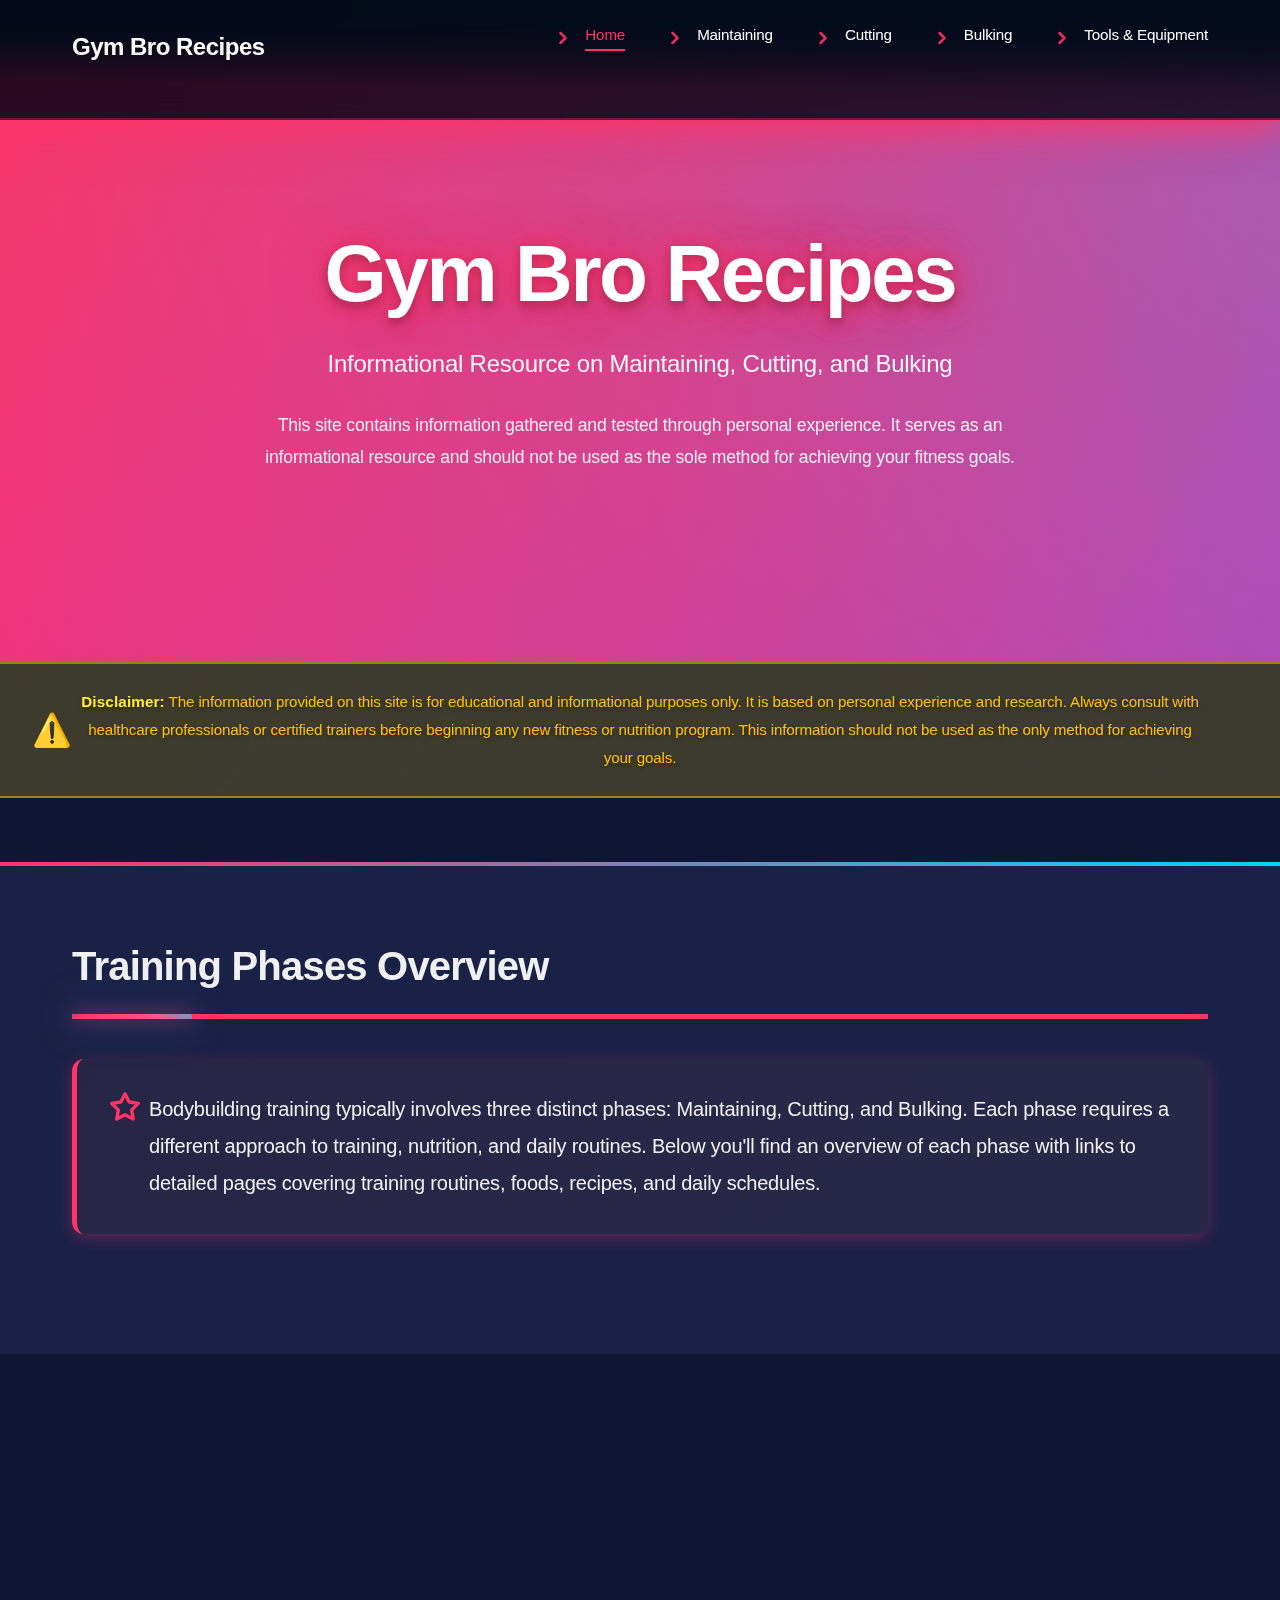
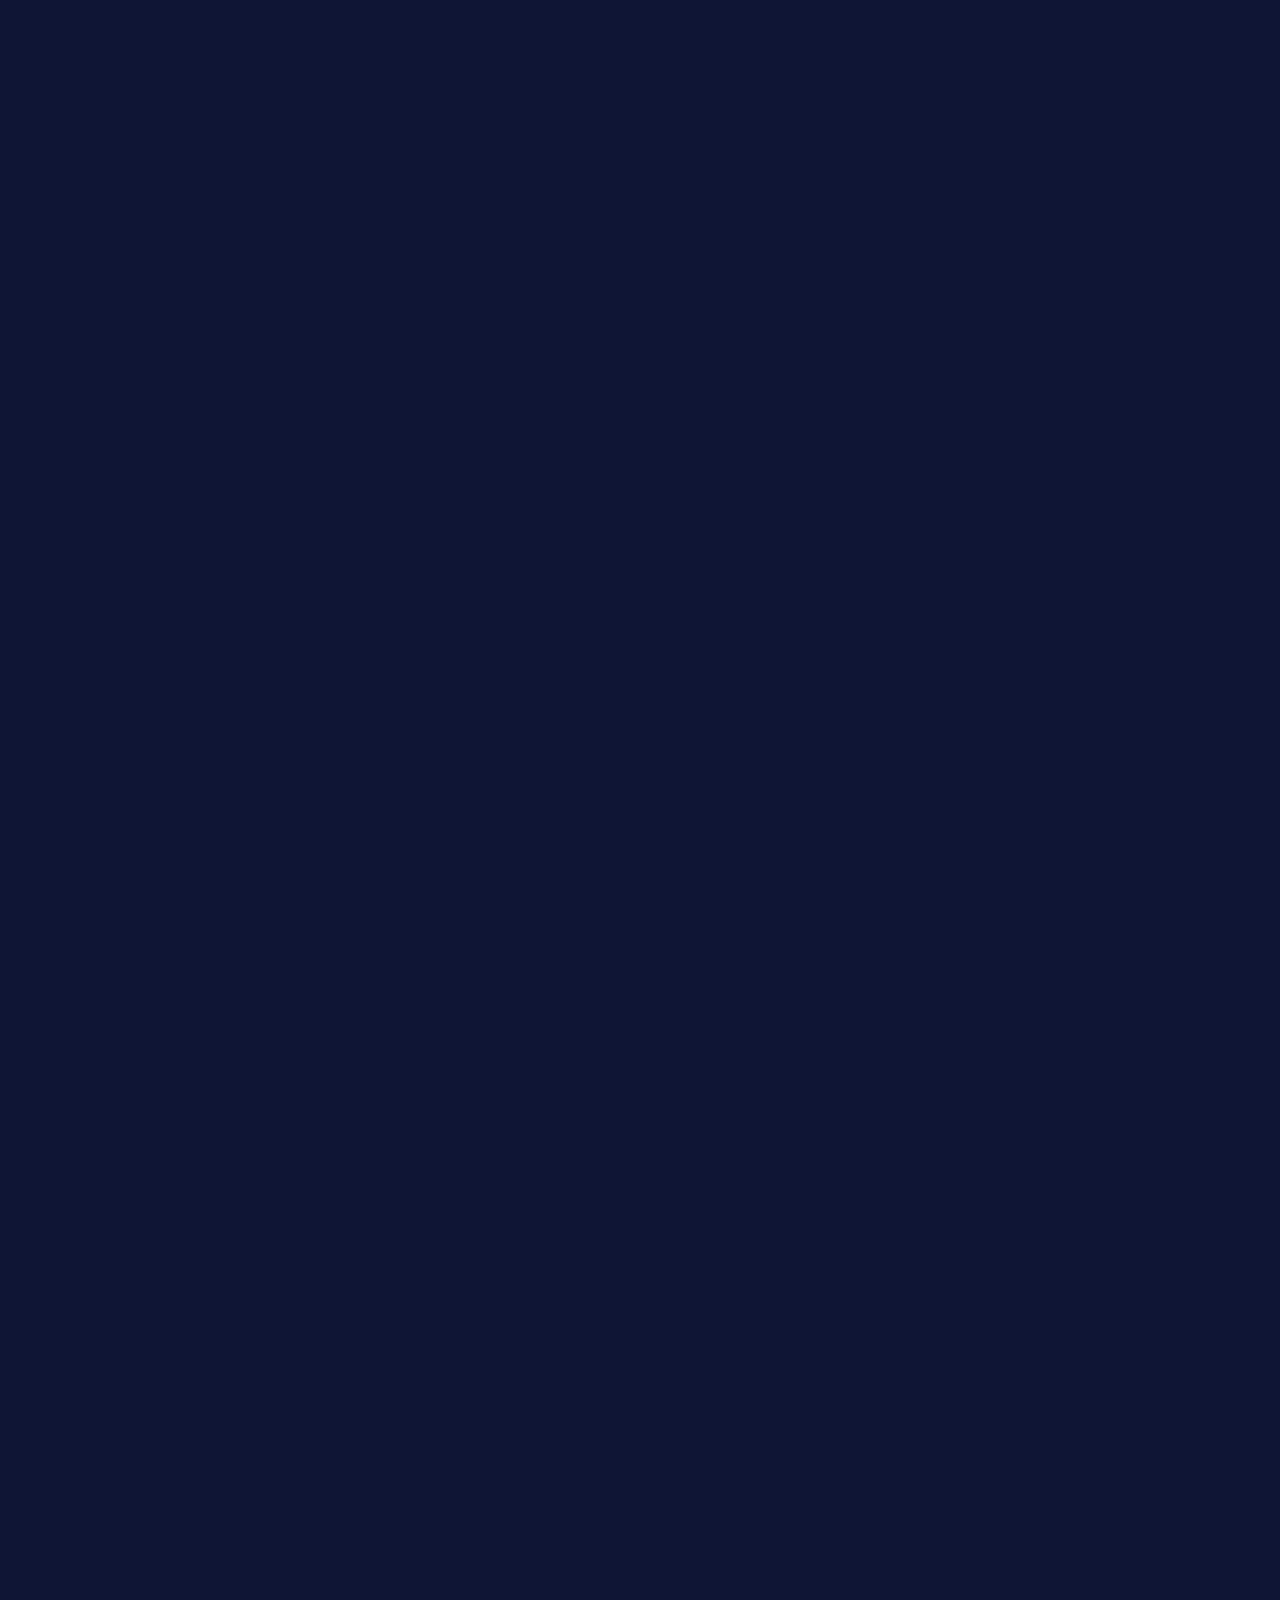
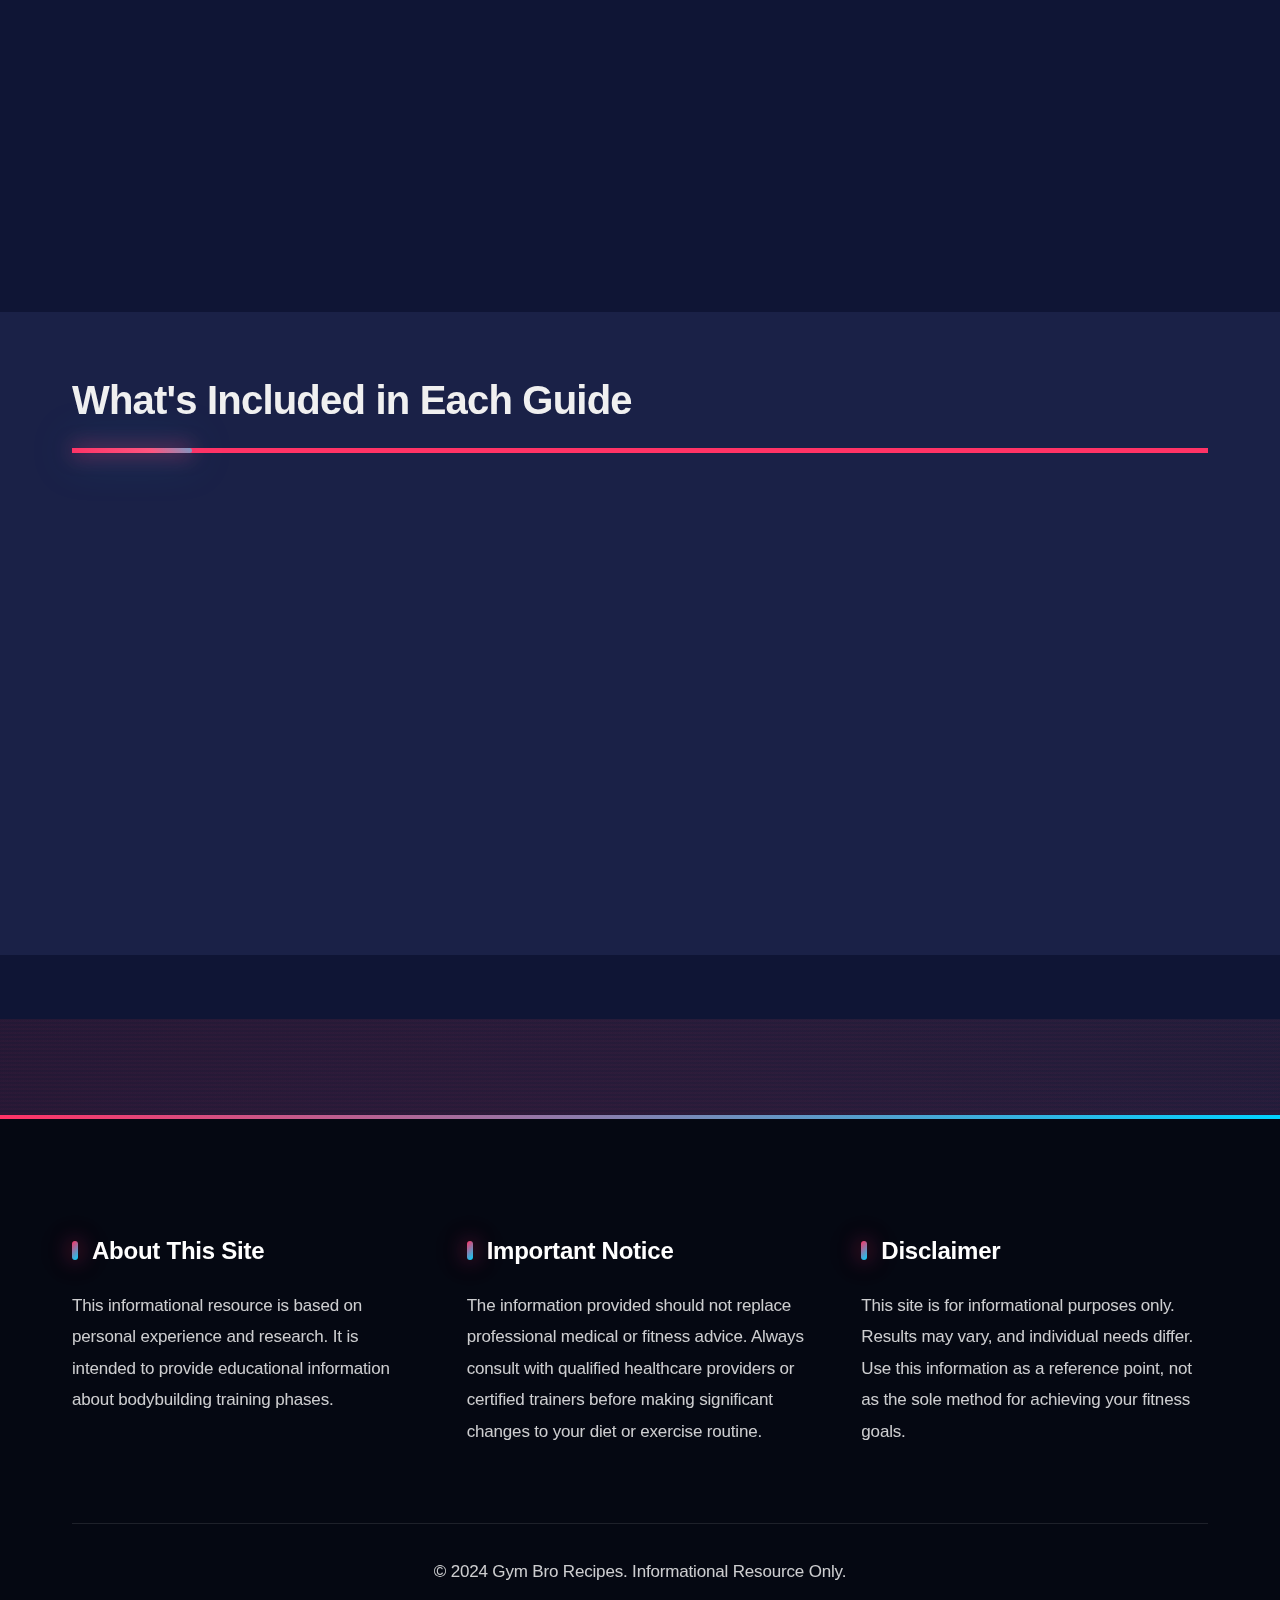
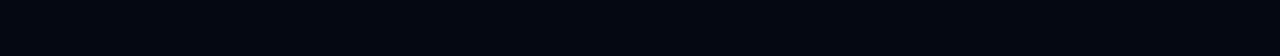
<file: index.html>
<!DOCTYPE html>
<html lang="en">
<head>
    <meta charset="UTF-8">
    <meta name="viewport" content="width=device-width, initial-scale=1.0">
    <title>Gym Bro Recipes: Maintaining, Cutting & Bulking</title>
    <link rel="stylesheet" href="styles.css">
</head>
<body>
    <!-- Navigation -->
    <nav class="navbar">
        <div class="nav-container">
            <div class="nav-logo">
                <a href="index.html" style="text-decoration: none; color: white;"><h1>Gym Bro Recipes</h1></a>
            </div>
            <ul class="nav-menu">
                <li><a href="index.html" class="nav-link">Home</a></li>
                <li><a href="maintaining.html" class="nav-link">Maintaining</a></li>
                <li><a href="cutting.html" class="nav-link">Cutting</a></li>
                <li><a href="bulking.html" class="nav-link">Bulking</a></li>
                <li><a href="tools.html" class="nav-link">Tools & Equipment</a></li>
            </ul>
            <div class="hamburger">
                <span></span>
                <span></span>
                <span></span>
            </div>
        </div>
    </nav>

    <!-- Hero Section -->
    <section id="home" class="hero">
        <div class="hero-content">
            <h1 class="hero-title">Gym Bro Recipes</h1>
            <p class="hero-subtitle">Informational Resource on Maintaining, Cutting, and Bulking</p>
            <p class="hero-description">
                This site contains information gathered and tested through personal experience. 
                It serves as an informational resource and should not be used as the sole method 
                for achieving your fitness goals.
            </p>
        </div>
    </section>

    <!-- Disclaimer Banner -->
    <section class="disclaimer-banner">
        <div class="container">
            <p><strong>Disclaimer:</strong> The information provided on this site is for educational and informational purposes only. 
            It is based on personal experience and research. Always consult with healthcare professionals or certified trainers 
            before beginning any new fitness or nutrition program. This information should not be used as the only method 
            for achieving your goals.</p>
        </div>
    </section>

    <!-- Main Content -->
    <main class="main-content">
        <!-- Overview Section -->
        <section class="overview-section">
            <div class="container">
                <h2 class="section-title">Training Phases Overview</h2>
                <p class="intro-text">
                    Bodybuilding training typically involves three distinct phases: Maintaining, Cutting, and Bulking. 
                    Each phase requires a different approach to training, nutrition, and daily routines. Below you'll find 
                    an overview of each phase with links to detailed pages covering training routines, foods, recipes, 
                    and daily schedules.
                </p>
            </div>
        </section>

        <!-- Phase Preview Cards -->
        <section class="phase-preview">
            <div class="container">
                <div class="preview-grid" id="preview-grid">
                    <!-- Maintaining Preview -->
                    <div class="preview-card">
                        <div class="preview-image">
                            <div class="image-placeholder">Image Placeholder</div>
                        </div>
                        <div class="preview-content">
                            <h3>Maintaining</h3>
                            <p>
                                The maintenance phase focuses on sustaining your current physique while preserving muscle mass and strength. 
                                This phase requires a balanced approach to nutrition and training.
                            </p>
                            <ul class="preview-list">
                                <li>Caloric intake matching TDEE</li>
                                <li>Maintain training volume and intensity</li>
                                <li>Focus on progressive overload</li>
                                <li>Stable foundation for future phases</li>
                            </ul>
                            <a href="maintaining.html" class="cta-button">View Full Guide →</a>
                        </div>
                    </div>

                    <!-- Cutting Preview -->
                    <div class="preview-card">
                        <div class="preview-image">
                            <div class="image-placeholder">Image Placeholder</div>
                        </div>
                        <div class="preview-content">
                            <h3>Cutting</h3>
                            <p>
                                The cutting phase focuses on reducing body fat while preserving as much muscle mass as possible. 
                                This requires a caloric deficit combined with strategic training and nutrition.
                            </p>
                            <ul class="preview-list">
                                <li>300-500 calorie deficit below TDEE</li>
                                <li>High protein intake to preserve muscle</li>
                                <li>Maintain training intensity</li>
                                <li>Gradual fat loss approach</li>
                            </ul>
                            <a href="cutting.html" class="cta-button">View Full Guide →</a>
                        </div>
                    </div>

                    <!-- Bulking Preview -->
                    <div class="preview-card">
                        <div class="preview-image">
                            <div class="image-placeholder">Image Placeholder</div>
                        </div>
                        <div class="preview-content">
                            <h3>Bulking</h3>
                            <p>
                                Bulking involves consuming a caloric surplus to support muscle growth and strength gains. 
                                The goal is to maximize muscle development while minimizing unnecessary fat gain.
                            </p>
                            <ul class="preview-list">
                                <li>300-500 calorie surplus above TDEE</li>
                                <li>High protein for muscle synthesis</li>
                                <li>Increased training volume</li>
                                <li>Progressive overload focus</li>
                            </ul>
                            <a href="bulking.html" class="cta-button">View Full Guide →</a>
                        </div>
                    </div>

                    <!-- Tools & Equipment Preview -->
                    <div class="preview-card">
                        <div class="preview-image">
                            <div class="image-placeholder">Image Placeholder</div>
                        </div>
                        <div class="preview-content">
                            <h3>Tools & Equipment</h3>
                            <p>
                                Complete breakdown of all tools, apps, and equipment used to track, measure, and evaluate progress. 
                                Learn what's essential versus what's nice to have.
                            </p>
                            <ul class="preview-list">
                                <li>Body composition tracking tools</li>
                                <li>Nutrition tracking apps and equipment</li>
                                <li>Training logging tools</li>
                                <li>Recovery and health monitoring</li>
                            </ul>
                            <a href="tools.html" class="cta-button">View Full Guide →</a>
                        </div>
                    </div>
                </div>
            </div>
        </section>

        <!-- What's Included Section -->
        <section class="features-section">
            <div class="container">
                <h2 class="section-title">What's Included in Each Guide</h2>
                <div class="features-grid" id="features-grid">
                    <div class="feature-item">
                        <h4>Training Routines</h4>
                        <p>Detailed workout plans with exercises, sets, reps, and form cues based on personal experience.</p>
                    </div>
                    <div class="feature-item">
                        <h4>Foods & Nutrition</h4>
                        <p>Specific foods consumed during each phase, including meal timing and macronutrient breakdowns.</p>
                    </div>
                    <div class="feature-item">
                        <h4>Recipes</h4>
                        <p>Tested recipes that fit within each phase's nutritional requirements and support your goals.</p>
                    </div>
                    <div class="feature-item">
                        <h4>Daily Routines</h4>
                        <p>Complete daily schedules including training times, meal timing, sleep, and recovery practices.</p>
                    </div>
                </div>
            </div>
        </section>
    </main>

    <!-- Footer -->
    <footer class="footer">
        <div class="container">
            <div class="footer-content">
                <div class="footer-section">
                    <h3>About This Site</h3>
                    <p>
                        This informational resource is based on personal experience and research. 
                        It is intended to provide educational information about bodybuilding training phases.
                    </p>
                </div>
                <div class="footer-section">
                    <h3>Important Notice</h3>
                    <p>
                        The information provided should not replace professional medical or fitness advice. 
                        Always consult with qualified healthcare providers or certified trainers before 
                        making significant changes to your diet or exercise routine.
                    </p>
                </div>
                <div class="footer-section">
                    <h3>Disclaimer</h3>
                    <p>
                        This site is for informational purposes only. Results may vary, and individual 
                        needs differ. Use this information as a reference point, not as the sole method 
                        for achieving your fitness goals.
                    </p>
                </div>
            </div>
            <div class="footer-bottom">
                <p>&copy; 2024 Gym Bro Recipes. Informational Resource Only.</p>
            </div>
        </div>
    </footer>

    <script src="script.js"></script>
</body>
</html>
</file>
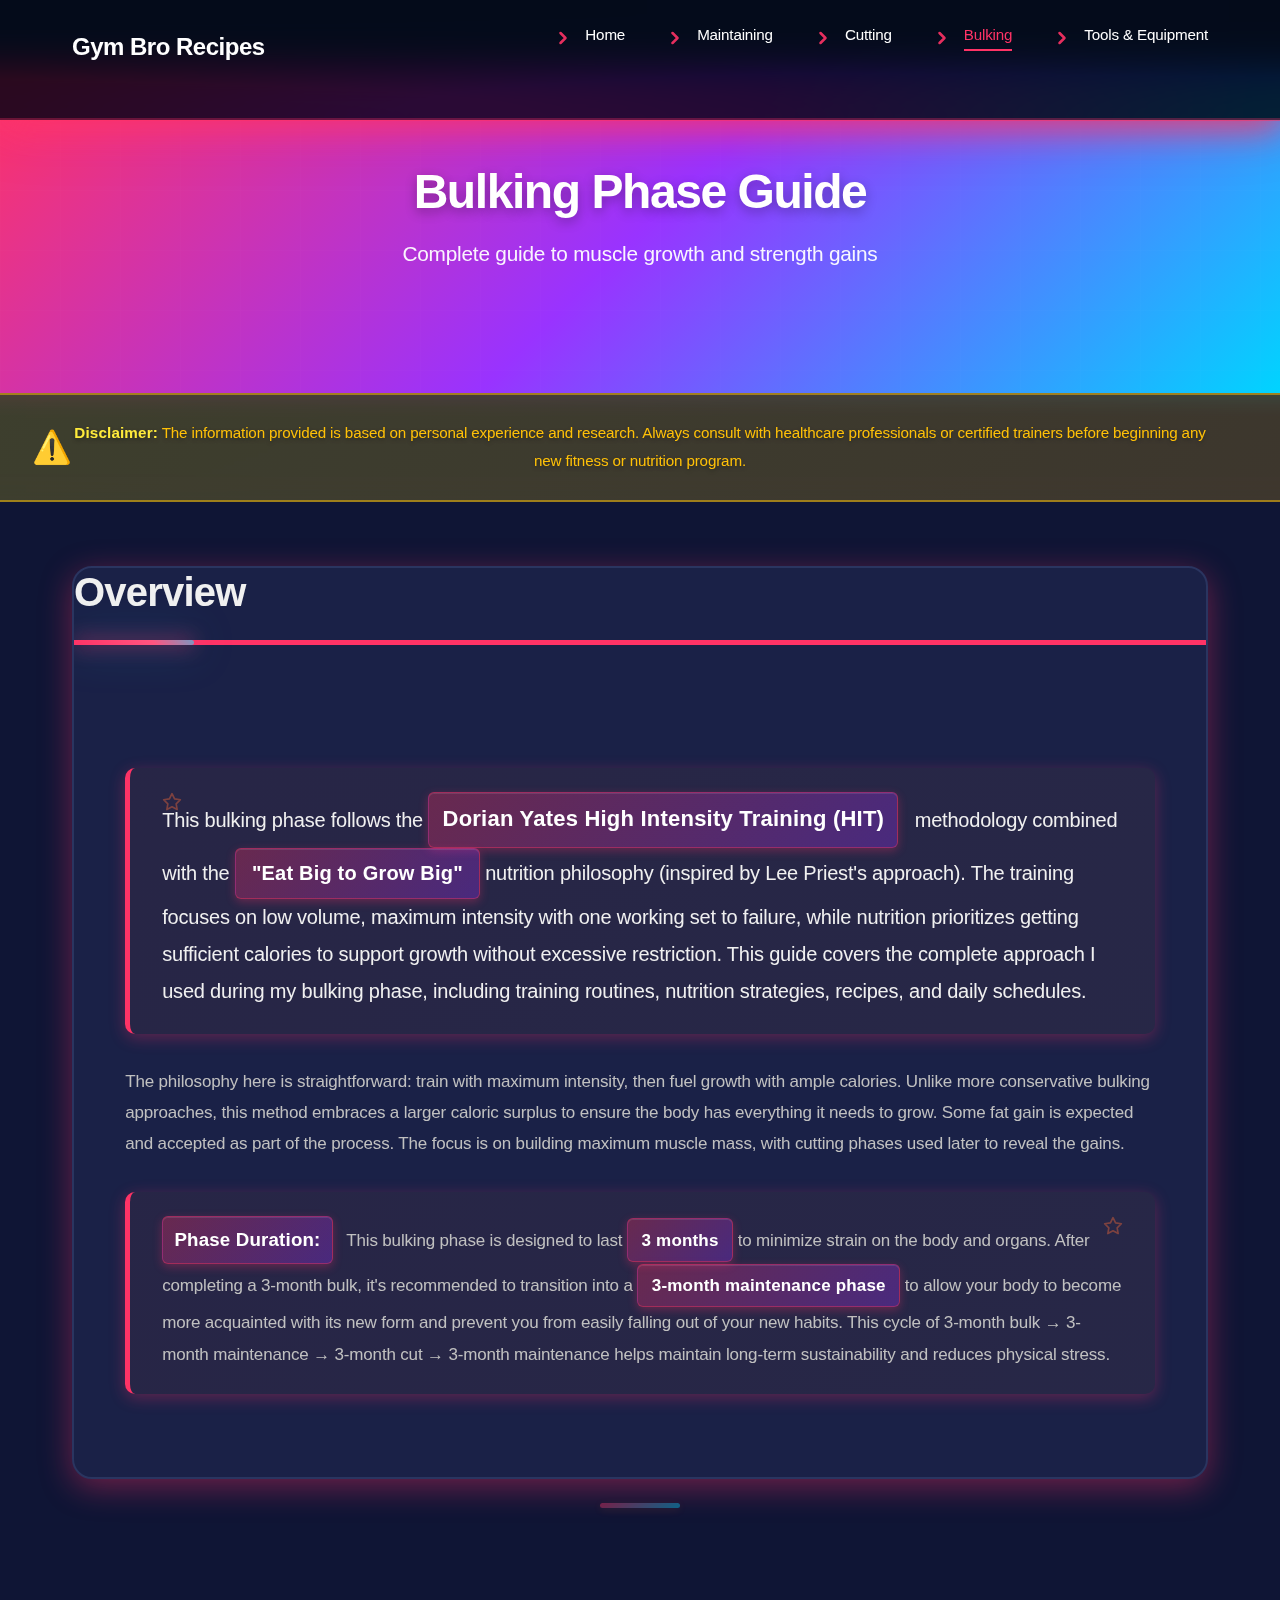
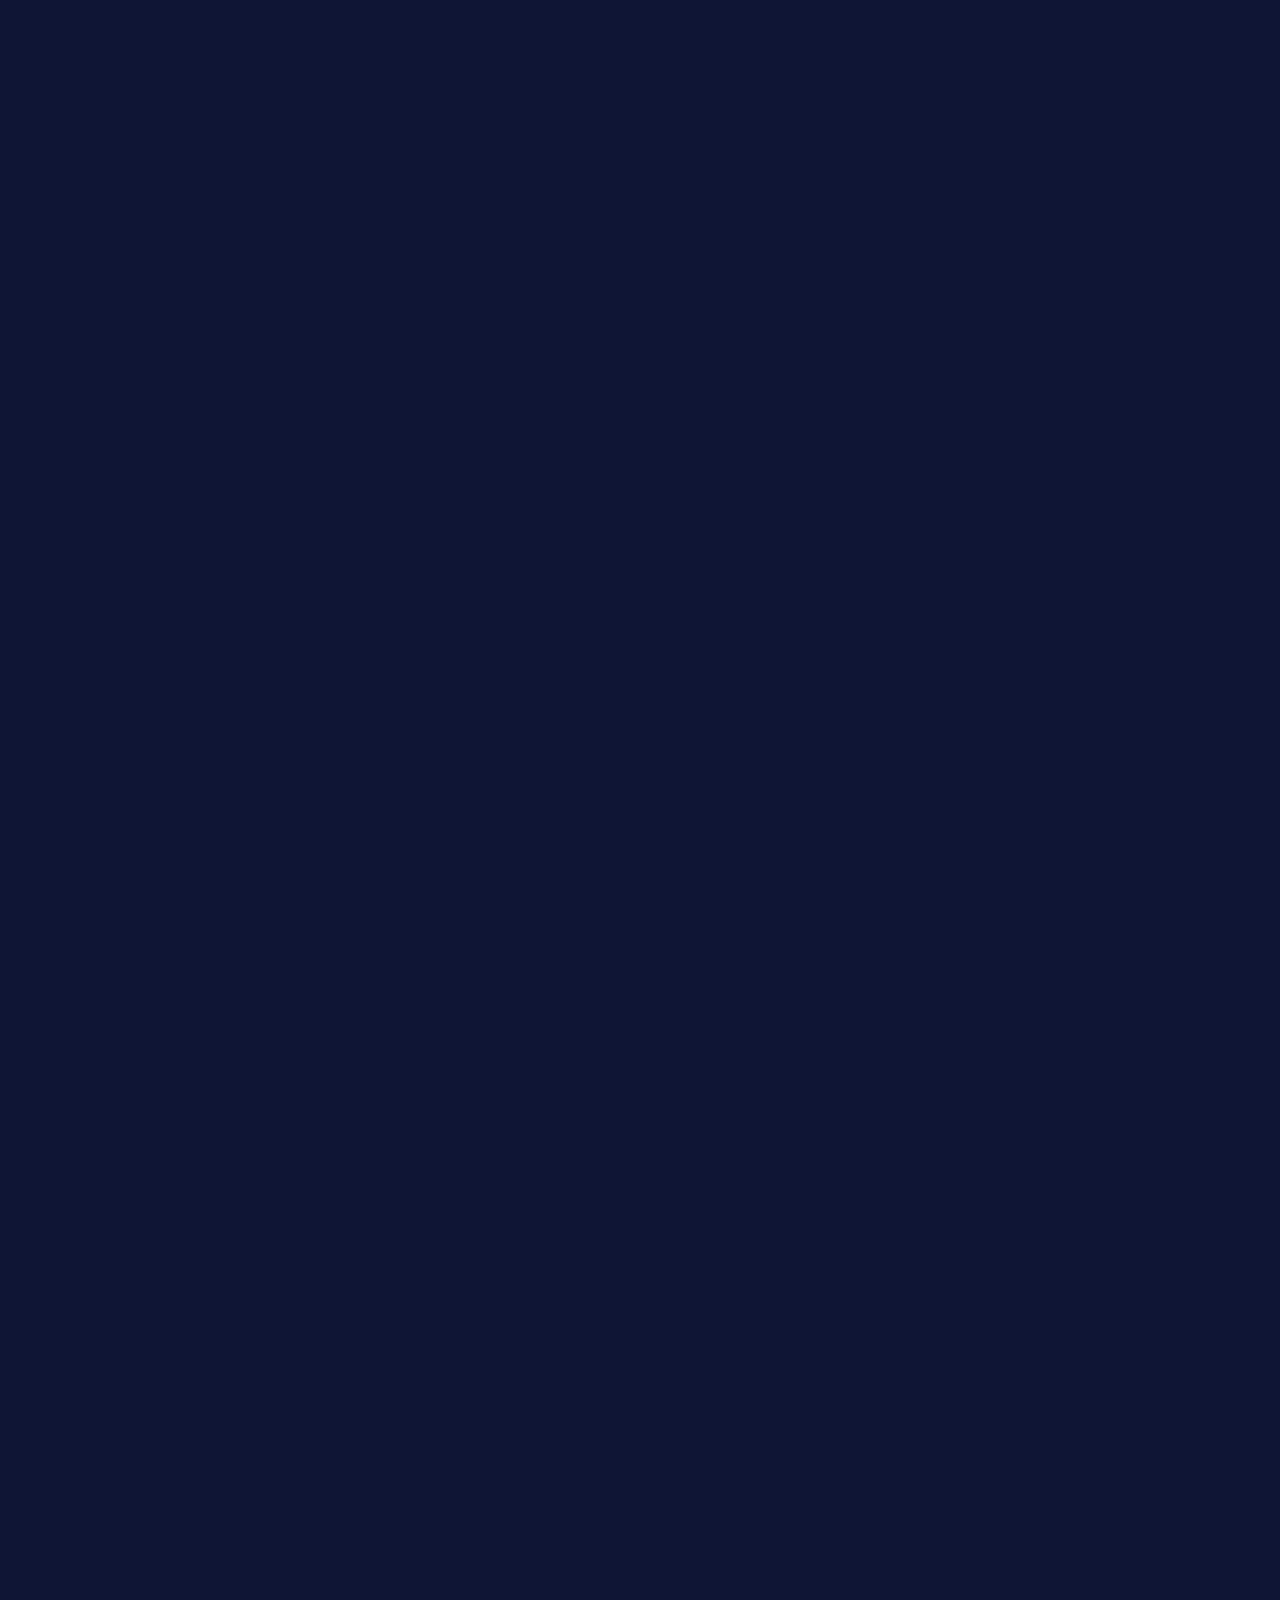
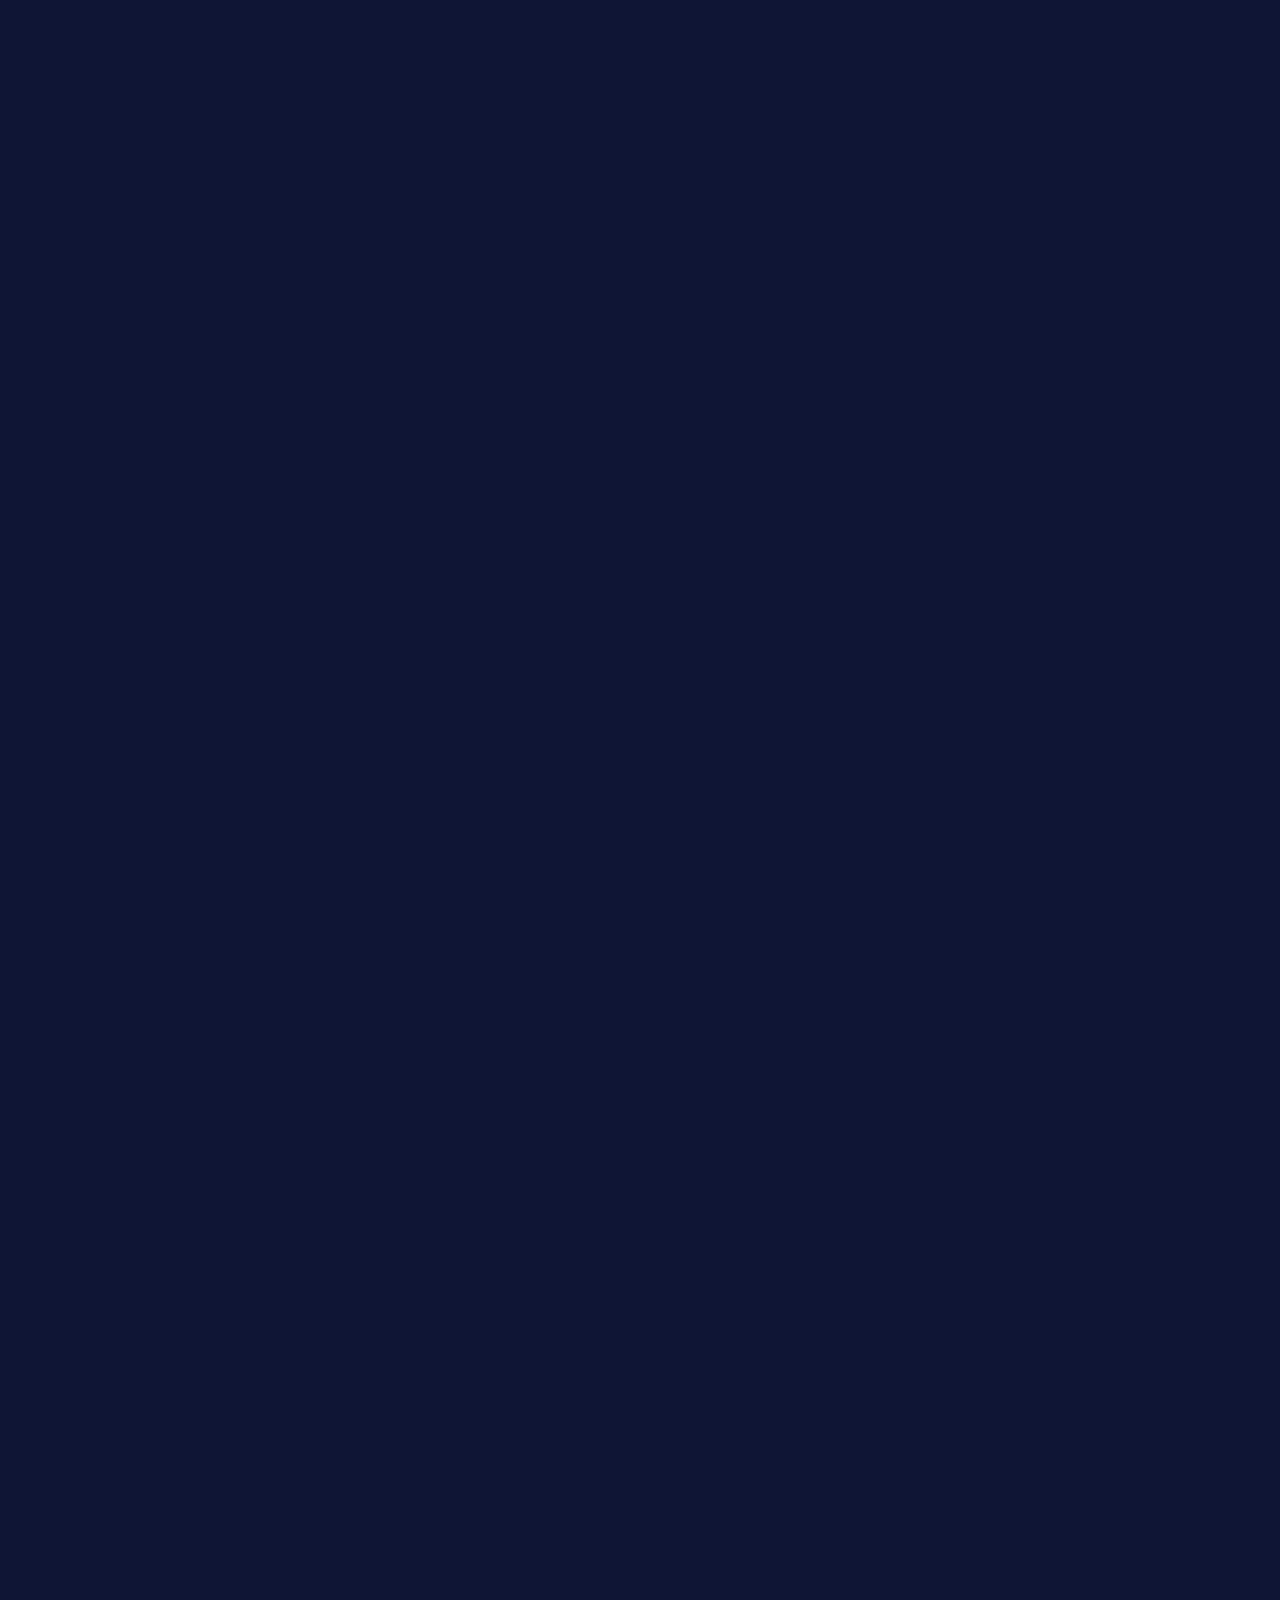
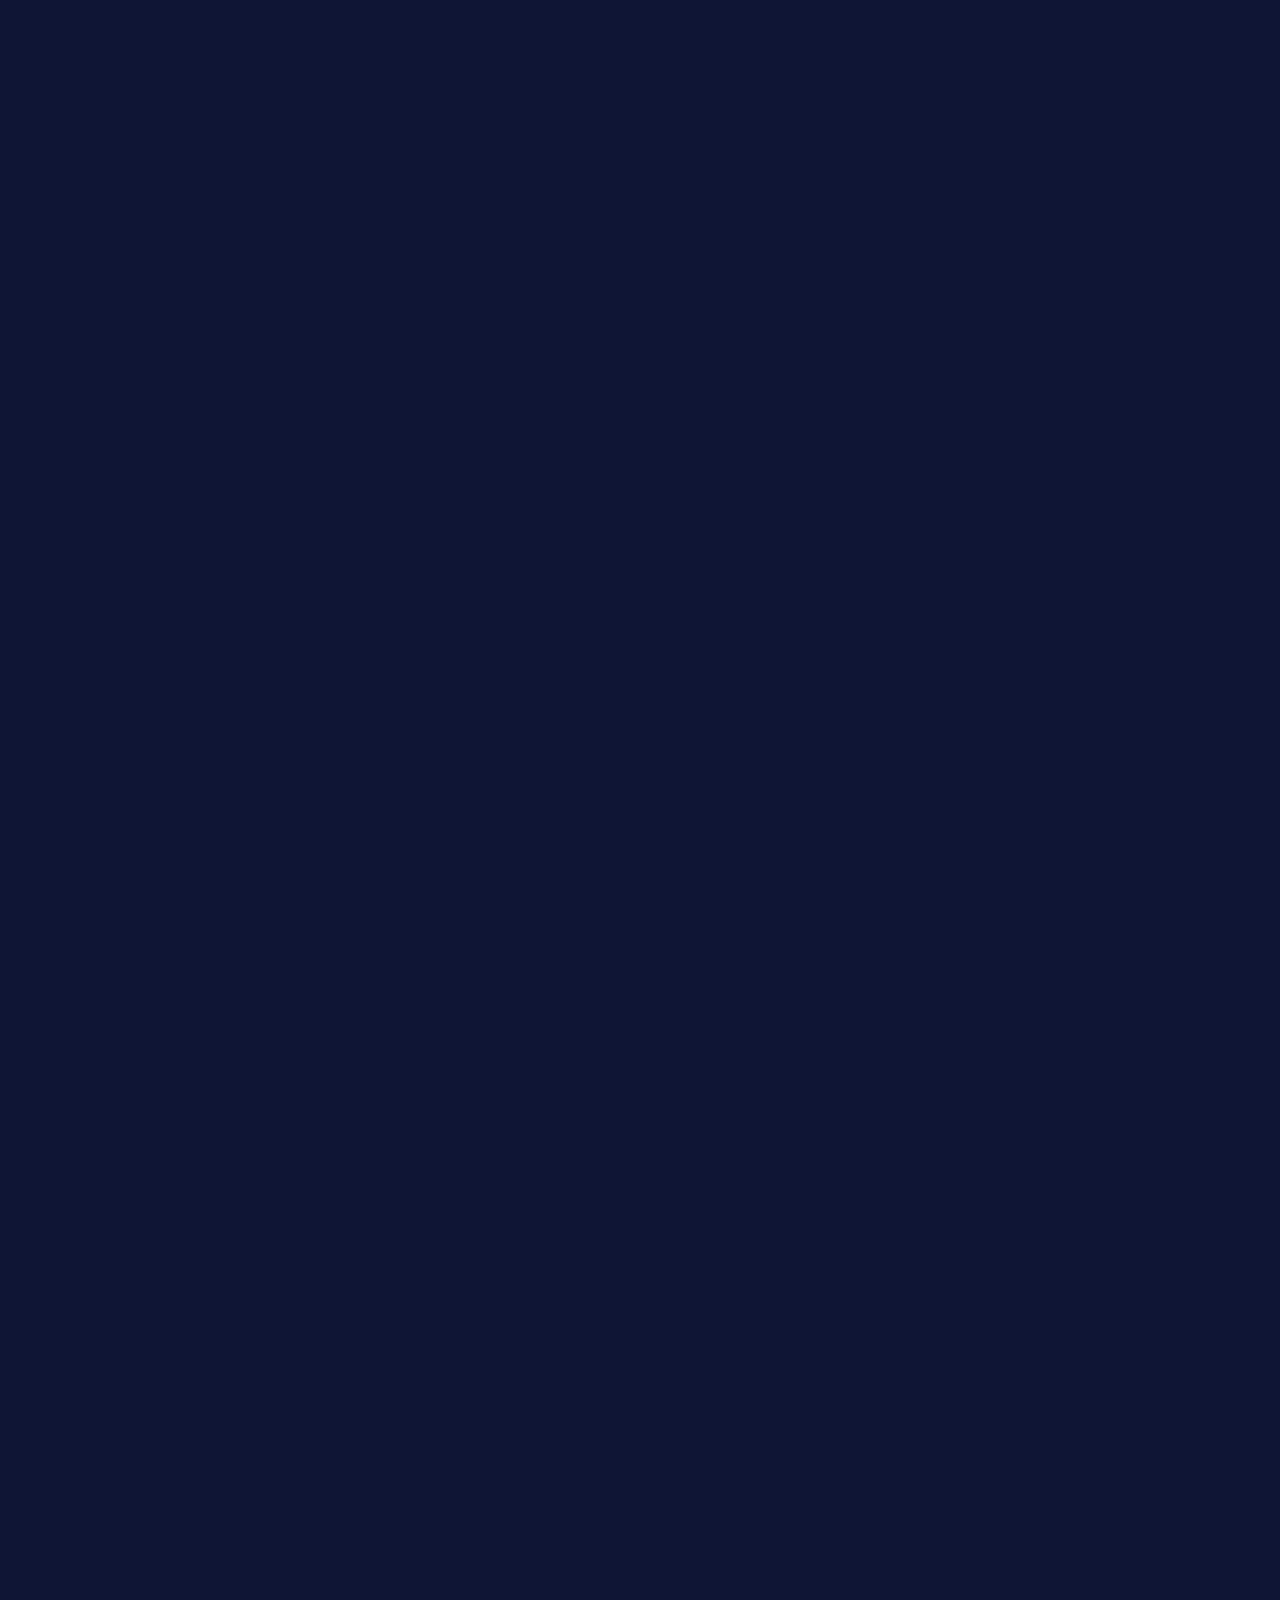
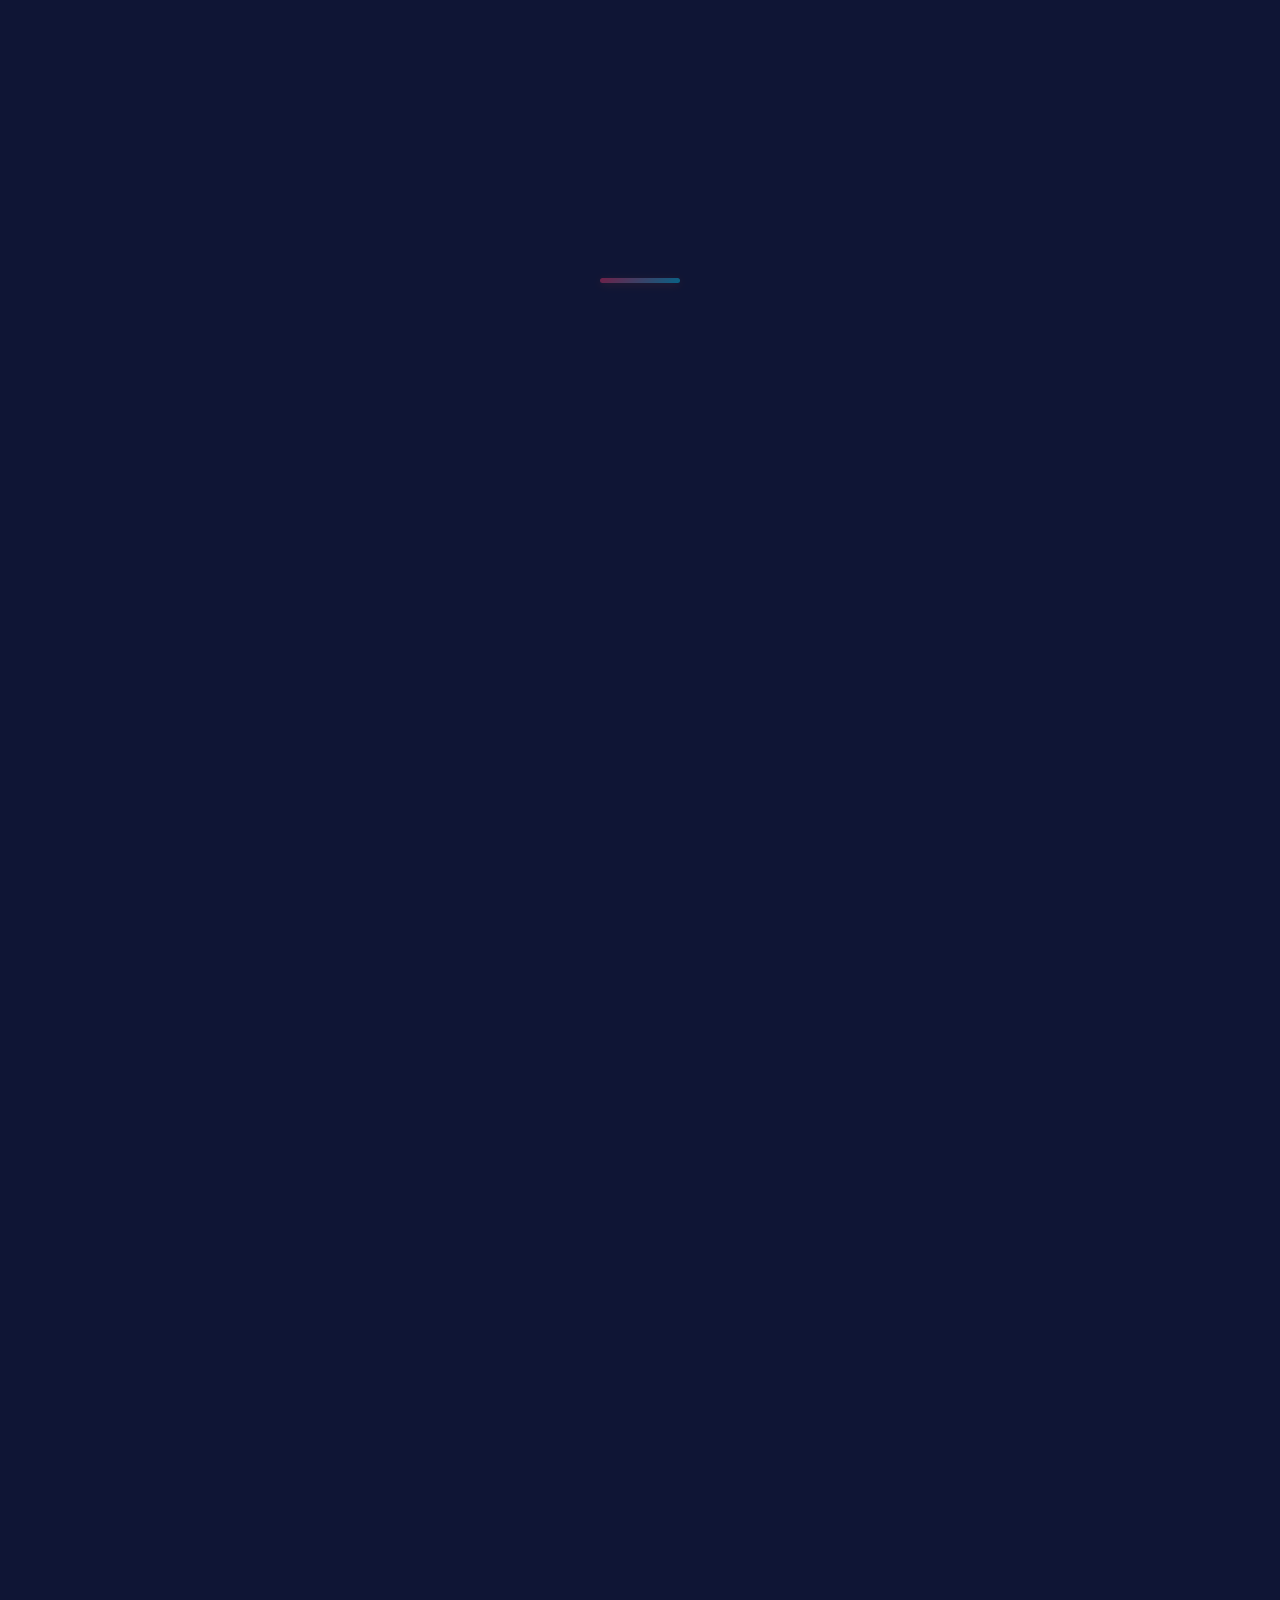
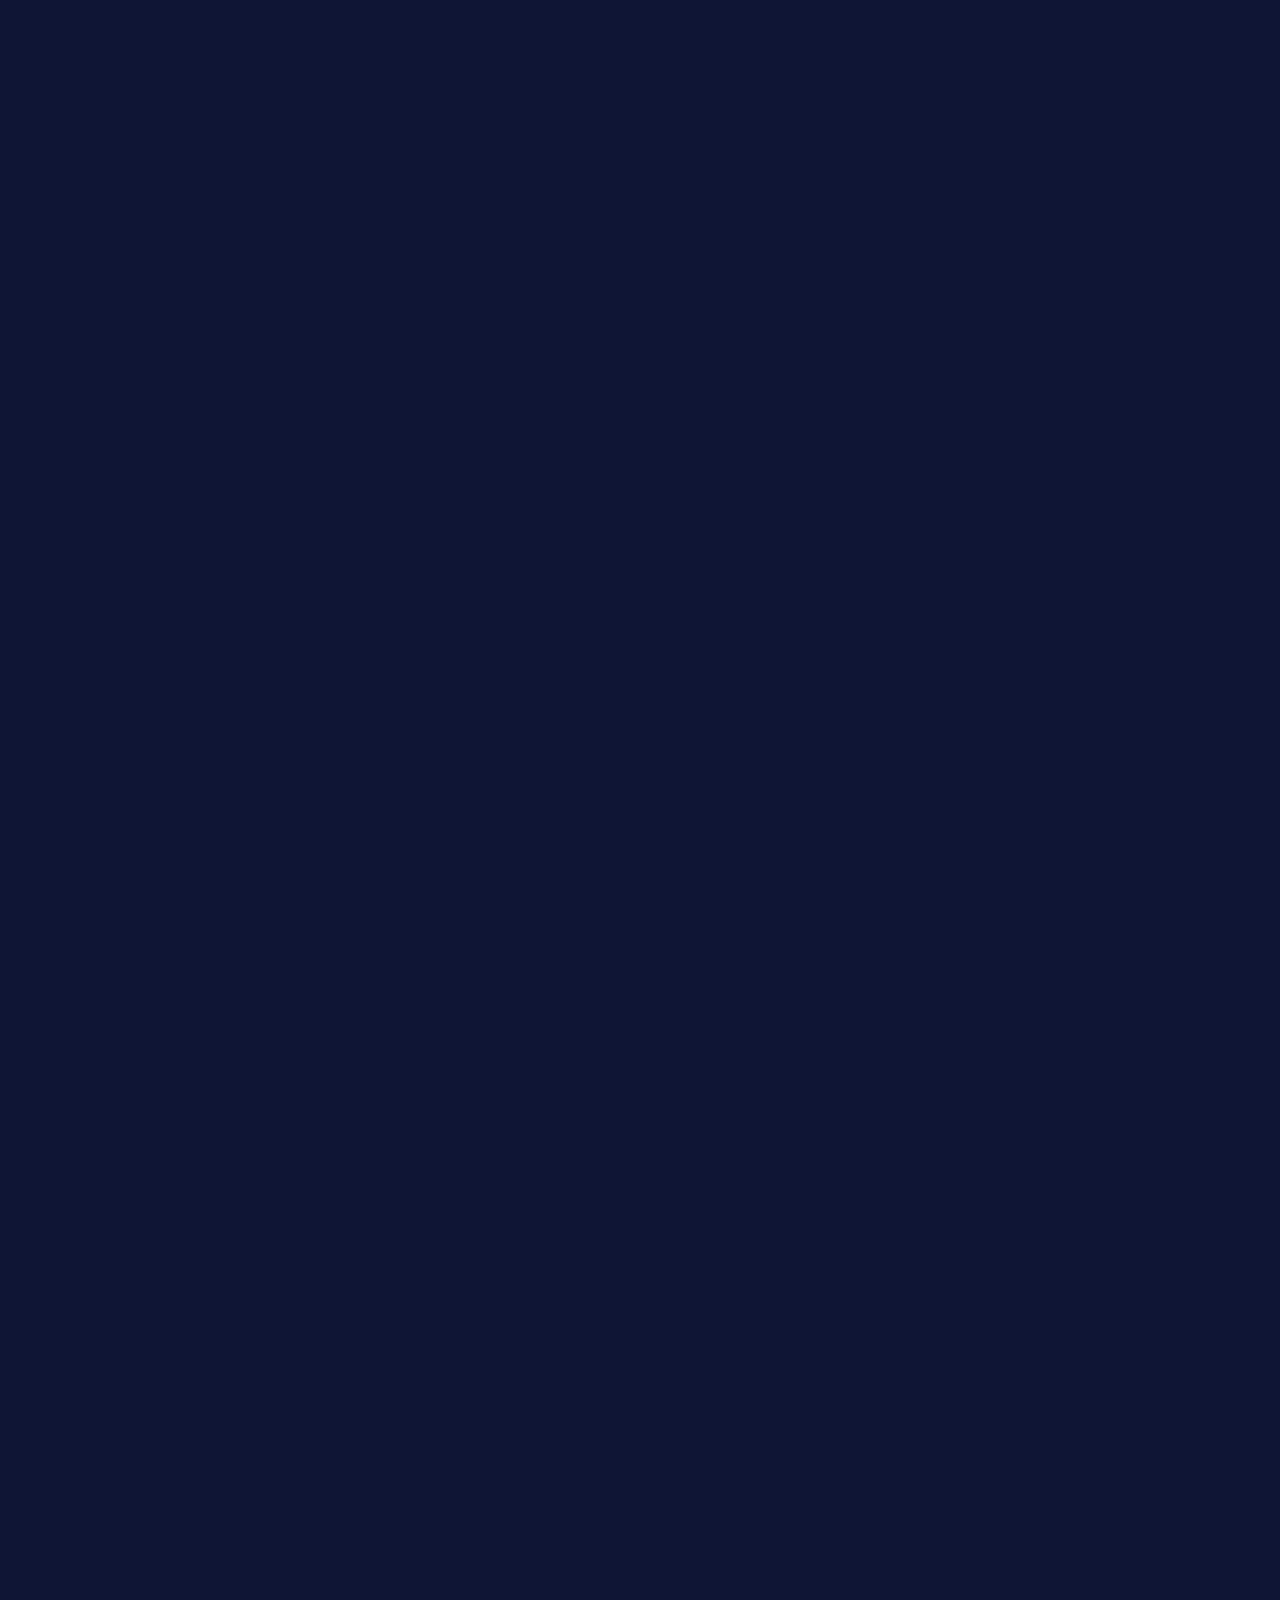
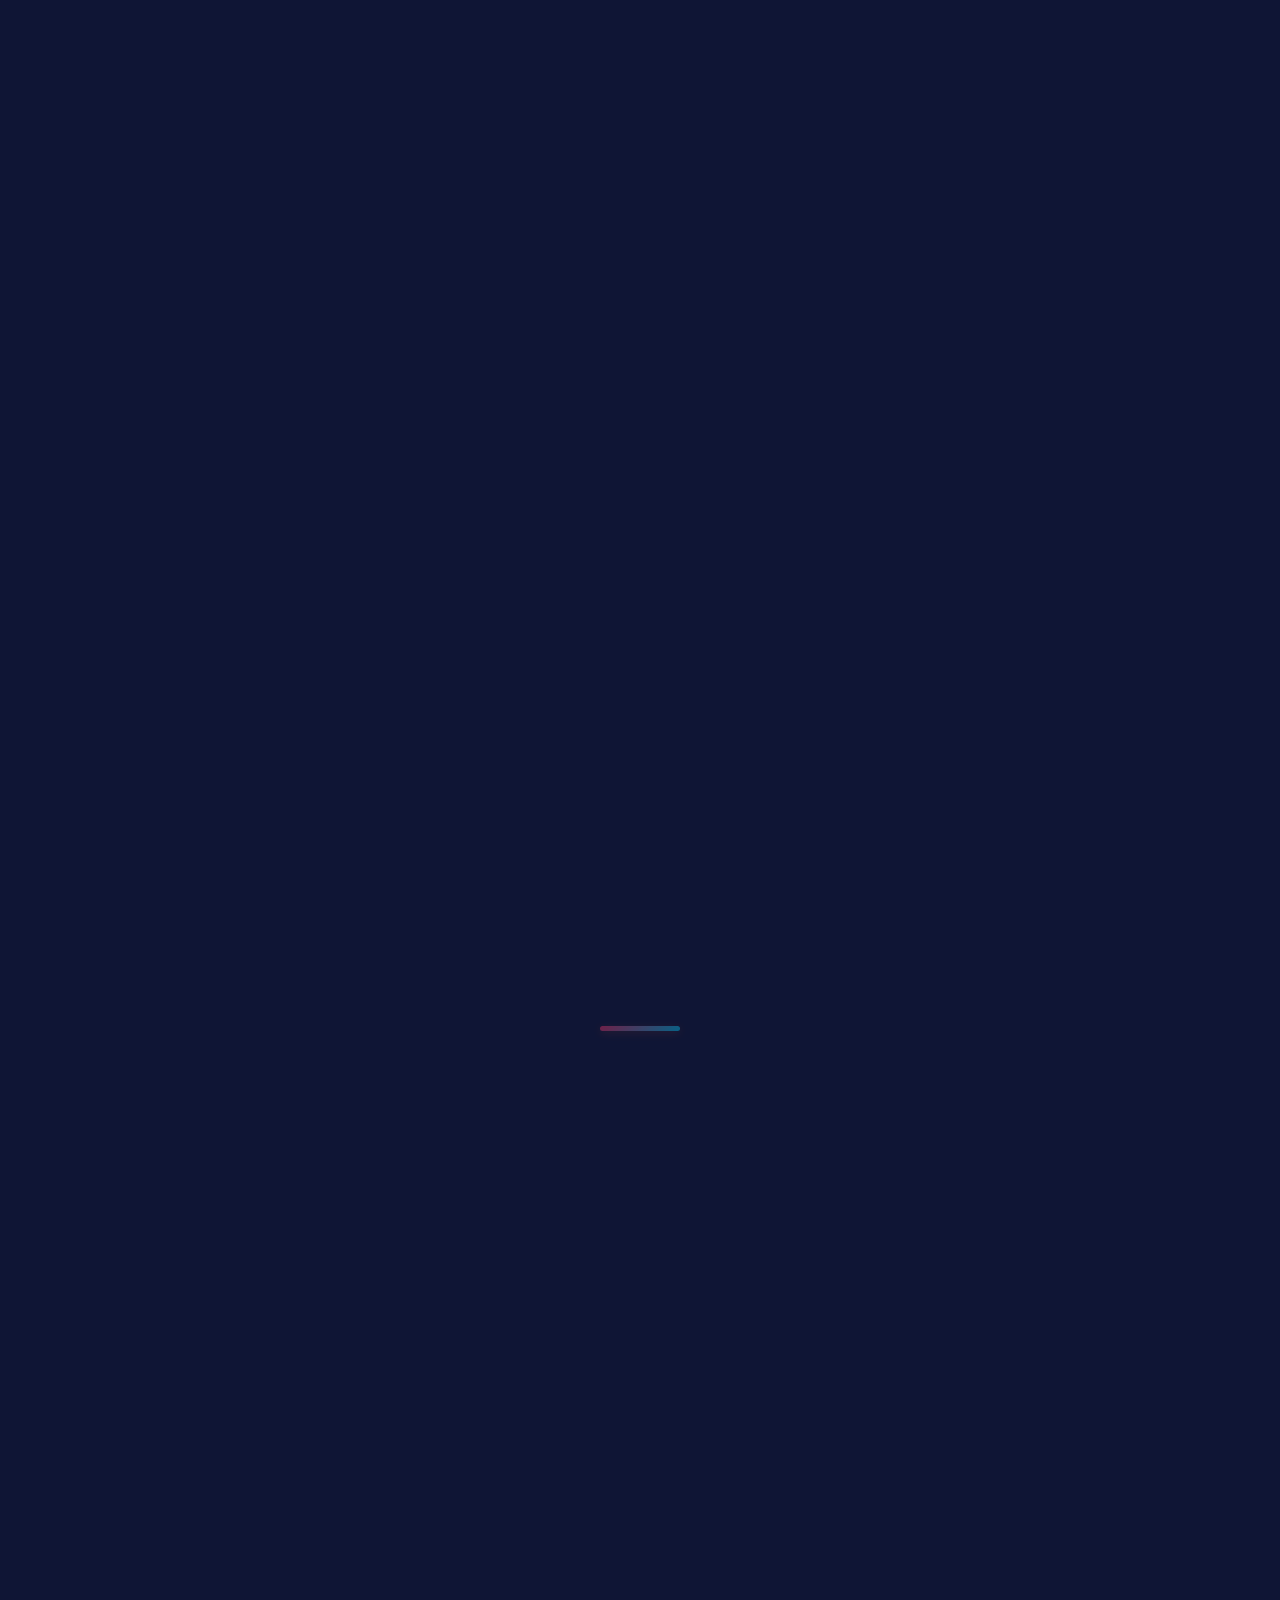
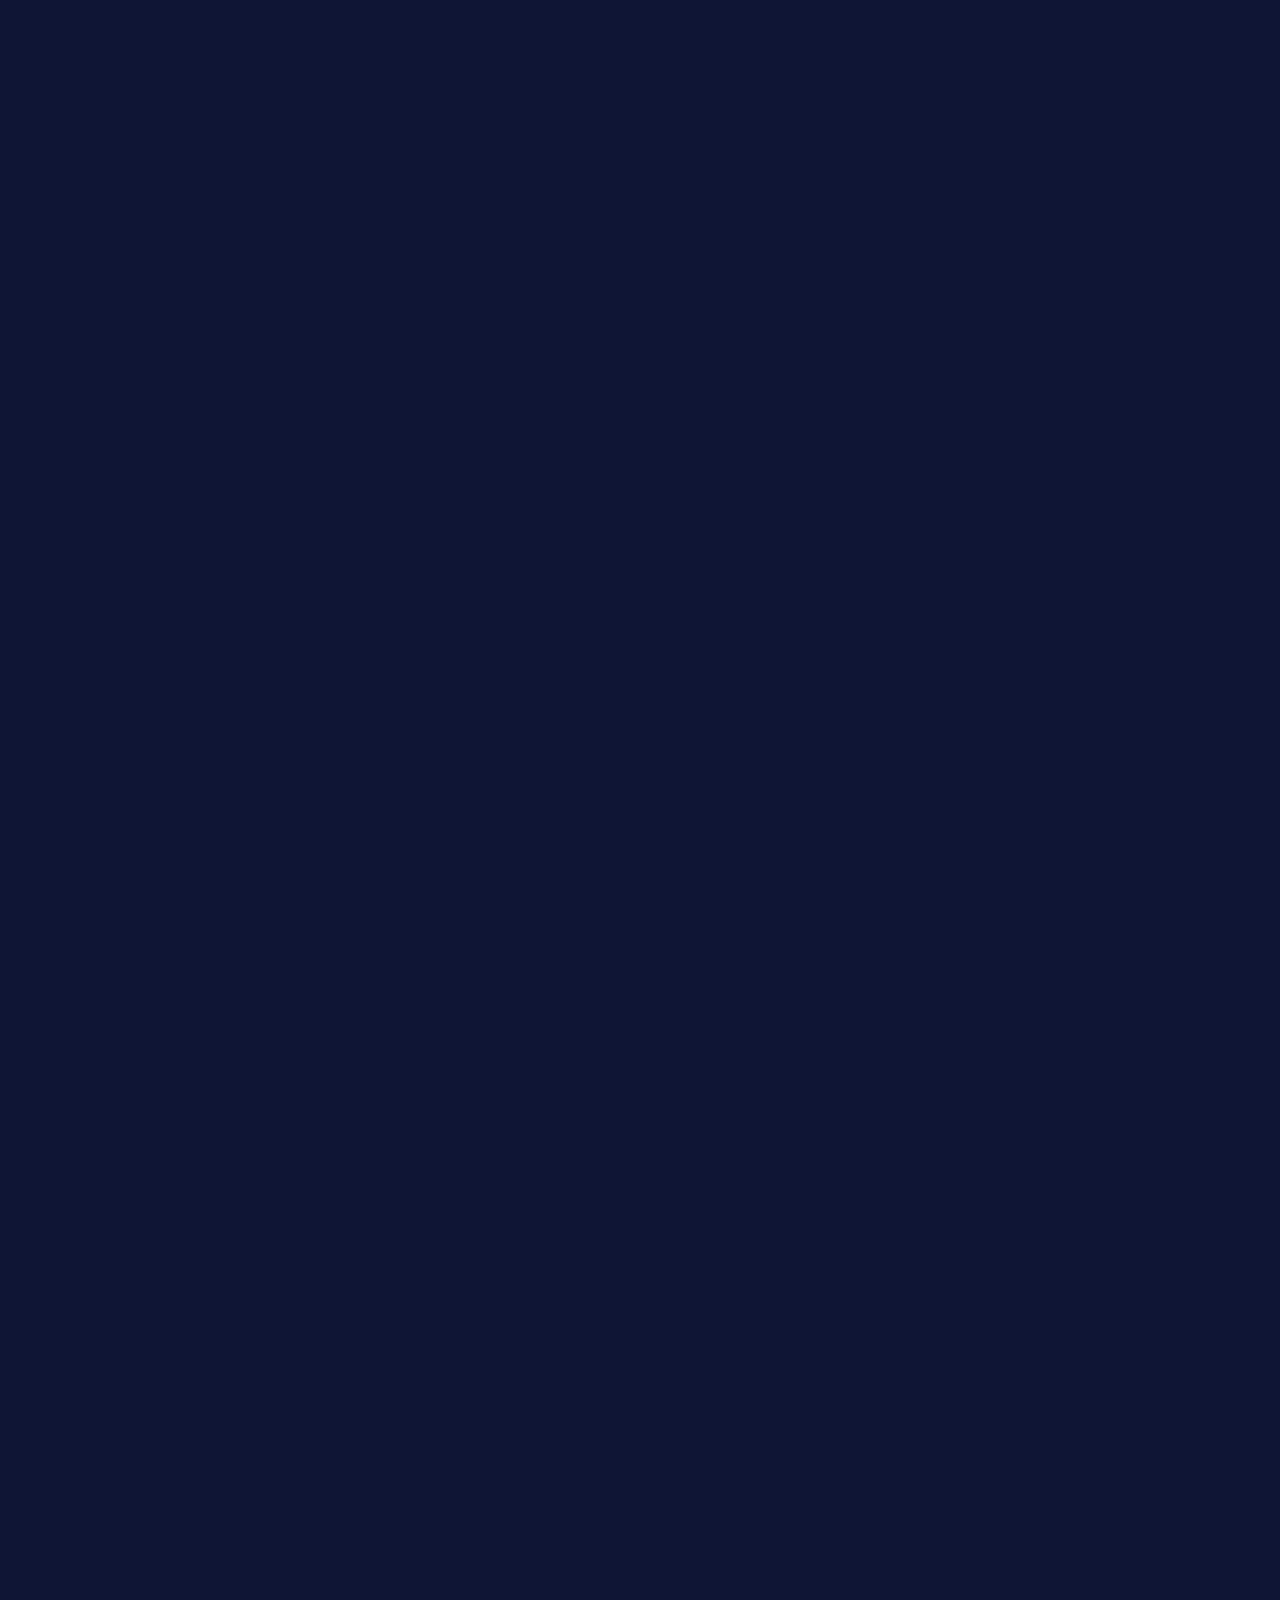
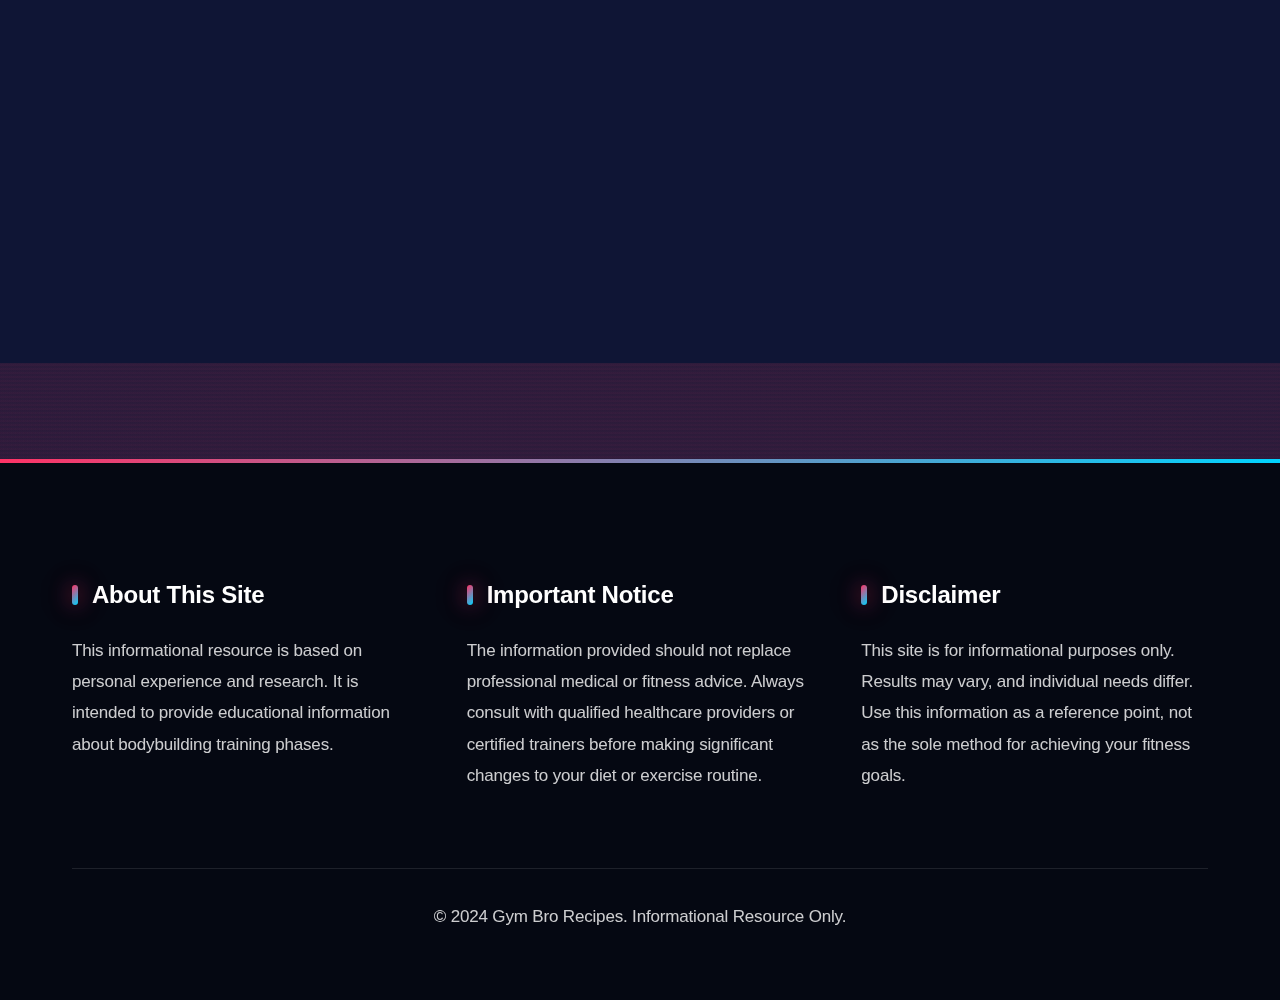
<file: bulking.html>
<!DOCTYPE html>
<html lang="en">
<head>
    <meta charset="UTF-8">
    <meta name="viewport" content="width=device-width, initial-scale=1.0">
    <title>Bulking Guide - Gym Bro Recipes</title>
    <link rel="stylesheet" href="styles.css">
</head>
<body>
    <!-- Navigation -->
    <nav class="navbar">
        <div class="nav-container">
            <div class="nav-logo">
                <a href="index.html" style="text-decoration: none; color: white;"><h1>Gym Bro Recipes</h1></a>
            </div>
            <ul class="nav-menu">
                <li><a href="index.html" class="nav-link">Home</a></li>
                <li><a href="maintaining.html" class="nav-link">Maintaining</a></li>
                <li><a href="cutting.html" class="nav-link">Cutting</a></li>
                <li><a href="bulking.html" class="nav-link">Bulking</a></li>
                <li><a href="tools.html" class="nav-link">Tools & Equipment</a></li>
            </ul>
            <div class="hamburger">
                <span></span>
                <span></span>
                <span></span>
            </div>
        </div>
    </nav>

    <!-- Hero Section -->
    <section class="page-hero">
        <div class="hero-content">
            <h1 class="hero-title">Bulking Phase Guide</h1>
            <p class="hero-subtitle">Complete guide to muscle growth and strength gains</p>
        </div>
    </section>

    <!-- Disclaimer Banner -->
    <section class="disclaimer-banner">
        <div class="container">
            <p><strong>Disclaimer:</strong> The information provided is based on personal experience and research. 
            Always consult with healthcare professionals or certified trainers before beginning any new fitness or nutrition program.</p>
        </div>
    </section>

    <!-- Main Content -->
    <main class="main-content">
        <div class="container">
            <!-- Introduction -->
            <section class="content-section">
                <article class="content-card">
                    <h2 class="section-title">Overview</h2>
                    <div class="content-body">
                        <p class="intro-text">
                            This bulking phase follows the <strong>Dorian Yates High Intensity Training (HIT)</strong> methodology 
                            combined with the <strong>"Eat Big to Grow Big"</strong> nutrition philosophy (inspired by Lee Priest's approach). 
                            The training focuses on low volume, maximum intensity with one working set to failure, while nutrition 
                            prioritizes getting sufficient calories to support growth without excessive restriction. This guide covers 
                            the complete approach I used during my bulking phase, including training routines, nutrition strategies, 
                            recipes, and daily schedules.
                        </p>
                        <p>
                            The philosophy here is straightforward: train with maximum intensity, then fuel growth with ample calories. 
                            Unlike more conservative bulking approaches, this method embraces a larger caloric surplus to ensure the body 
                            has everything it needs to grow. Some fat gain is expected and accepted as part of the process. The focus is 
                            on building maximum muscle mass, with cutting phases used later to reveal the gains.
                        </p>
                        <p>
                            <strong>Phase Duration:</strong> This bulking phase is designed to last <strong>3 months</strong> to minimize 
                            strain on the body and organs. After completing a 3-month bulk, it's recommended to transition into a 
                            <strong>3-month maintenance phase</strong> to allow your body to become more acquainted with its new form and 
                            prevent you from easily falling out of your new habits. This cycle of 3-month bulk → 3-month maintenance → 
                            3-month cut → 3-month maintenance helps maintain long-term sustainability and reduces physical stress.
                        </p>
                    </div>
                </article>
            </section>

            <!-- Training Routine -->
            <section class="content-section">
                <article class="content-card">
                    <h2 class="section-title">Training Routine</h2>
                    <div class="content-body">
                        <h3>Dorian Yates High Intensity Training (HIT) Methodology</h3>
                        <p>
                            This bulking phase utilizes the <strong>Dorian Yates HIT approach</strong>, which emphasizes:
                        </p>
                        <ul>
                            <li><strong>Low Volume, Maximum Intensity:</strong> Each exercise is performed with one all-out working set to failure (after proper warm-ups)</li>
                            <li><strong>Rest-Pause Technique:</strong> When reaching failure, brief rest-pause periods (15-20 seconds) allow for additional reps beyond initial failure</li>
                            <li><strong>Progressive Overload:</strong> Constant progression in weight or reps is the primary driver of growth</li>
                            <li><strong>Efficient Training:</strong> Sessions typically last 45-60 minutes, focusing on quality over quantity</li>
                            <li><strong>Full Recovery:</strong> Adequate rest between sessions is crucial for this high-intensity approach</li>
                            <li><strong>Mind-Muscle Connection:</strong> Maximum focus on form and feeling the target muscle work</li>
                        </ul>
                        <p>
                            The warm-up sets (W1, W2) prepare the muscle and nervous system, while the final set (F1) is taken to absolute 
                            failure. This approach maximizes muscle fiber recruitment and growth stimulation while minimizing unnecessary volume 
                            that could interfere with recovery.
                        </p>
                        <p>
                            Click the button below to view the complete 5-day training routine I followed during this bulking phase, structured in the HIT style.
                        </p>
                        
                        <div class="button-container">
                            <button class="view-routine-btn" onclick="openTrainingModal()">
                                View Complete Training Routine
                            </button>
                        </div>
                        
                        <div id="trainingModal" class="training-modal">
                            <div class="modal-content">
                                <span class="close-modal" onclick="closeTrainingModal()">&times;</span>
                                <h2 style="margin-bottom: 2rem; text-align: center;">Complete 5-Day Training Routine</h2>
                                <div class="training-plan" id="training-plan">
                            <div class="workout-day">
                                <h4>Day 1 - Back</h4>
                                <p class="workout-link">
                                    <a href="https://hevy.com/routine/gL3xoNlK7MM" target="_blank" rel="noopener noreferrer">
                                        View Routine on Hevy
                                    </a>
                                </p>
                                <div class="exercise-list">
                                    <div class="exercise-item">
                                        <strong>Reverse Grip Lat Pulldown (Cable)</strong>
                                        <p class="exercise-instruction">Chest up, elbows to hips. 1-2s stretch pause on last rep</p>
                                        <p class="exercise-details">W1: 30-40% | W2: 55-65% | F1: 100%</p>
                                        <p class="exercise-sets-reps">3 sets × 6-12 reps</p>
                                    </div>
                                    <div class="exercise-item">
                                        <strong>Chest Supported Incline Row (Dumbbell)</strong>
                                        <p class="exercise-instruction">Pull to lower ribs, no shrug. 1-2 controlled partials only</p>
                                        <p class="exercise-details">W1: 30-40% | W2: 55-65% | F1: 100%</p>
                                        <p class="exercise-sets-reps">3 sets × 6-10 reps</p>
                                    </div>
                                    <div class="exercise-item">
                                        <strong>Iso-Lateral Row (Machine)</strong>
                                        <p class="exercise-instruction">Full stretch, slight torso twist.</p>
                                        <p class="exercise-details">W1: very light | W2: 60-70% | F1: 100%</p>
                                        <p class="exercise-sets-reps">3 sets × 6-15 reps</p>
                                    </div>
                                    <div class="exercise-item">
                                        <strong>Back Extension (Weighted Hyperextension)</strong>
                                        <p class="exercise-instruction">Pure hinge, neutral spine. 10s iso-hold at end</p>
                                        <p class="exercise-details">W1: easy | F1: 100%</p>
                                        <p class="exercise-sets-reps">2 sets × 8-15 reps</p>
                                    </div>
                                </div>
                            </div>

                            <div class="workout-day">
                                <h4>Day 2 - Chest + Biceps</h4>
                                <p class="workout-link">
                                    <a href="https://hevy.com/routine/hYAefsw1EEy" target="_blank" rel="noopener noreferrer">
                                        View Routine on Hevy
                                    </a>
                                </p>
                                <div class="exercise-list">
                                    <div class="exercise-item">
                                        <strong>Incline Bench Press (Dumbbell)</strong>
                                        <p class="exercise-instruction">3-4s down, soft lockout, scapulae set. Single rest-pause 15-20s if clean.</p>
                                        <p class="exercise-details">W1: 30-40% | W2: 55-65% | F1: 100%</p>
                                        <p class="exercise-sets-reps">3 sets × 6-10 reps</p>
                                    </div>
                                    <div class="exercise-item">
                                        <strong>Machine Multi Press</strong>
                                        <p class="exercise-instruction">Elbows 45°, steady path.</p>
                                        <p class="exercise-details">W1: 30-40% | W2: 55-65% | F1: 100%</p>
                                        <p class="exercise-sets-reps">3 sets × 6-12 reps</p>
                                    </div>
                                    <div class="exercise-item">
                                        <strong>Seated Chest Flys (Cable)</strong>
                                        <p class="exercise-instruction">Squeeze pecs, slight elbow bend. 10s stretch on last rep.</p>
                                        <p class="exercise-details">W1: very light | W2: 60-70% | F1: 100%</p>
                                        <p class="exercise-sets-reps">3 sets × 6-15 reps</p>
                                    </div>
                                    <div class="exercise-item">
                                        <strong>EZ Bar Biceps Curl</strong>
                                        <p class="exercise-instruction">Elbows pinned, full supination.</p>
                                        <p class="exercise-details">W1: 30-40% | W2: 55-65% | F1: 100%</p>
                                        <p class="exercise-sets-reps">3 sets × 6-10 reps</p>
                                    </div>
                                    <div class="exercise-item">
                                        <strong>Seated Incline Curl (Dumbbell)</strong>
                                        <p class="exercise-instruction">Shoulders back, long head stretch. 2-3 stretch partials.</p>
                                        <p class="exercise-details">W1: very light | W2: 60-70% | F1: 100%</p>
                                        <p class="exercise-sets-reps">3 sets × 6-15 reps</p>
                                    </div>
                                </div>
                            </div>

                            <div class="workout-day">
                                <h4>Day 4 - Legs (Quad-priority)</h4>
                                <p class="workout-note" style="background: rgba(255, 107, 53, 0.1); padding: 0.75rem; border-radius: 4px; margin-bottom: 1rem; font-weight: 600; color: var(--accent-dark);">
                                    <strong>Rotation Note:</strong> This leg day alternates weekly with the Ham-priority leg day below. 
                                    <strong>Day 3 is always a rest day.</strong> Week 1: Quad-priority on Day 4, Week 2: Ham-priority on Day 4, and so on throughout the 3-month bulk.
                                </p>
                                <p class="workout-link">
                                    <a href="https://hevy.com/routine/tjMOwFsVRoO" target="_blank" rel="noopener noreferrer">
                                        View Routine on Hevy
                                    </a>
                                </p>
                                <div class="exercise-list">
                                    <div class="exercise-item">
                                        <strong>Leg Extension (Machine)</strong>
                                        <p class="exercise-instruction">Lock hips down, control swing. 10-15s iso-hold + 2-3 partials on last rep</p>
                                        <p class="exercise-details">W1: very light | W2: 60-70% | F1: 100%</p>
                                        <p class="exercise-sets-reps">3 sets × 6-15 reps</p>
                                    </div>
                                    <div class="exercise-item">
                                        <strong>Squat (Smith Machine)</strong>
                                        <p class="exercise-instruction">Feet slightly forward, sit between hips, soft lockout. Optional single rest-pause 15-20s if clean</p>
                                        <p class="exercise-details">W1: 30-40% | W2: 55-65% | F1: 100%</p>
                                        <p class="exercise-sets-reps">3 sets × 6-10 reps</p>
                                    </div>
                                    <div class="exercise-item">
                                        <strong>Leg Press Horizontal (Machine)</strong>
                                        <p class="exercise-instruction">Depth with pelvis control, push through mid-foot. 3-4 slow eccentrics at end</p>
                                        <p class="exercise-details">W1: 30-40% | W2: 55-65% | F1: 100%</p>
                                        <p class="exercise-sets-reps">3 sets × 6-15 reps</p>
                                    </div>
                                    <div class="exercise-item">
                                        <strong>Romanian Deadlift (Barbell)</strong>
                                        <p class="exercise-instruction">Hinge, 2s stretch, bar close to shins.</p>
                                        <p class="exercise-details">W1: 35-45% | W2: 60-65% | F1: 100%</p>
                                        <p class="exercise-sets-reps">3 sets × 6-12 reps</p>
                                    </div>
                                    <div class="exercise-item">
                                        <strong>Seated Leg Curl (Machine)</strong>
                                        <p class="exercise-instruction">Drive heels, squeeze peak. 3-4 stretch partials</p>
                                        <p class="exercise-details">W1: very light | W2: 60-70% | F1: 100%</p>
                                        <p class="exercise-sets-reps">3 sets × 6-15 reps</p>
                                    </div>
                                    <div class="exercise-item">
                                        <strong>Seated Calf Raise</strong>
                                        <p class="exercise-instruction">2-3s stretch, 1s peak hold. Drop ~25% then rep to burn</p>
                                        <p class="exercise-details">W1: easy with long stretches | F1: 100%</p>
                                        <p class="exercise-sets-reps">2 sets × 10-12 reps</p>
                                    </div>
                                    <div class="exercise-item">
                                        <strong>Decline Crunch</strong>
                                        <p class="exercise-instruction">Posterior pelvic tilt, no neck pull. Full exhale at top</p>
                                        <p class="exercise-details">W1: easy | F1: 100%</p>
                                        <p class="exercise-sets-reps">2 sets × 8-20 reps</p>
                                    </div>
                                </div>
                            </div>

                            <div class="workout-day">
                                <h4>Day 4 - Legs (Ham-priority)</h4>
                                <p class="workout-note" style="background: rgba(255, 107, 53, 0.1); padding: 0.75rem; border-radius: 4px; margin-bottom: 1rem; font-weight: 600; color: var(--accent-dark);">
                                    <strong>Rotation Note:</strong> This leg day alternates weekly with the Quad-priority leg day above. 
                                    <strong>Day 3 is always a rest day.</strong> Week 1: Quad-priority on Day 4, Week 2: Ham-priority on Day 4, and so on throughout the 3-month bulk.
                                </p>
                                <p class="workout-link">
                                    <a href="https://hevy.com/routine/OCPsG7a0nyM" target="_blank" rel="noopener noreferrer">
                                        View Routine on Hevy
                                    </a>
                                </p>
                                <div class="exercise-list">
                                    <div class="exercise-item">
                                        <strong>Seated Leg Curl (Machine)</strong>
                                        <p class="exercise-instruction">Drive heels, squeeze peak. 3-4 stretch partials</p>
                                        <p class="exercise-details">W1: very light | W2: 60-70% | F1: 100%</p>
                                        <p class="exercise-sets-reps">3 sets × 6-15 reps</p>
                                    </div>
                                    <div class="exercise-item">
                                        <strong>Romanian Deadlift (Barbell)</strong>
                                        <p class="exercise-instruction">Hinge, 2s stretch, bar close to shins.</p>
                                        <p class="exercise-details">W1: 35-45% | W2: 60-65% | F1: 100%</p>
                                        <p class="exercise-sets-reps">3 sets × 6-12 reps</p>
                                    </div>
                                    <div class="exercise-item">
                                        <strong>Squat (Smith Machine)</strong>
                                        <p class="exercise-instruction">Feet slightly forward, sit between hips, soft lockout. Optional single rest-pause 15-20s if clean</p>
                                        <p class="exercise-details">W1: 30-40% | W2: 55-65% | F1: 100%</p>
                                        <p class="exercise-sets-reps">3 sets × 6-10 reps</p>
                                    </div>
                                    <div class="exercise-item">
                                        <strong>Leg Press Horizontal (Machine)</strong>
                                        <p class="exercise-instruction">Depth with pelvis control, push through mid-foot. 3-4 slow eccentrics at end</p>
                                        <p class="exercise-details">W1: 30-40% | W2: 55-65% | F1: 100%</p>
                                        <p class="exercise-sets-reps">3 sets × 6-15 reps</p>
                                    </div>
                                    <div class="exercise-item">
                                        <strong>Leg Extension (Machine)</strong>
                                        <p class="exercise-instruction">Lock hips down, control swing. 10-15s iso-hold + 2-3 partials on last rep</p>
                                        <p class="exercise-details">W1: very light | W2: 60-70% | F1: 100%</p>
                                        <p class="exercise-sets-reps">3 sets × 6-15 reps</p>
                                    </div>
                                    <div class="exercise-item">
                                        <strong>Seated Calf Raise</strong>
                                        <p class="exercise-instruction">2-3s stretch, 1s peak hold. Drop ~25% then rep to burn</p>
                                        <p class="exercise-details">W1: easy with long stretches | F1: 100%</p>
                                        <p class="exercise-sets-reps">2 sets × 10-12 reps</p>
                                    </div>
                                    <div class="exercise-item">
                                        <strong>Decline Crunch</strong>
                                        <p class="exercise-instruction">Posterior pelvic tilt, no neck pull. Full exhale at top</p>
                                        <p class="exercise-details">W1: easy | F1: 100%</p>
                                        <p class="exercise-sets-reps">2 sets × 8-20 reps</p>
                                    </div>
                                </div>
                            </div>

                            <div class="workout-day">
                                <h4>Day 5 - Shoulders + Triceps</h4>
                                <p class="workout-link">
                                    <a href="https://hevy.com/routine/WbkIilRRCax" target="_blank" rel="noopener noreferrer">
                                        View Routine on Hevy
                                    </a>
                                </p>
                                <div class="exercise-list">
                                    <div class="exercise-item">
                                        <strong>Seated Shoulder Press (Machine)</strong>
                                        <p class="exercise-instruction">Scapulae down, forearms vertical. Optional single rest-pause</p>
                                        <p class="exercise-details">W1: 30-40% | W2: 55-65% | F1: 100%</p>
                                        <p class="exercise-sets-reps">3 sets × 6-10 reps</p>
                                    </div>
                                    <div class="exercise-item">
                                        <strong>Lateral Raise (Cable)</strong>
                                        <p class="exercise-instruction">Lead with elbows, slight lean. 1-2 bottom-range partials</p>
                                        <p class="exercise-details">W1: very light | W2: 60-70% | F1: 100%</p>
                                        <p class="exercise-sets-reps">3 sets × 6-15 reps</p>
                                    </div>
                                    <div class="exercise-item">
                                        <strong>Rear Delt Reverse Fly (Machine)</strong>
                                        <p class="exercise-instruction">Sweep wide, avoid traps.</p>
                                        <p class="exercise-details">W1: very light | W2: 60-70% | F1: 100%</p>
                                        <p class="exercise-sets-reps">3 sets × 6-15 reps</p>
                                    </div>
                                    <div class="exercise-item">
                                        <strong>Triceps Dip (Weighted)</strong>
                                        <p class="exercise-instruction">Elbows tuck, press through heel of palm.</p>
                                        <p class="exercise-details">W1: 30-40% | W2: 55-65% | F1: 100%</p>
                                        <p class="exercise-sets-reps">3 sets × 6-10 reps</p>
                                    </div>
                                    <div class="exercise-item">
                                        <strong>Overhead Triceps Extension (Cable)</strong>
                                        <p class="exercise-instruction">Split rope at bottom, no shoulder drift. 10s stretch on last rep</p>
                                        <p class="exercise-details">W1: very light | W2: 60-70% | F1: 100%</p>
                                        <p class="exercise-sets-reps">3 sets × 6-15 reps</p>
                                    </div>
                                </div>
                            </div>
                                    </div>
                                </div>
                            </div>
                        </div>
                        
                        <p class="training-note">
                            <strong>HIT Training Notes:</strong> This 5-day split follows Dorian Yates' HIT principles. Each exercise 
                            includes warm-up sets (W1, W2) followed by one all-out working set (F1) taken to failure. Rest-pause techniques 
                            (15-20 second breaks) were used when form remained clean to extend sets beyond initial failure. Training sessions 
                            typically lasted 45-60 minutes. Rest days were taken after Day 5, then the cycle repeated. Progressive overload 
                            was the primary focus - weight or reps increased when the working set could be completed with proper form. The low 
                            volume allows for maximum intensity and full recovery between sessions.
                        </p>
                        <p class="training-note">
                            <strong>Leg Day Rotation:</strong> <strong>Day 3 is always a rest day.</strong> Both leg workouts are performed on Day 4 and alternate weekly. 
                            Week 1 uses Quad-priority on Day 4, Week 2 uses Ham-priority on Day 4, and this pattern continues throughout the entire 
                            3-month bulking phase. This rotation ensures balanced leg development while preventing overuse and maintaining 
                            training variety. The schedule is: Day 1 (Back), Day 2 (Chest + Biceps), Day 3 (Rest), Day 4 (Legs - alternating), Day 5 (Shoulders + Triceps).
                        </p>
                        <p class="training-note">
                            <strong>3-Month Phase Duration:</strong> This bulking phase is structured for a 3-month duration to minimize 
                            strain on the body and organs. After completing the bulk, transition to a 3-month maintenance phase to allow 
                            your body to adapt to its new form and solidify new habits. This approach reduces the risk of metabolic stress 
                            and makes the lifestyle changes more sustainable long-term.
                        </p>
                    </div>
                </article>
            </section>

            <!-- Foods & Nutrition -->
            <section class="content-section">
                <article class="content-card">
                    <h2 class="section-title">Foods & Nutrition</h2>
                    <div class="content-body">
                        <h3>"Eat Big to Grow Big" Philosophy</h3>
                        <p class="intro-text">
                            Following the <strong>"Eat Big to Grow Big"</strong> approach (inspired by Lee Priest's bulking methodology), 
                            this phase prioritizes getting sufficient calories to support maximum muscle growth. The philosophy is simple: 
                            if you want to grow, you need to eat. This approach uses a larger caloric surplus than conservative bulking 
                            methods, accepting that some fat gain is part of the process. The focus is on building maximum muscle mass, 
                            with the understanding that cutting phases will be used later to reveal the gains.
                        </p>
                        <p>
                            Rather than meticulously tracking every calorie, the emphasis is on ensuring you're eating enough to support 
                            growth. Multiple large meals throughout the day, high protein intake, and ample carbohydrates fuel both training 
                            intensity and recovery. The goal is to never be in a state where lack of calories limits growth potential.
                        </p>

                        <h3>Macronutrient Approach</h3>
                        <ul>
                            <li><strong>Protein:</strong> 2.5-3g per kg of body weight (high protein to support muscle synthesis)</li>
                            <li><strong>Carbohydrates:</strong> 5-7g per kg of body weight (ample carbs to fuel training and recovery)</li>
                            <li><strong>Fats:</strong> 1-1.2g per kg of body weight (adequate fats for hormone production and overall health)</li>
                            <li><strong>Caloric Surplus:</strong> 500-800+ calories above TDEE (larger surplus to ensure growth is never limited by calories)</li>
                        </ul>
                        <p>
                            <em>Note: Specific daily totals and meal breakdowns will be added as the bulk progresses. The focus is on eating 
                            enough to support growth, with less concern about precise macro ratios compared to cutting phases.</em>
                        </p>

                        <h3>Foods Consumed During Bulk</h3>
                        <p>
                            <em>Specific foods, meal breakdowns, and exact quantities will be documented here as the bulk progresses. 
                            This section will include detailed information about what was eaten, when it was eaten, and the progression 
                            from start to finish of the bulk.</em>
                        </p>
                        <div class="food-grid" id="food-grid">
                            <div class="food-category">
                                <h4>Primary Protein Sources</h4>
                                <ul>
                                    <li>Chicken breast (large portions)</li>
                                    <li>Ground beef (80/20 or leaner)</li>
                                    <li>Whole eggs (multiple per meal)</li>
                                    <li>Egg whites (for additional protein)</li>
                                    <li>Greek yogurt (full-fat or high-protein)</li>
                                    <li>Whey protein powder</li>
                                    <li>Casein protein (evening)</li>
                                    <li>Salmon and other fatty fish</li>
                                    <li>Lean cuts of beef</li>
                                    <li>Turkey</li>
                                </ul>
                            </div>
                            <div class="food-category">
                                <h4>Carbohydrate Sources</h4>
                                <ul>
                                    <li>White rice (large portions)</li>
                                    <li>Sweet potatoes</li>
                                    <li>Oats (steel-cut or rolled)</li>
                                    <li>Whole grain bread</li>
                                    <li>Pasta (regular and whole grain)</li>
                                    <li>Bananas (multiple per day)</li>
                                    <li>Quinoa</li>
                                    <li>Potatoes</li>
                                    <li>Cereals (high-protein options)</li>
                                </ul>
                            </div>
                            <div class="food-category">
                                <h4>Fat Sources</h4>
                                <ul>
                                    <li>Avocado (large portions)</li>
                                    <li>Nuts (almonds, peanuts, cashews)</li>
                                    <li>Nut butters (peanut, almond)</li>
                                    <li>Olive oil (generous use)</li>
                                    <li>Whole eggs (yolks included)</li>
                                    <li>Cheese (various types)</li>
                                    <li>Full-fat dairy products</li>
                                    <li>Chia seeds and flax seeds</li>
                                </ul>
                            </div>
                            <div class="food-category">
                                <h4>Additional Foods</h4>
                                <ul>
                                    <li>Vegetables (for micronutrients)</li>
                                    <li>Fruits (for quick carbs and vitamins)</li>
                                    <li>Milk (whole or 2%)</li>
                                    <li>Protein bars (convenience)</li>
                                    <li>Mass gainer shakes (when needed)</li>
                                    <li>Healthy snacks (nuts, trail mix)</li>
                                </ul>
                            </div>
                        </div>

                        <h3>Meal Frequency & Timing</h3>
                        <p>
                            Following the "eat big to grow big" philosophy, I consumed <strong>5-6 large meals per day</strong> to ensure 
                            a constant supply of nutrients. Meal timing was structured around training, but the primary focus was on 
                            eating enough total calories throughout the day. Pre-workout meals included substantial carbohydrates for 
                            energy, while post-workout meals were the largest of the day, combining high protein with fast-digesting 
                            carbohydrates for optimal recovery and growth.
                        </p>
                        <p>
                            <em>Detailed meal logs, specific foods consumed, portion sizes, and the progression from start weight to end 
                            weight will be added here as the bulk continues.</em>
                        </p>
                    </div>
                </article>
            </section>

            <!-- Recipes -->
            <section class="content-section">
                <article class="content-card">
                    <h2 class="section-title">Recipes</h2>
                    <div class="content-body">
                        <p class="intro-text">
                            These recipes align with the "eat big to grow big" philosophy - they're designed to be substantial, 
                            high in calories, protein, and carbohydrates. These are meals that support maximum growth, not meals 
                            designed to be "clean" or low-calorie. The focus is on getting enough food to fuel growth.
                        </p>
                        <p>
                            <em>Additional recipes and specific meal combinations will be added as the bulk progresses, including 
                            exact quantities and any modifications made throughout the phase.</em>
                        </p>

                        <div class="recipe-list">
                            <div class="recipe-item">
                                <h4>High-Protein Chicken & Rice Bowl</h4>
                                <p class="recipe-macros">Approx. 650 calories | 55g protein | 75g carbs | 12g fat</p>
                                <p><strong>Ingredients:</strong></p>
                                <ul>
                                    <li>200g chicken breast</li>
                                    <li>150g cooked white rice</li>
                                    <li>100g broccoli</li>
                                    <li>1 tbsp olive oil</li>
                                    <li>Seasonings (garlic, paprika, salt, pepper)</li>
                                </ul>
                                <p><strong>Instructions:</strong> Season and cook chicken breast. Steam broccoli. 
                                Combine with rice and olive oil. Simple, effective, and easy to meal prep.</p>
                            </div>

                            <div class="recipe-item">
                                <h4>Protein Overnight Oats</h4>
                                <p class="recipe-macros">Approx. 550 calories | 45g protein | 65g carbs | 15g fat</p>
                                <p><strong>Ingredients:</strong></p>
                                <ul>
                                    <li>80g rolled oats</li>
                                    <li>1 scoop whey protein (vanilla)</li>
                                    <li>200ml almond milk</li>
                                    <li>1 banana, sliced</li>
                                    <li>30g almond butter</li>
                                    <li>10g chia seeds</li>
                                </ul>
                                <p><strong>Instructions:</strong> Mix oats, protein powder, and chia seeds. Add almond milk 
                                and stir. Top with banana and almond butter. Refrigerate overnight. Perfect for breakfast or post-workout.</p>
                            </div>

                            <div class="recipe-item">
                                <h4>Turkey & Sweet Potato Hash</h4>
                                <p class="recipe-macros">Approx. 600 calories | 50g protein | 70g carbs | 10g fat</p>
                                <p><strong>Ingredients:</strong></p>
                                <ul>
                                    <li>200g lean ground turkey</li>
                                    <li>200g sweet potato, diced</li>
                                    <li>2 whole eggs</li>
                                    <li>50g bell peppers</li>
                                    <li>1 tsp olive oil</li>
                                    <li>Seasonings (cumin, chili powder, salt, pepper)</li>
                                </ul>
                                <p><strong>Instructions:</strong> Cook sweet potato until tender. Brown ground turkey with seasonings. 
                                Add peppers and cook. Top with fried eggs. High protein, high carb, perfect for bulking.</p>
                            </div>

                            <div class="recipe-item">
                                <h4>Post-Workout Protein Smoothie</h4>
                                <p class="recipe-macros">Approx. 450 calories | 40g protein | 60g carbs | 8g fat</p>
                                <p><strong>Ingredients:</strong></p>
                                <ul>
                                    <li>1.5 scoops whey protein (chocolate)</li>
                                    <li>1 large banana</li>
                                    <li>50g oats</li>
                                    <li>300ml whole milk</li>
                                    <li>1 tbsp peanut butter</li>
                                    <li>Ice cubes</li>
                                </ul>
                                <p><strong>Instructions:</strong> Blend all ingredients until smooth. Consume immediately post-workout 
                                for optimal recovery and muscle protein synthesis.</p>
                            </div>
                        </div>
                    </div>
                </article>
            </section>

            <!-- Daily Routine -->
            <section class="content-section">
                <article class="content-card">
                    <h2 class="section-title">Daily Routine</h2>
                    <div class="content-body">
                        <p class="intro-text">
                            Consistency in daily routines was crucial during the bulking phase. Below is the typical daily 
                            schedule I followed, including meal times, training, and recovery practices.
                        </p>

                        <div class="routine-schedule">
                            <div class="routine-item">
                                <div class="routine-time">6:00 AM</div>
                                <div class="routine-content">
                                    <h4>Wake Up & Hydration</h4>
                                    <p>Wake up, drink 500ml water, take multivitamin and omega-3 supplement.</p>
                                </div>
                            </div>

                            <div class="routine-item">
                                <div class="routine-time">6:30 AM</div>
                                <div class="routine-content">
                                    <h4>Pre-Workout Meal</h4>
                                    <p>Overnight oats or protein smoothie with banana. 45-60 minutes before training.</p>
                                </div>
                            </div>

                            <div class="routine-item">
                                <div class="routine-time">7:30 AM</div>
                                <div class="routine-content">
                                    <h4>Training Session (HIT Style)</h4>
                                    <p>45-60 minute HIT workout following the 5-day split. One working set per exercise taken to failure. 
                                    Rest-pause used when form remains clean. Maximum intensity, minimal volume. Focus on progressive overload.</p>
                                </div>
                            </div>

                            <div class="routine-item">
                                <div class="routine-time">9:00 AM</div>
                                <div class="routine-content">
                                    <h4>Post-Workout Meal</h4>
                                    <p>Immediate post-workout shake, followed by full meal within 1 hour (chicken & rice or similar).</p>
                                </div>
                            </div>

                            <div class="routine-item">
                                <div class="routine-time">12:00 PM</div>
                                <div class="routine-content">
                                    <h4>Midday Meal</h4>
                                    <p>Turkey & sweet potato hash or similar high-protein, high-carb meal.</p>
                                </div>
                            </div>

                            <div class="routine-item">
                                <div class="routine-time">3:00 PM</div>
                                <div class="routine-content">
                                    <h4>Afternoon Snack</h4>
                                    <p>Greek yogurt with berries and nuts, or protein bar with fruit.</p>
                                </div>
                            </div>

                            <div class="routine-item">
                                <div class="routine-time">6:00 PM</div>
                                <div class="routine-content">
                                    <h4>Evening Meal</h4>
                                    <p>Large dinner with protein source, complex carbs, vegetables, and healthy fats.</p>
                                </div>
                            </div>

                            <div class="routine-item">
                                <div class="routine-time">9:00 PM</div>
                                <div class="routine-content">
                                    <h4>Evening Snack (if needed)</h4>
                                    <p>Casein protein shake or cottage cheese with fruit to meet daily protein target.</p>
                                </div>
                            </div>

                            <div class="routine-item">
                                <div class="routine-time">10:30 PM</div>
                                <div class="routine-content">
                                    <h4>Wind Down & Sleep</h4>
                                    <p>No screens 30 minutes before bed. Aim for 7-9 hours of quality sleep for recovery.</p>
                                </div>
                            </div>
                        </div>

                        <h3>Key Routine Principles</h3>
                        <ul>
                            <li><strong>Consistency:</strong> Same meal times and training schedule daily</li>
                            <li><strong>Hydration:</strong> 3-4 liters of water throughout the day</li>
                            <li><strong>Sleep:</strong> Prioritized 7-9 hours for optimal recovery</li>
                            <li><strong>Meal Prep:</strong> Prepared meals in advance to maintain consistency</li>
                            <li><strong>Tracking:</strong> Logged all meals and training sessions</li>
                        </ul>
                    </div>
                </article>
            </section>
        </div>
    </main>

    <!-- Footer -->
    <footer class="footer">
        <div class="container">
            <div class="footer-content">
                <div class="footer-section">
                    <h3>About This Site</h3>
                    <p>
                        This informational resource is based on personal experience and research. 
                        It is intended to provide educational information about bodybuilding training phases.
                    </p>
                </div>
                <div class="footer-section">
                    <h3>Important Notice</h3>
                    <p>
                        The information provided should not replace professional medical or fitness advice. 
                        Always consult with qualified healthcare providers or certified trainers before 
                        making significant changes to your diet or exercise routine.
                    </p>
                </div>
                <div class="footer-section">
                    <h3>Disclaimer</h3>
                    <p>
                        This site is for informational purposes only. Results may vary, and individual 
                        needs differ. Use this information as a reference point, not as the sole method 
                        for achieving your fitness goals.
                    </p>
                </div>
            </div>
            <div class="footer-bottom">
                <p>&copy; 2024 Gym Bro Recipes. Informational Resource Only.</p>
            </div>
        </div>
    </footer>

    <script src="script.js"></script>
</body>
</html>
</file>
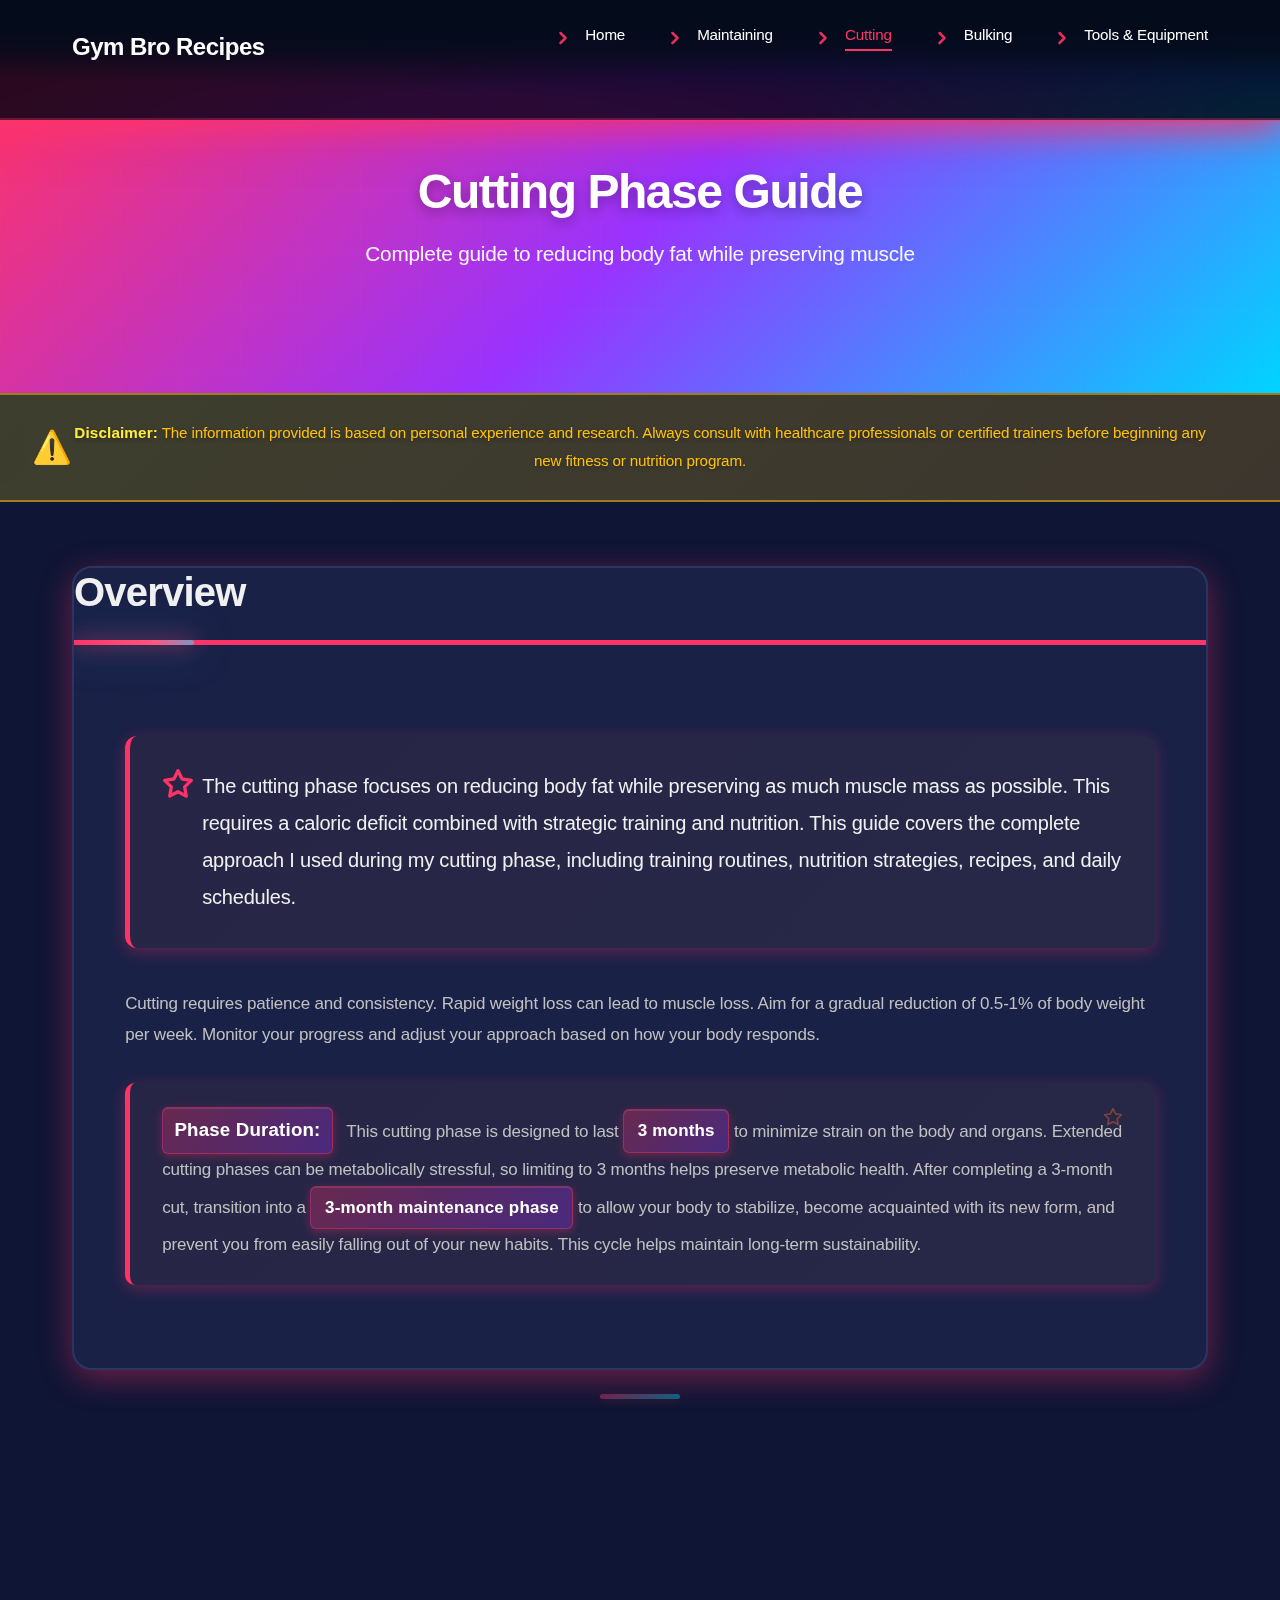
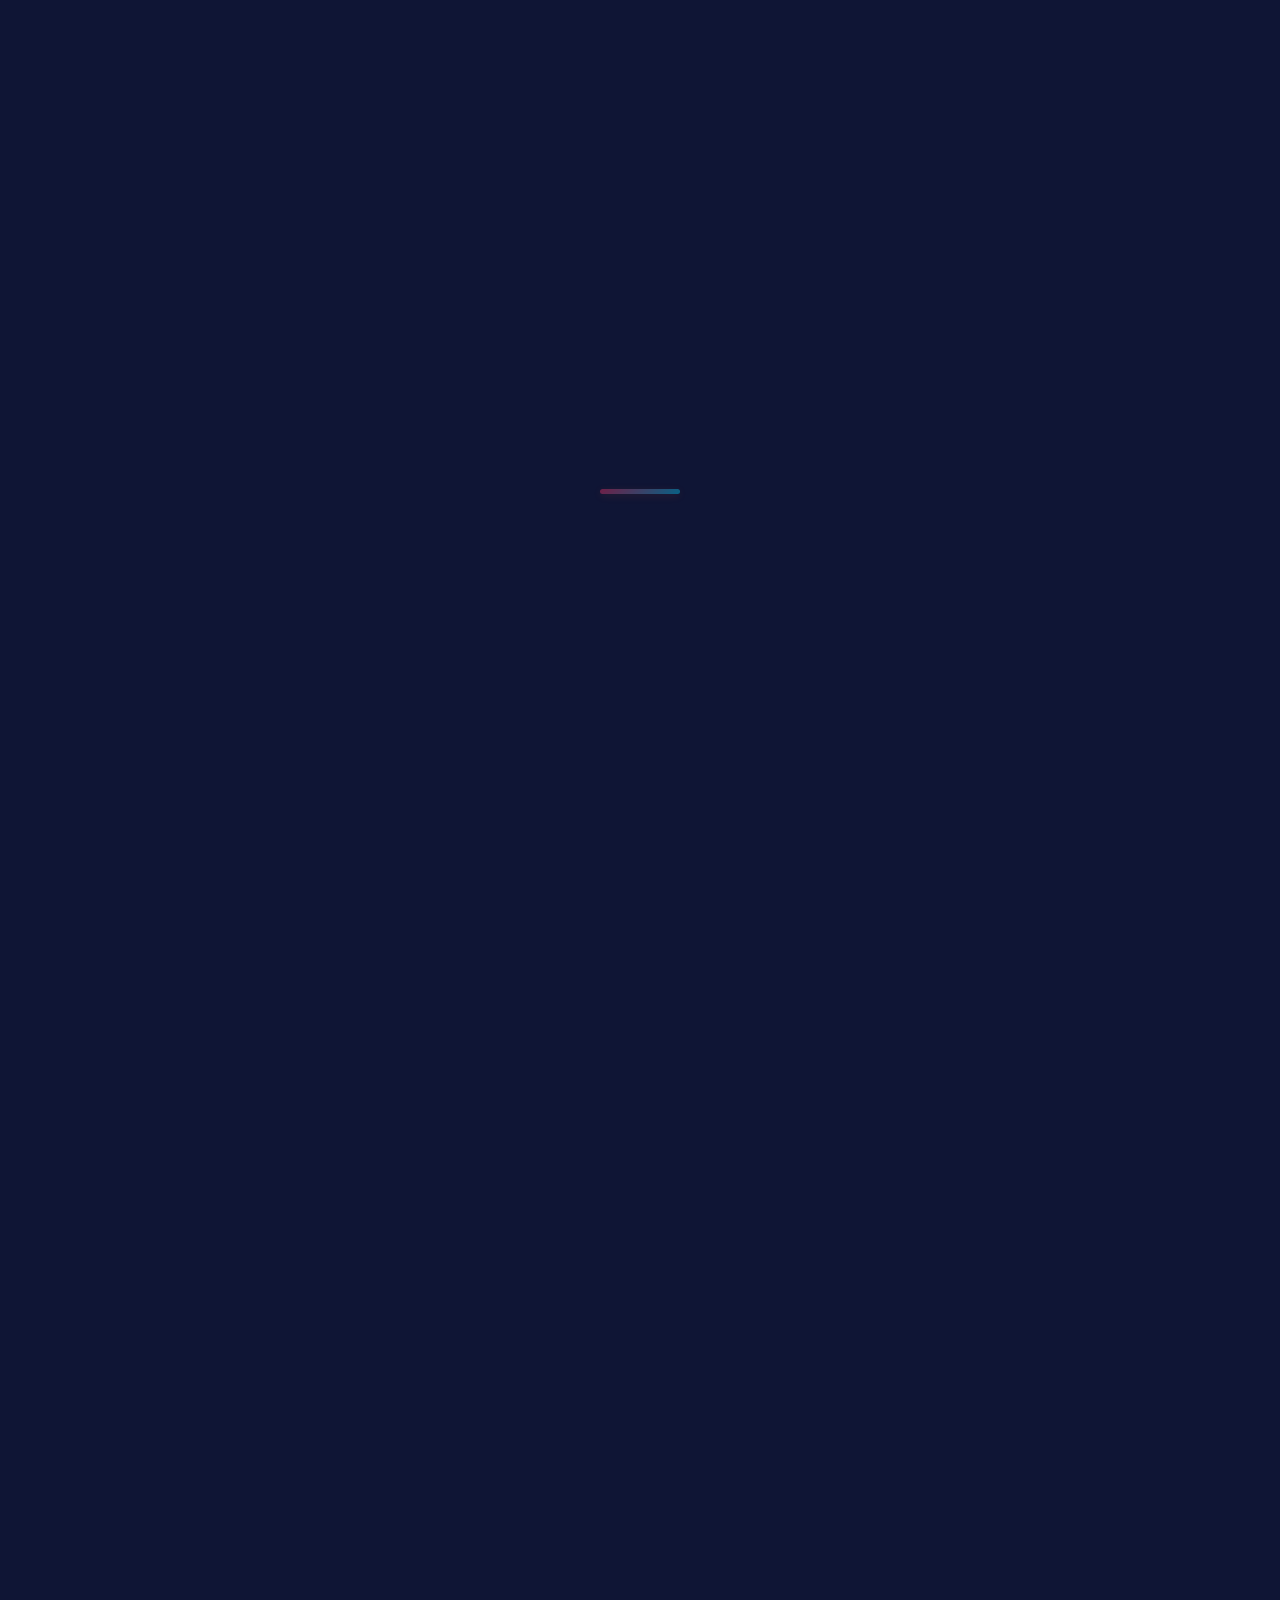
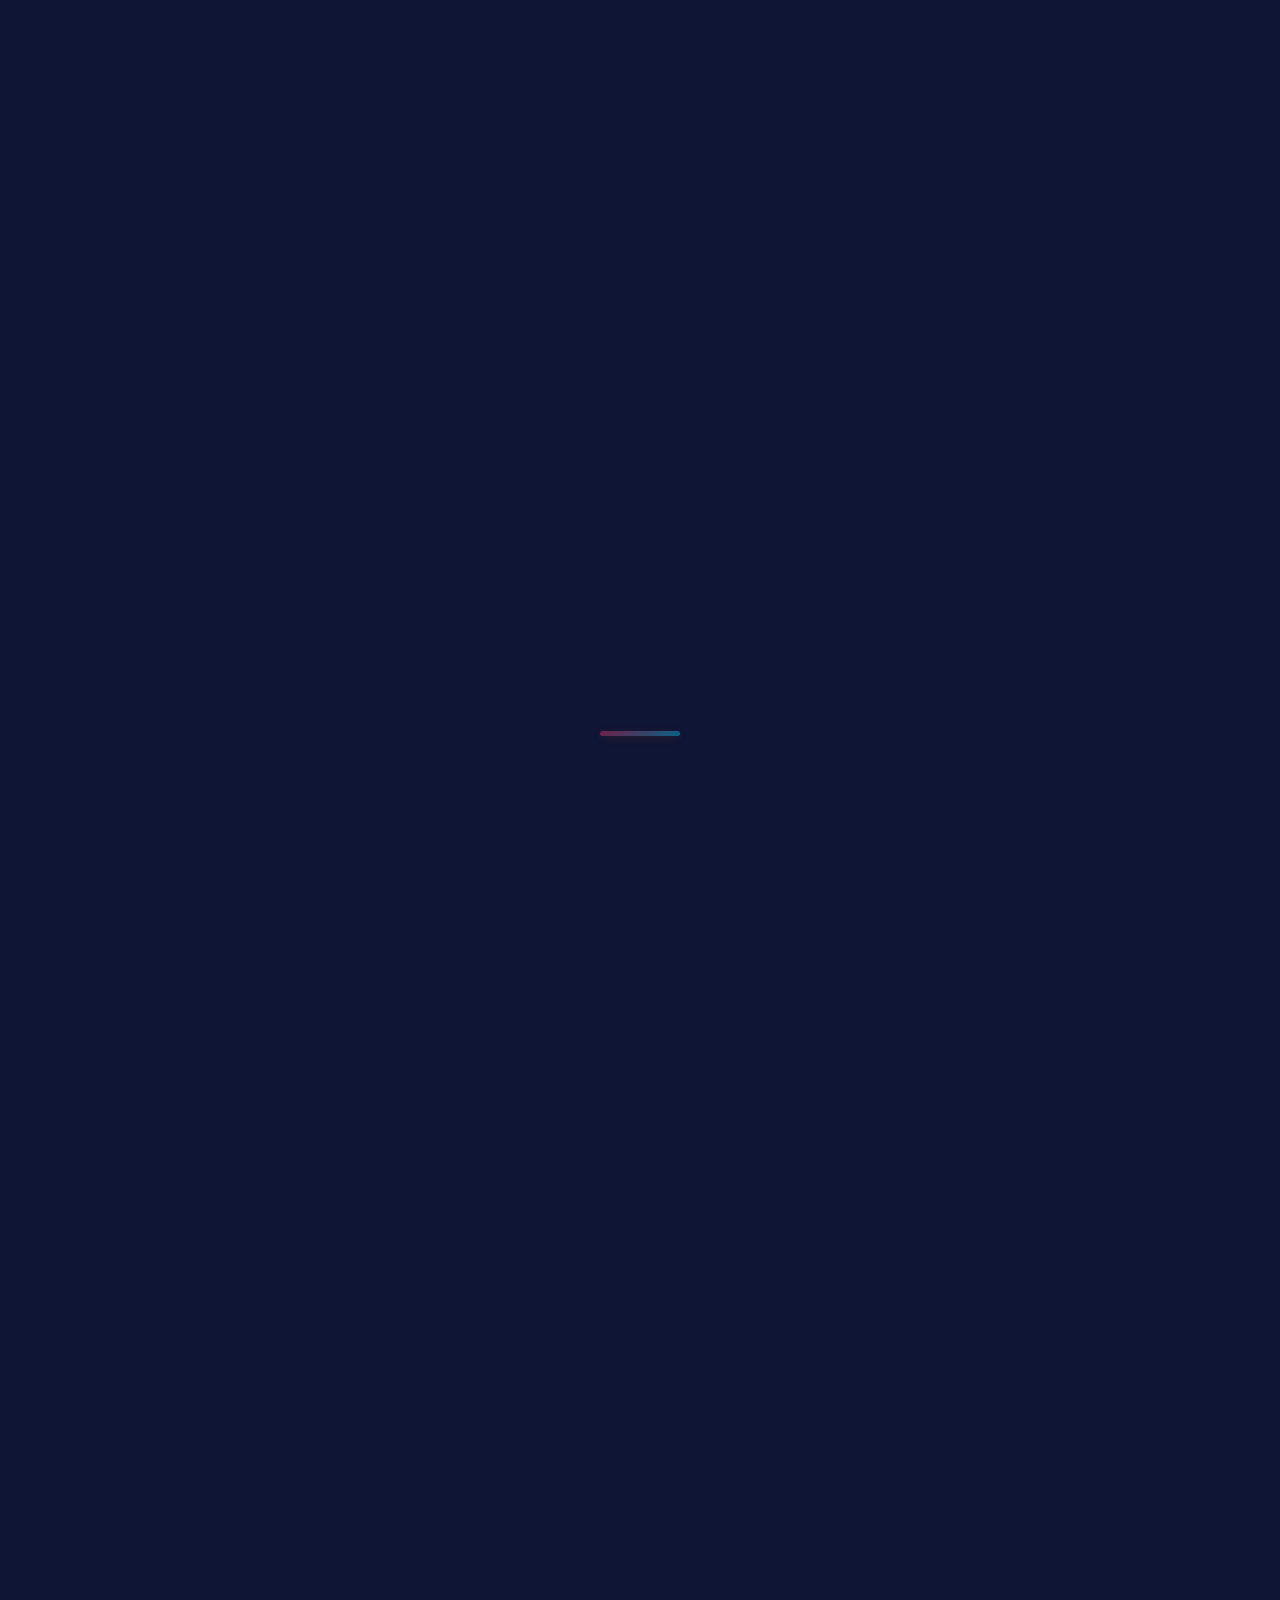
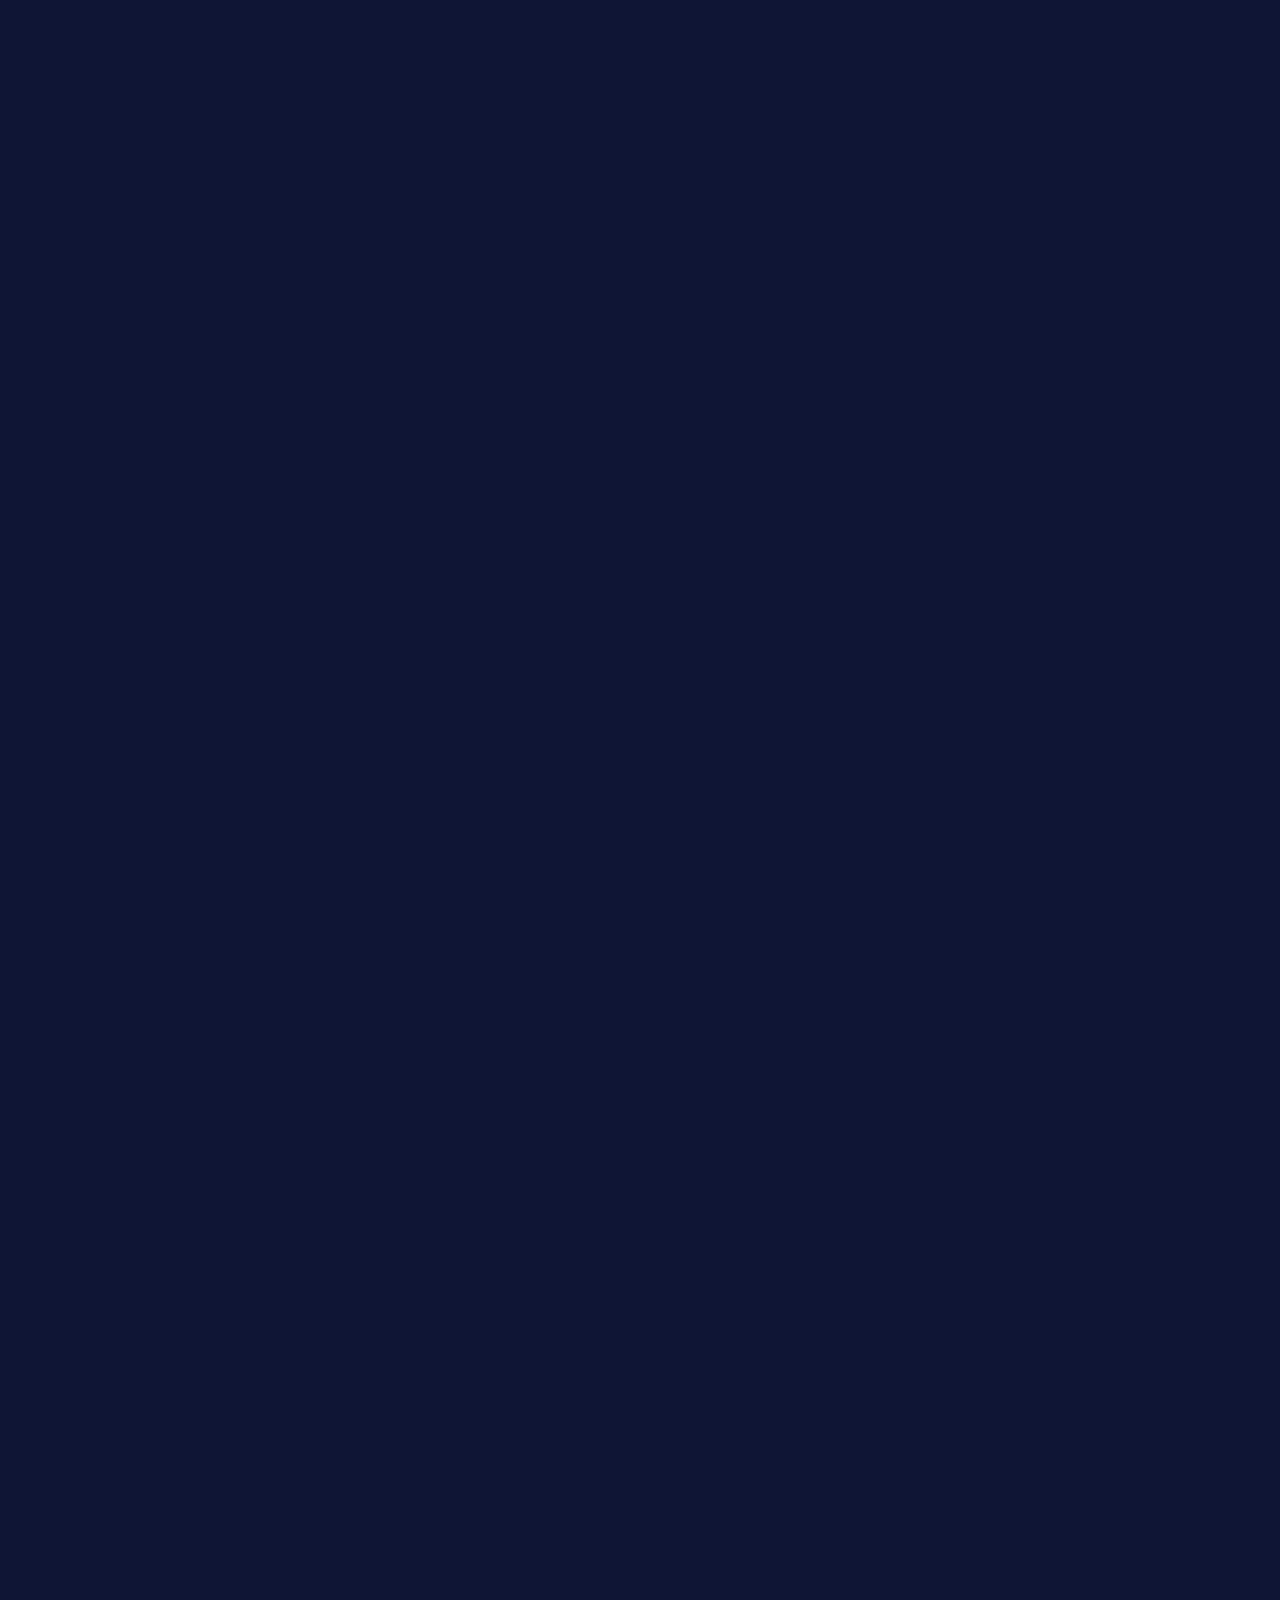
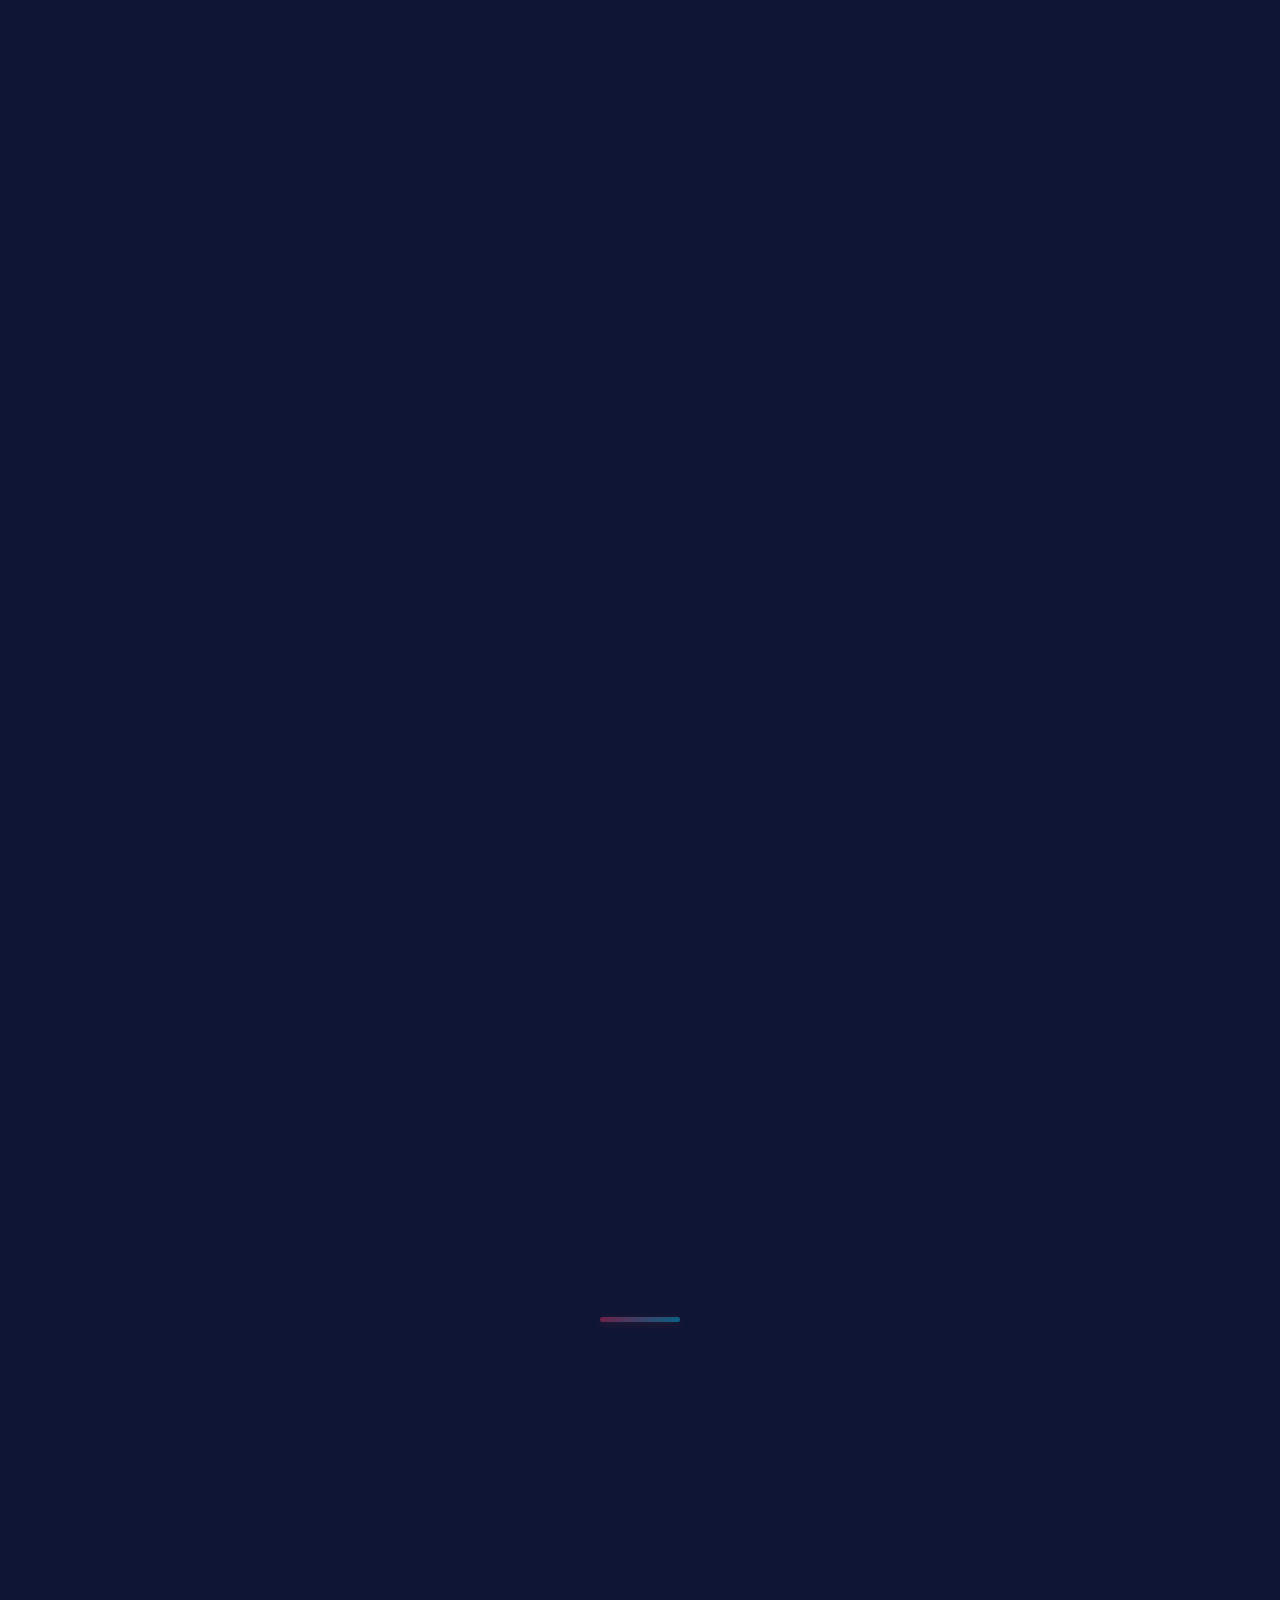
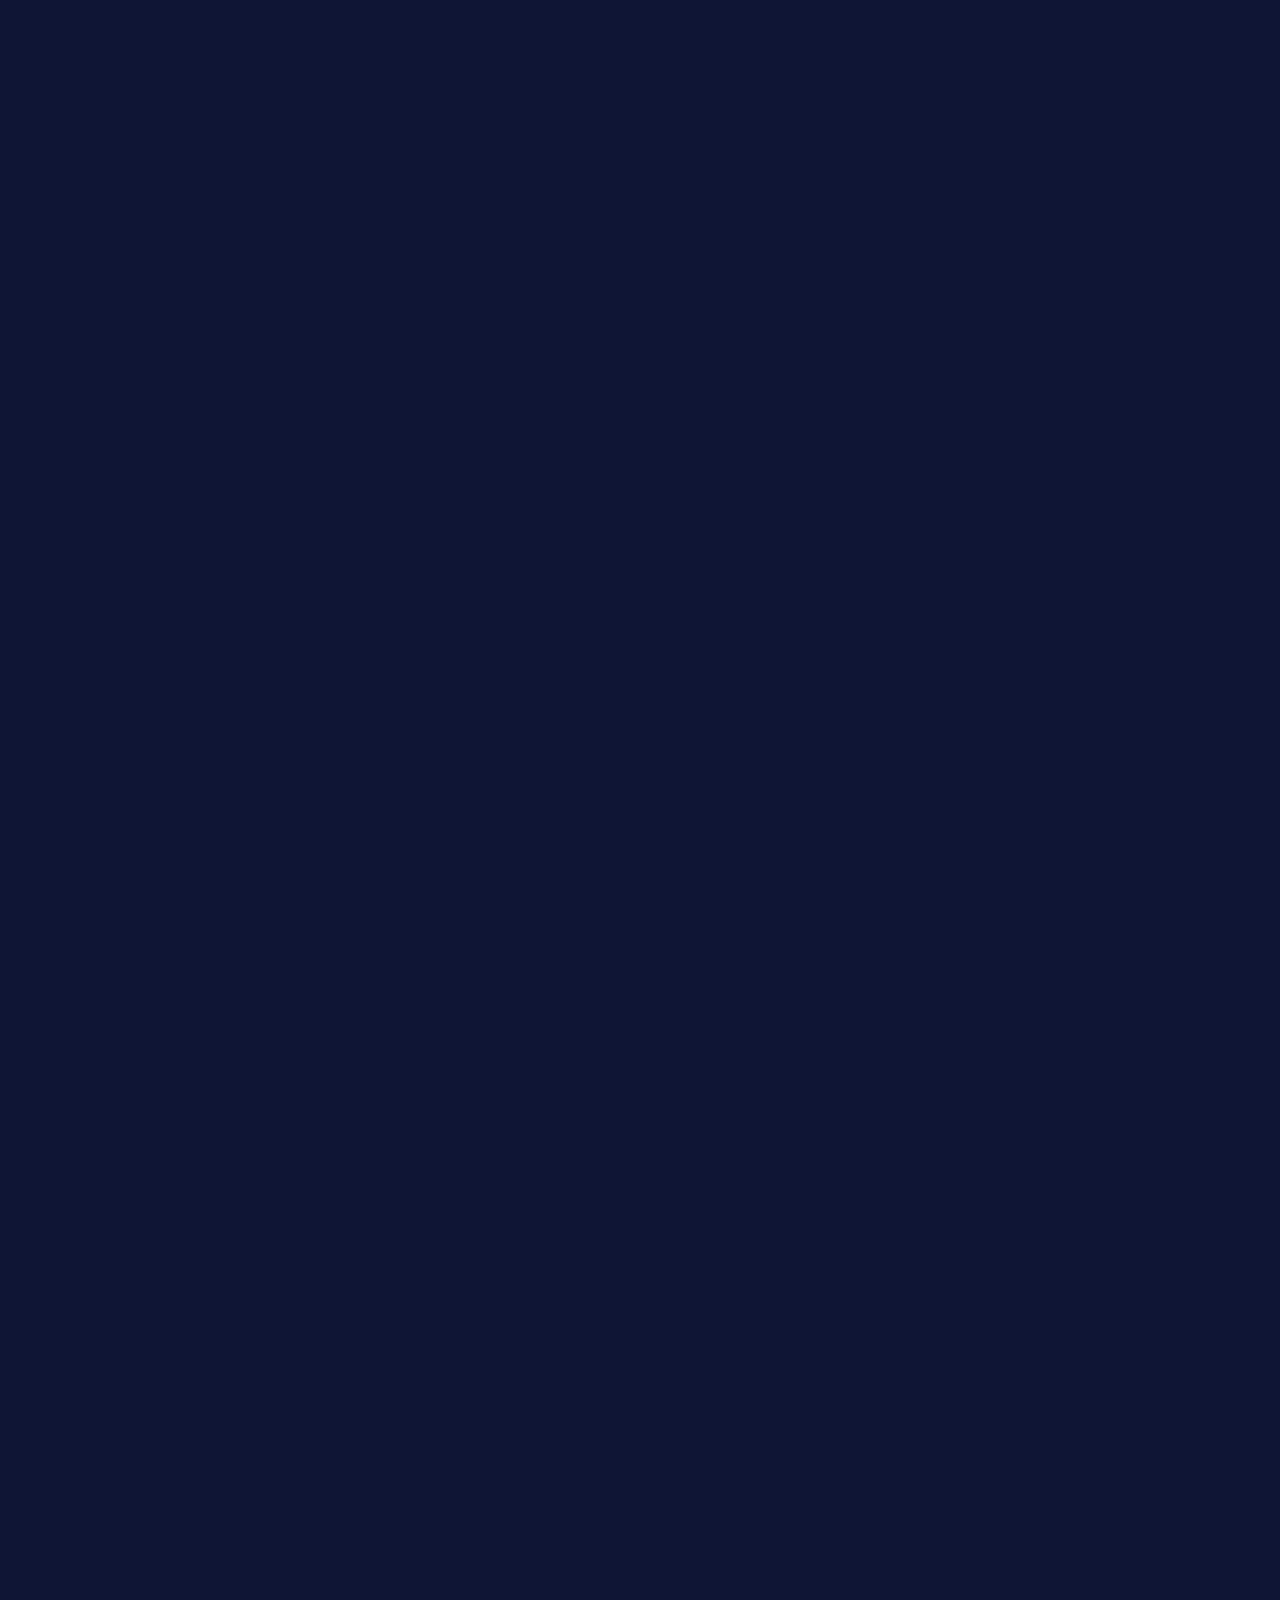
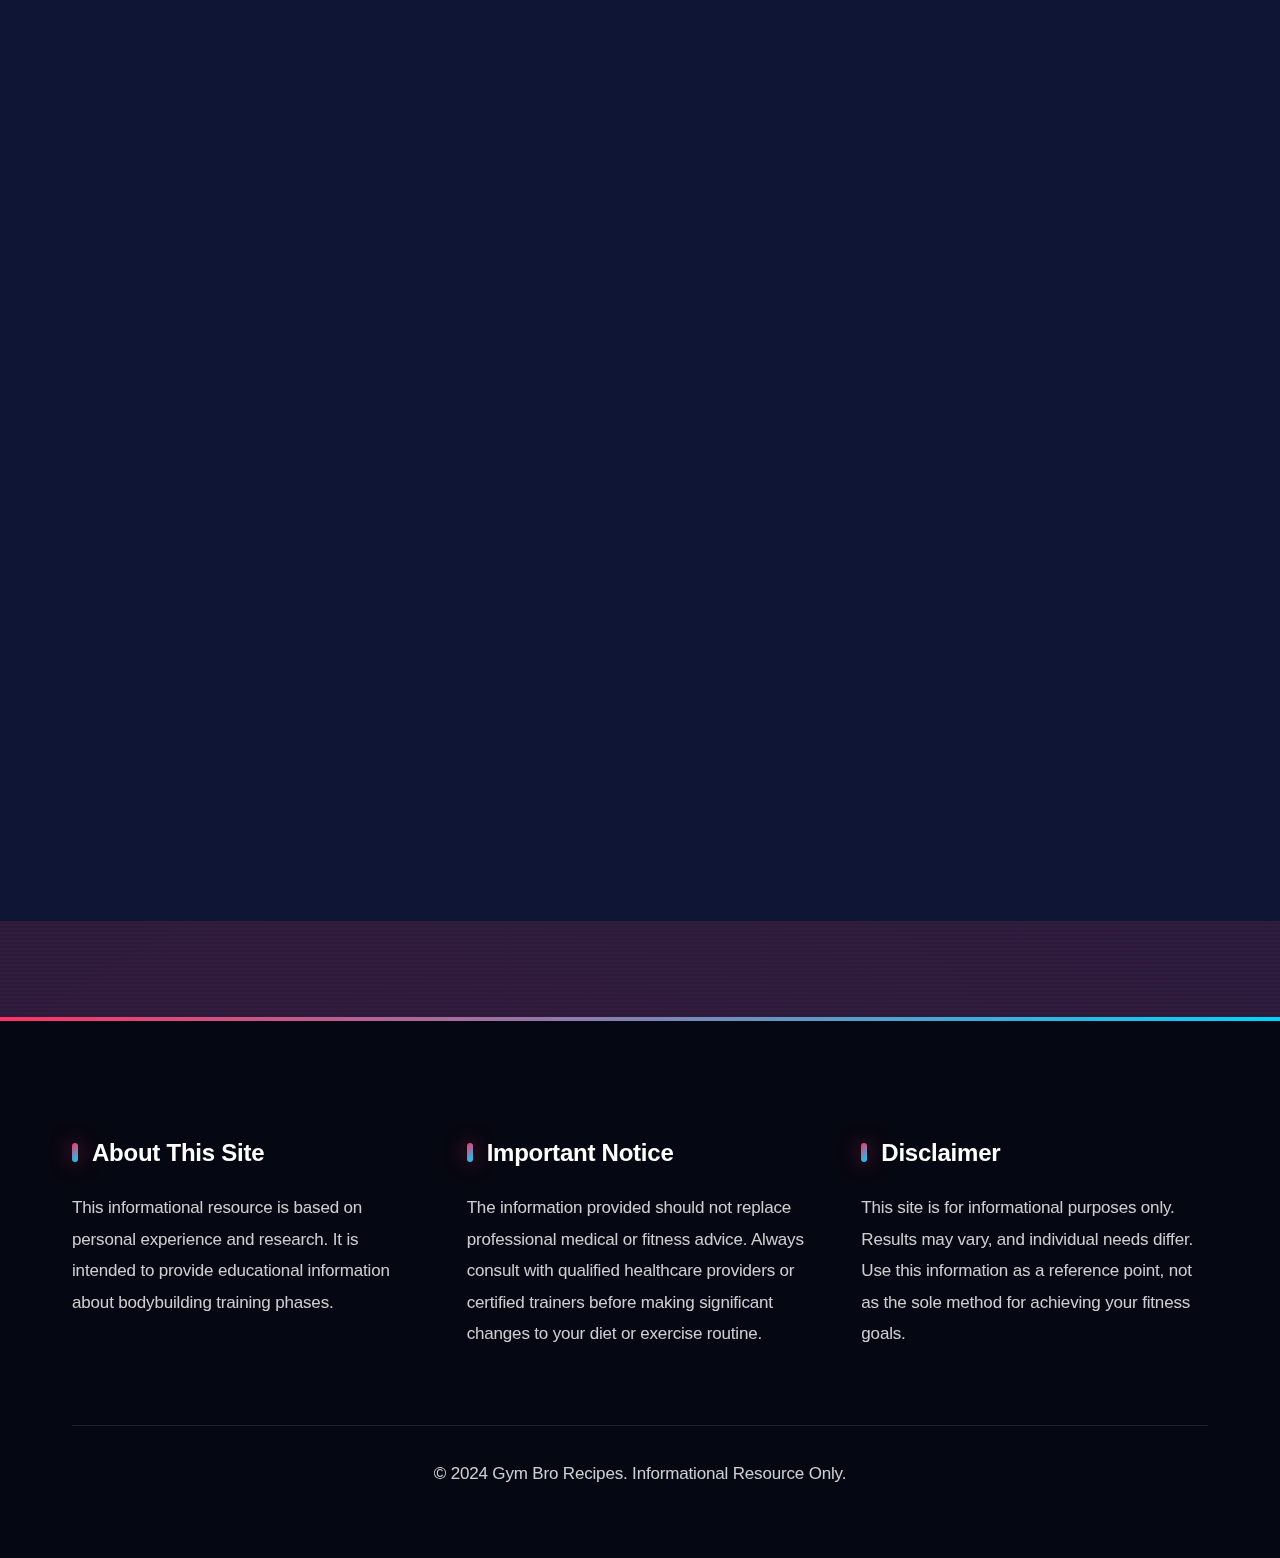
<file: cutting.html>
<!DOCTYPE html>
<html lang="en">
<head>
    <meta charset="UTF-8">
    <meta name="viewport" content="width=device-width, initial-scale=1.0">
    <title>Cutting Guide - Gym Bro Recipes</title>
    <link rel="stylesheet" href="styles.css">
</head>
<body>
    <!-- Navigation -->
    <nav class="navbar">
        <div class="nav-container">
            <div class="nav-logo">
                <a href="index.html" style="text-decoration: none; color: white;"><h1>Gym Bro Recipes</h1></a>
            </div>
            <ul class="nav-menu">
                <li><a href="index.html" class="nav-link">Home</a></li>
                <li><a href="maintaining.html" class="nav-link">Maintaining</a></li>
                <li><a href="cutting.html" class="nav-link">Cutting</a></li>
                <li><a href="bulking.html" class="nav-link">Bulking</a></li>
                <li><a href="tools.html" class="nav-link">Tools & Equipment</a></li>
            </ul>
            <div class="hamburger">
                <span></span>
                <span></span>
                <span></span>
            </div>
        </div>
    </nav>

    <!-- Hero Section -->
    <section class="page-hero">
        <div class="hero-content">
            <h1 class="hero-title">Cutting Phase Guide</h1>
            <p class="hero-subtitle">Complete guide to reducing body fat while preserving muscle</p>
        </div>
    </section>

    <!-- Disclaimer Banner -->
    <section class="disclaimer-banner">
        <div class="container">
            <p><strong>Disclaimer:</strong> The information provided is based on personal experience and research. 
            Always consult with healthcare professionals or certified trainers before beginning any new fitness or nutrition program.</p>
        </div>
    </section>

    <!-- Main Content -->
    <main class="main-content">
        <div class="container">
            <!-- Introduction -->
            <section class="content-section">
                <article class="content-card">
                    <h2 class="section-title">Overview</h2>
                    <div class="content-body">
                        <p class="intro-text">
                            The cutting phase focuses on reducing body fat while preserving as much muscle mass as possible. 
                            This requires a caloric deficit combined with strategic training and nutrition. This guide covers 
                            the complete approach I used during my cutting phase, including training routines, nutrition strategies, 
                            recipes, and daily schedules.
                        </p>
                        <p>
                            Cutting requires patience and consistency. Rapid weight loss can lead to muscle loss. 
                            Aim for a gradual reduction of 0.5-1% of body weight per week. Monitor your progress 
                            and adjust your approach based on how your body responds.
                        </p>
                        <p>
                            <strong>Phase Duration:</strong> This cutting phase is designed to last <strong>3 months</strong> to minimize 
                            strain on the body and organs. Extended cutting phases can be metabolically stressful, so limiting to 3 months 
                            helps preserve metabolic health. After completing a 3-month cut, transition into a <strong>3-month maintenance 
                            phase</strong> to allow your body to stabilize, become acquainted with its new form, and prevent you from easily 
                            falling out of your new habits. This cycle helps maintain long-term sustainability.
                        </p>
                    </div>
                </article>
            </section>

            <!-- Training Routine -->
            <section class="content-section">
                <article class="content-card">
                    <h2 class="section-title">Training Routine</h2>
                    <div class="content-body">
                        <p>
                            During cutting, training should maintain intensity while potentially adjusting volume. 
                            The focus is on preserving strength and muscle mass despite being in a caloric deficit. 
                            Below is the training routine I followed during this cutting phase.
                        </p>
                        
                        <div class="training-note">
                            <strong>Training Approach:</strong> The training routine during cutting was adjusted to maintain 
                            intensity while being mindful of recovery. Volume was slightly reduced compared to bulking, 
                            but intensity remained high to preserve muscle mass. Cardio was incorporated strategically 
                            to support the caloric deficit without interfering with recovery.
                        </div>

                        <p><em>Add your specific cutting training routine here. Include exercises, sets, reps, and any 
                        modifications made compared to the bulking phase.</em></p>
                    </div>
                </article>
            </section>

            <!-- Foods & Nutrition -->
            <section class="content-section">
                <article class="content-card">
                    <h2 class="section-title">Foods & Nutrition</h2>
                    <div class="content-body">
                        <p class="intro-text">
                            During the cutting phase, I created a caloric deficit of 300-500 calories below my TDEE. 
                            The focus was on high-protein, nutrient-dense foods that provided satiety while supporting 
                            muscle preservation.
                        </p>

                        <h3>Macronutrient Targets</h3>
                        <ul>
                            <li><strong>Protein:</strong> 2.2-2.6g per kg of body weight (higher than maintenance to preserve muscle)</li>
                            <li><strong>Carbohydrates:</strong> 2-3g per kg of body weight (adjusted based on training days)</li>
                            <li><strong>Fats:</strong> 0.6-0.8g per kg of body weight (essential for hormone production)</li>
                        </ul>

                        <h3>Staple Foods</h3>
                        <div class="food-grid">
                            <div class="food-category">
                                <h4>Protein Sources</h4>
                                <ul>
                                    <li>Chicken breast</li>
                                    <li>Turkey breast</li>
                                    <li>Egg whites</li>
                                    <li>Lean fish (cod, tilapia)</li>
                                    <li>Greek yogurt (low-fat)</li>
                                    <li>Protein powder</li>
                                    <li>Cottage cheese (low-fat)</li>
                                </ul>
                            </div>
                            <div class="food-category">
                                <h4>Carbohydrate Sources</h4>
                                <ul>
                                    <li>Sweet potatoes</li>
                                    <li>Brown rice</li>
                                    <li>Quinoa</li>
                                    <li>Oats</li>
                                    <li>Berries</li>
                                    <li>Vegetables (high volume, low calorie)</li>
                                </ul>
                            </div>
                            <div class="food-category">
                                <h4>Fat Sources</h4>
                                <ul>
                                    <li>Avocado (moderate portions)</li>
                                    <li>Almonds (measured portions)</li>
                                    <li>Olive oil (cooking spray preferred)</li>
                                    <li>Fatty fish (salmon, 2-3x per week)</li>
                                    <li>Chia seeds</li>
                                </ul>
                            </div>
                            <div class="food-category">
                                <h4>High-Volume Vegetables</h4>
                                <ul>
                                    <li>Broccoli</li>
                                    <li>Spinach</li>
                                    <li>Cauliflower</li>
                                    <li>Bell peppers</li>
                                    <li>Cucumber</li>
                                    <li>Zucchini</li>
                                    <li>Green beans</li>
                                </ul>
                            </div>
                        </div>

                        <h3>Meal Timing</h3>
                        <p>
                            I consumed 4-5 smaller meals per day to maintain satiety. Protein was distributed evenly 
                            throughout the day. Carbohydrates were prioritized around training sessions. High-volume, 
                            low-calorie vegetables were included in most meals to increase satiety.
                        </p>
                    </div>
                </article>
            </section>

            <!-- Recipes -->
            <section class="content-section">
                <article class="content-card">
                    <h2 class="section-title">Recipes</h2>
                    <div class="content-body">
                        <p class="intro-text">
                            These recipes were staples during my cutting phase. They're designed to be high in protein, 
                            low in calories, and provide satiety while supporting muscle preservation.
                        </p>

                        <div class="recipe-list">
                            <div class="recipe-item">
                                <h4>Lean Chicken & Vegetable Bowl</h4>
                                <p class="recipe-macros">Approx. 350 calories | 45g protein | 30g carbs | 5g fat</p>
                                <p><strong>Ingredients:</strong></p>
                                <ul>
                                    <li>200g chicken breast</li>
                                    <li>100g sweet potato</li>
                                    <li>200g mixed vegetables (broccoli, bell peppers)</li>
                                    <li>Cooking spray</li>
                                    <li>Seasonings (garlic, herbs, salt, pepper)</li>
                                </ul>
                                <p><strong>Instructions:</strong> Season and cook chicken breast with cooking spray. 
                                Roast sweet potato and steam vegetables. High protein, moderate carbs, very low fat.</p>
                            </div>

                            <div class="recipe-item">
                                <h4>Protein-Packed Egg White Scramble</h4>
                                <p class="recipe-macros">Approx. 250 calories | 35g protein | 15g carbs | 3g fat</p>
                                <p><strong>Ingredients:</strong></p>
                                <ul>
                                    <li>200g egg whites</li>
                                    <li>50g spinach</li>
                                    <li>50g bell peppers</li>
                                    <li>50g mushrooms</li>
                                    <li>1 slice low-fat cheese</li>
                                    <li>Cooking spray</li>
                                </ul>
                                <p><strong>Instructions:</strong> Sauté vegetables with cooking spray. Add egg whites 
                                and scramble. Top with cheese. High protein, very low calorie, perfect for cutting.</p>
                            </div>

                            <div class="recipe-item">
                                <h4>Lean Turkey & Quinoa Bowl</h4>
                                <p class="recipe-macros">Approx. 400 calories | 50g protein | 40g carbs | 6g fat</p>
                                <p><strong>Ingredients:</strong></p>
                                <ul>
                                    <li>150g lean ground turkey</li>
                                    <li>80g cooked quinoa</li>
                                    <li>150g mixed vegetables</li>
                                    <li>1 tsp olive oil</li>
                                    <li>Seasonings (cumin, paprika, salt, pepper)</li>
                                </ul>
                                <p><strong>Instructions:</strong> Cook ground turkey with seasonings. Prepare quinoa. 
                                Steam vegetables. Combine with minimal olive oil. Balanced macros for cutting.</p>
                            </div>

                            <div class="recipe-item">
                                <h4>Low-Calorie Protein Smoothie</h4>
                                <p class="recipe-macros">Approx. 200 calories | 30g protein | 20g carbs | 2g fat</p>
                                <p><strong>Ingredients:</strong></p>
                                <ul>
                                    <li>1 scoop whey protein (vanilla)</li>
                                    <li>100g frozen berries</li>
                                    <li>200ml unsweetened almond milk</li>
                                    <li>Ice cubes</li>
                                    <li>Optional: 5g psyllium husk for fiber</li>
                                </ul>
                                <p><strong>Instructions:</strong> Blend all ingredients until smooth. Low calorie, high protein, 
                                perfect for satisfying sweet cravings while cutting.</p>
                            </div>
                        </div>
                    </div>
                </article>
            </section>

            <!-- Daily Routine -->
            <section class="content-section">
                <article class="content-card">
                    <h2 class="section-title">Daily Routine</h2>
                    <div class="content-body">
                        <p class="intro-text">
                            Consistency in daily routines was crucial during the cutting phase. Below is the typical daily 
                            schedule I followed, including meal times, training, cardio, and recovery practices.
                        </p>

                        <div class="routine-schedule">
                            <div class="routine-item">
                                <div class="routine-time">6:00 AM</div>
                                <div class="routine-content">
                                    <h4>Wake Up & Hydration</h4>
                                    <p>Wake up, drink 500ml water, take multivitamin and omega-3 supplement. Black coffee if needed.</p>
                                </div>
                            </div>

                            <div class="routine-item">
                                <div class="routine-time">6:30 AM</div>
                                <div class="routine-content">
                                    <h4>Pre-Workout Meal</h4>
                                    <p>Light meal or protein shake 30-45 minutes before training. Lower carbs than bulking phase.</p>
                                </div>
                            </div>

                            <div class="routine-item">
                                <div class="routine-time">7:30 AM</div>
                                <div class="routine-content">
                                    <h4>Training Session</h4>
                                    <p>45-75 minute resistance training. Maintained intensity, slightly reduced volume. Focus on form and muscle preservation.</p>
                                </div>
                            </div>

                            <div class="routine-item">
                                <div class="routine-time">9:00 AM</div>
                                <div class="routine-content">
                                    <h4>Post-Workout Meal</h4>
                                    <p>Immediate post-workout shake, followed by lean protein and moderate carbs within 1 hour.</p>
                                </div>
                            </div>

                            <div class="routine-item">
                                <div class="routine-time">10:30 AM</div>
                                <div class="routine-content">
                                    <h4>Cardio (Optional)</h4>
                                    <p>20-30 minutes of low-intensity steady-state cardio (LISS) or walking, 3-4 times per week.</p>
                                </div>
                            </div>

                            <div class="routine-item">
                                <div class="routine-time">12:00 PM</div>
                                <div class="routine-content">
                                    <h4>Midday Meal</h4>
                                    <p>Lean protein with vegetables and small portion of complex carbs. High volume, low calorie.</p>
                                </div>
                            </div>

                            <div class="routine-item">
                                <div class="routine-time">3:00 PM</div>
                                <div class="routine-content">
                                    <h4>Afternoon Snack</h4>
                                    <p>Greek yogurt with berries, or protein shake with vegetables. Focus on protein and fiber for satiety.</p>
                                </div>
                            </div>

                            <div class="routine-item">
                                <div class="routine-time">6:00 PM</div>
                                <div class="routine-content">
                                    <h4>Evening Meal</h4>
                                    <p>Lean protein source, large portion of vegetables, minimal carbs. Largest meal of the day for satiety.</p>
                                </div>
                            </div>

                            <div class="routine-item">
                                <div class="routine-time">9:00 PM</div>
                                <div class="routine-content">
                                    <h4>Evening Snack (if needed)</h4>
                                    <p>Casein protein shake or cottage cheese. Helps meet protein target and provides satiety before bed.</p>
                                </div>
                            </div>

                            <div class="routine-item">
                                <div class="routine-time">10:30 PM</div>
                                <div class="routine-content">
                                    <h4>Wind Down & Sleep</h4>
                                    <p>No screens 30 minutes before bed. Aim for 7-9 hours of quality sleep. Recovery is crucial during cutting.</p>
                                </div>
                            </div>
                        </div>

                        <h3>Key Routine Principles</h3>
                        <ul>
                            <li><strong>Consistency:</strong> Same meal times and training schedule daily</li>
                            <li><strong>Hydration:</strong> 3-4 liters of water throughout the day (important for satiety)</li>
                            <li><strong>Sleep:</strong> Prioritized 7-9 hours for optimal recovery and hormone regulation</li>
                            <li><strong>Meal Prep:</strong> Prepared meals in advance to avoid poor food choices</li>
                            <li><strong>Tracking:</strong> Logged all meals, training, and body measurements</li>
                            <li><strong>Cardio Timing:</strong> Separated from resistance training when possible</li>
                        </ul>
                    </div>
                </article>
            </section>
        </div>
    </main>

    <!-- Footer -->
    <footer class="footer">
        <div class="container">
            <div class="footer-content">
                <div class="footer-section">
                    <h3>About This Site</h3>
                    <p>
                        This informational resource is based on personal experience and research. 
                        It is intended to provide educational information about bodybuilding training phases.
                    </p>
                </div>
                <div class="footer-section">
                    <h3>Important Notice</h3>
                    <p>
                        The information provided should not replace professional medical or fitness advice. 
                        Always consult with qualified healthcare providers or certified trainers before 
                        making significant changes to your diet or exercise routine.
                    </p>
                </div>
                <div class="footer-section">
                    <h3>Disclaimer</h3>
                    <p>
                        This site is for informational purposes only. Results may vary, and individual 
                        needs differ. Use this information as a reference point, not as the sole method 
                        for achieving your fitness goals.
                    </p>
                </div>
            </div>
            <div class="footer-bottom">
                <p>&copy; 2024 Gym Bro Recipes. Informational Resource Only.</p>
            </div>
        </div>
    </footer>

    <script src="script.js"></script>
</body>
</html>
</file>
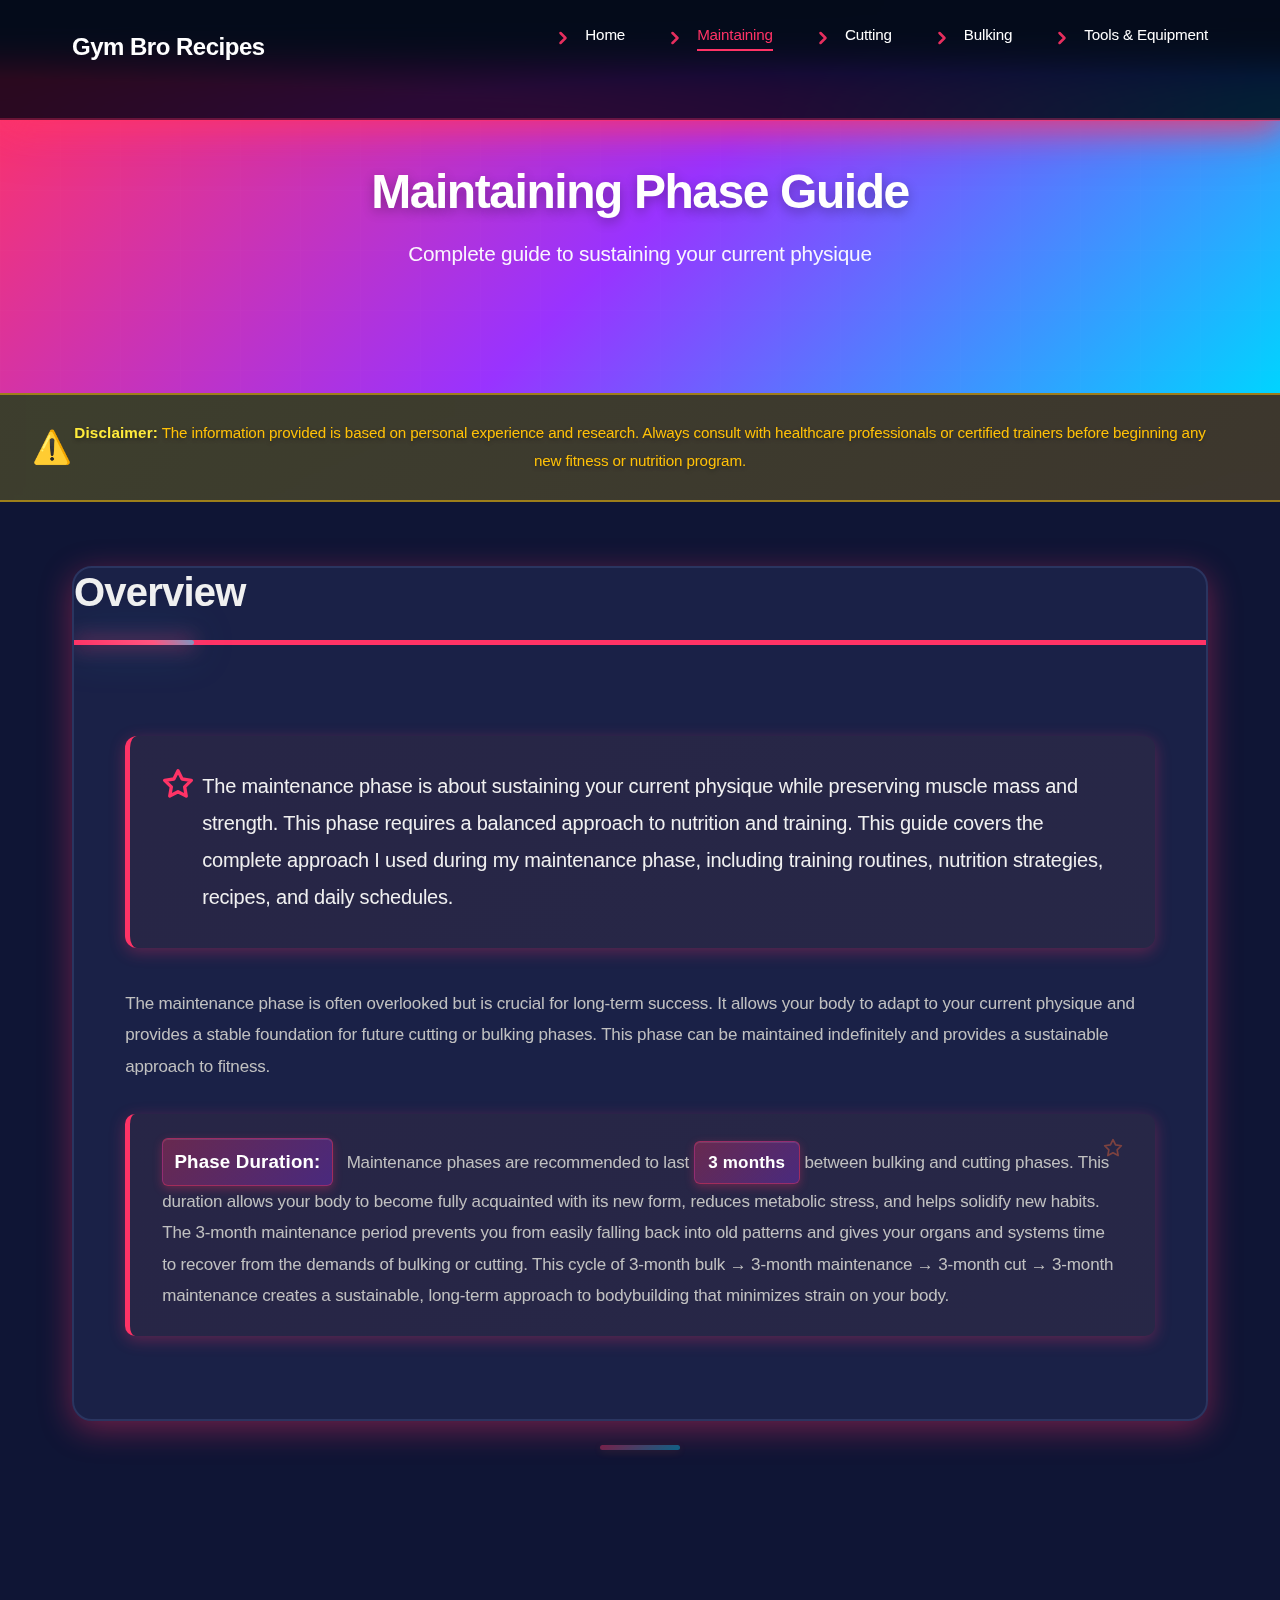
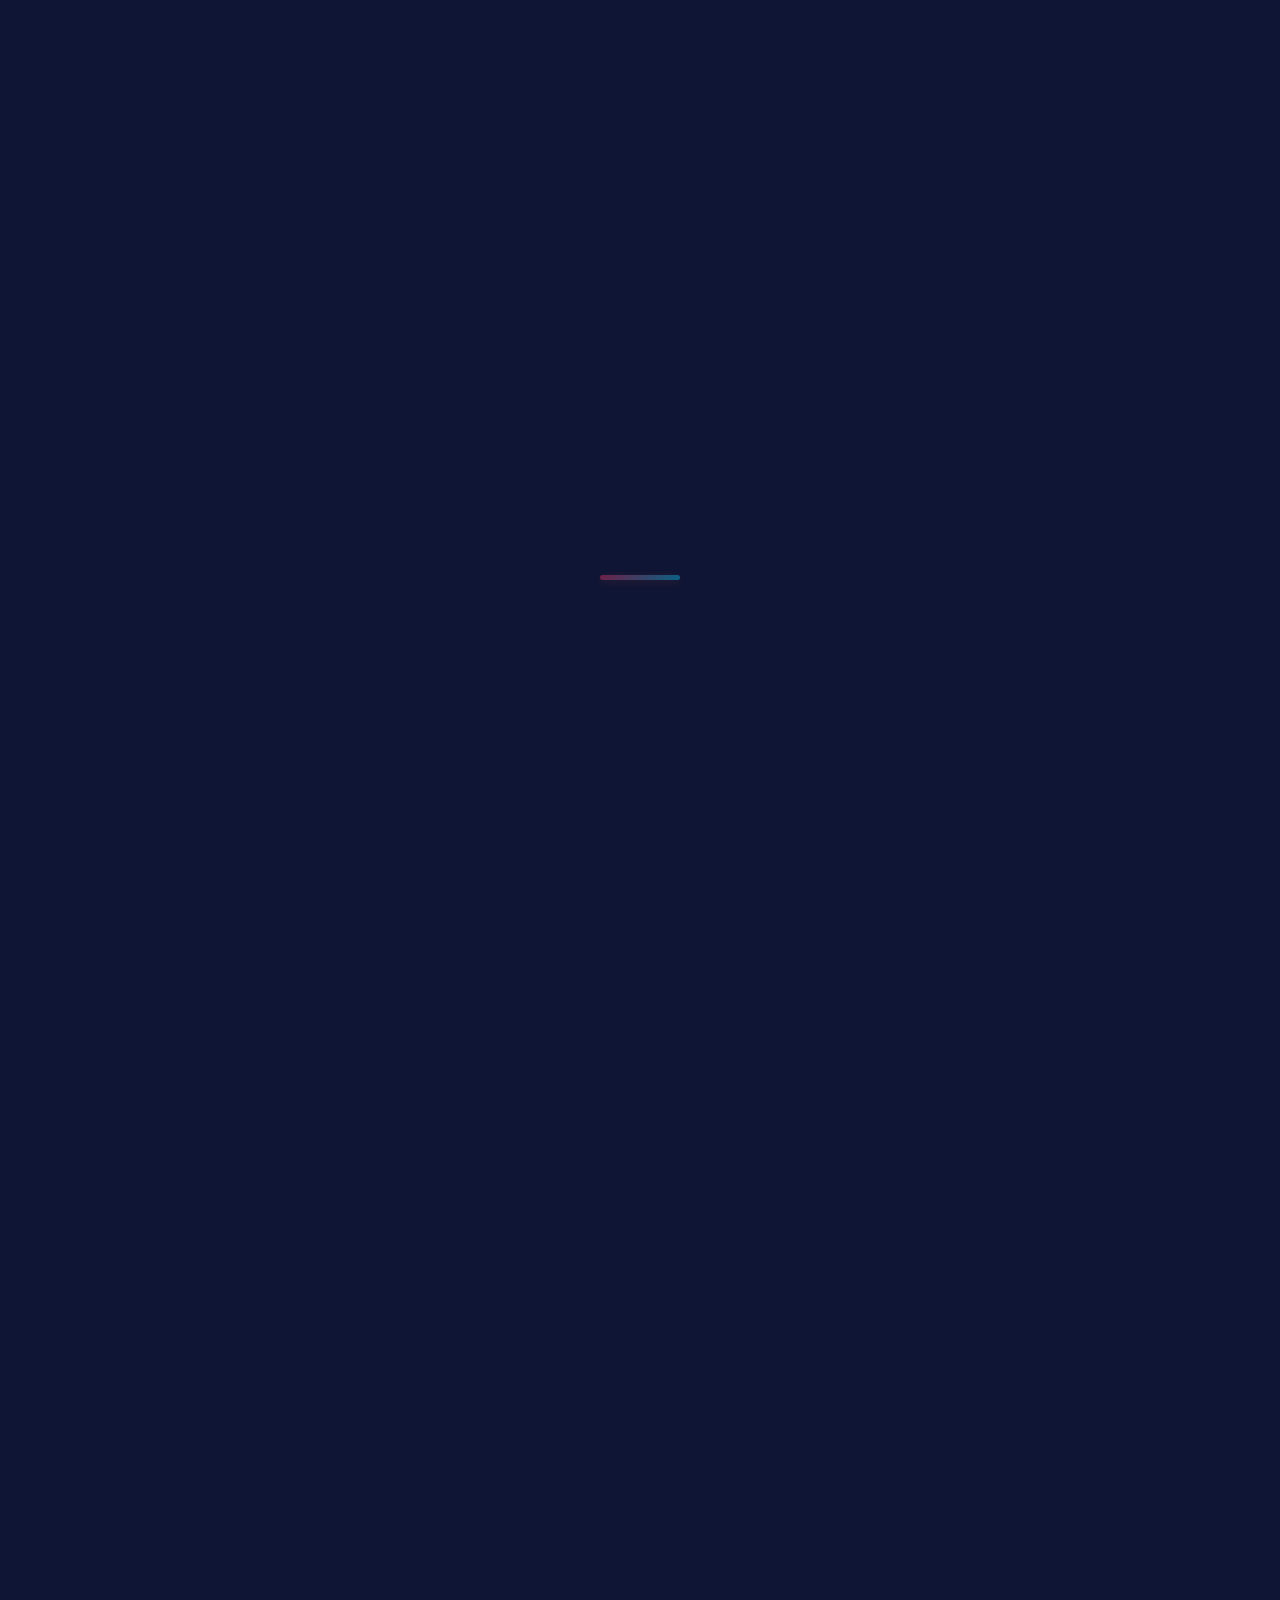
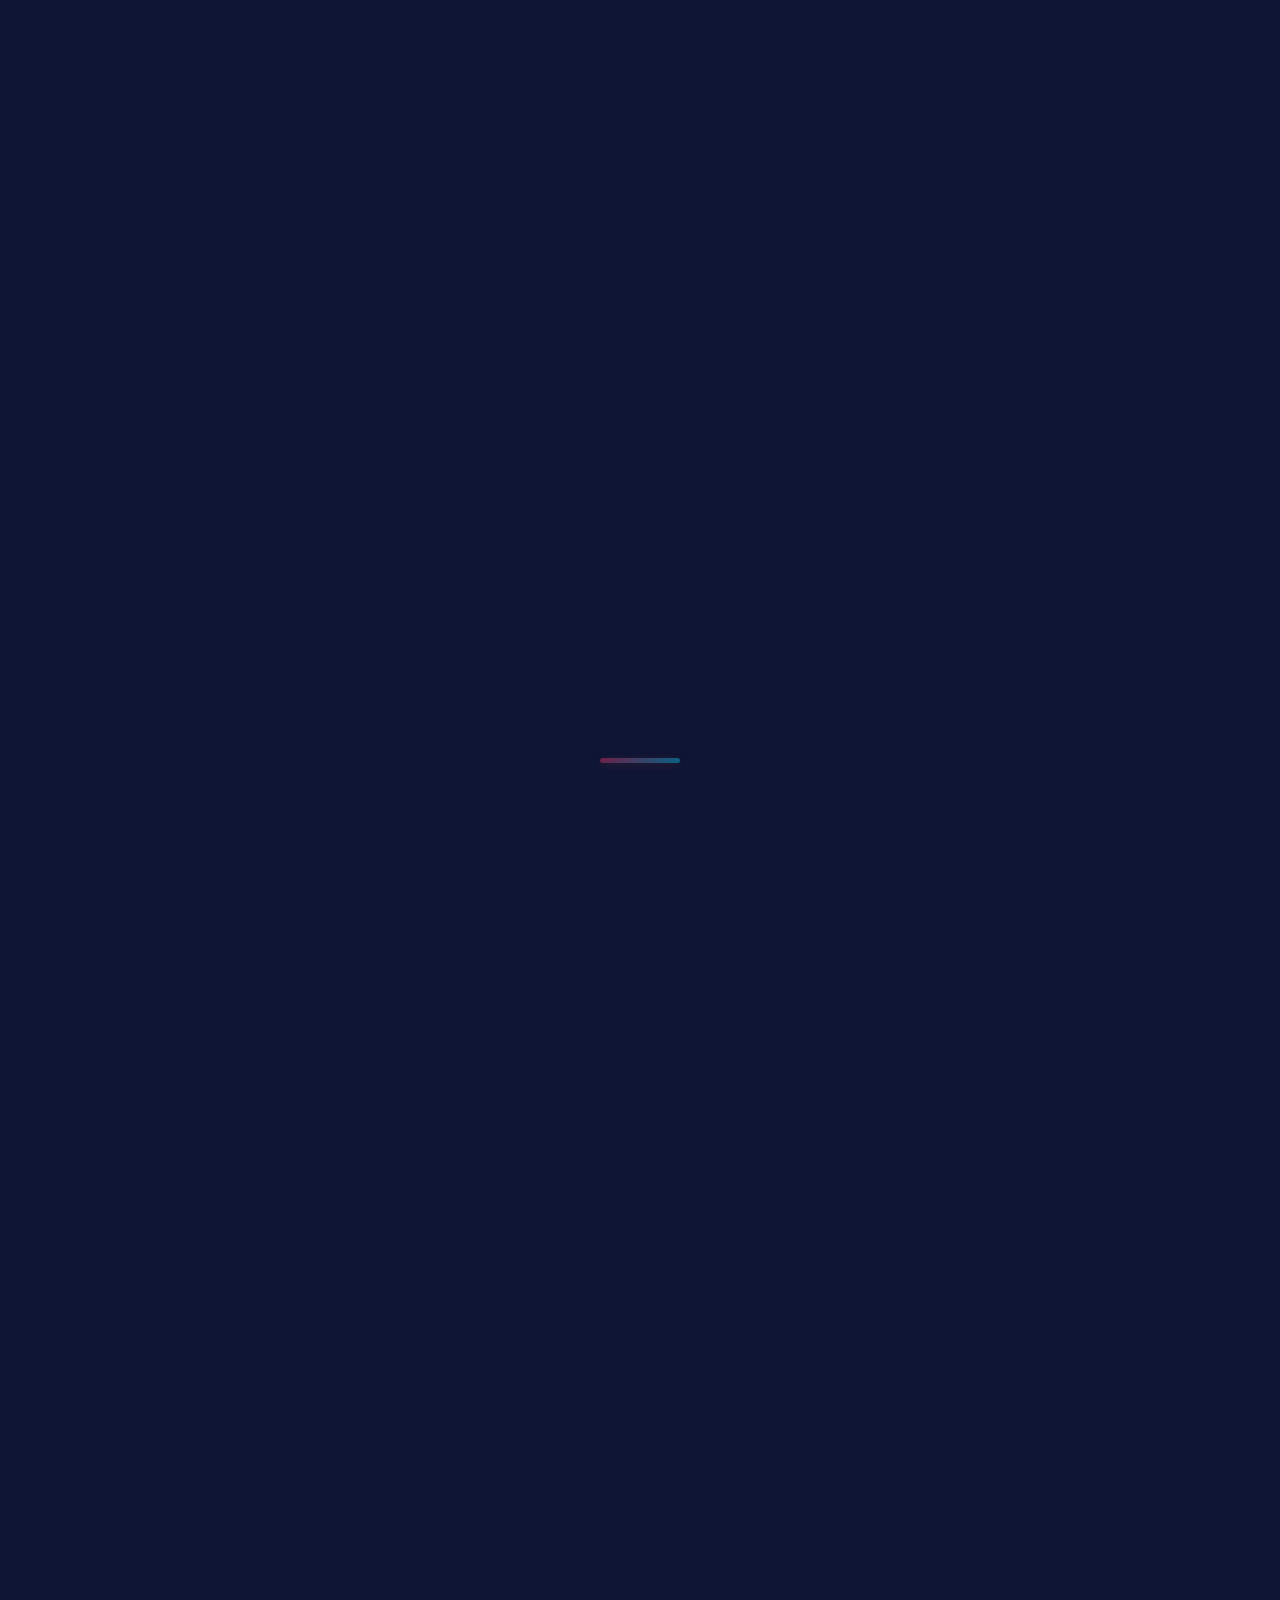
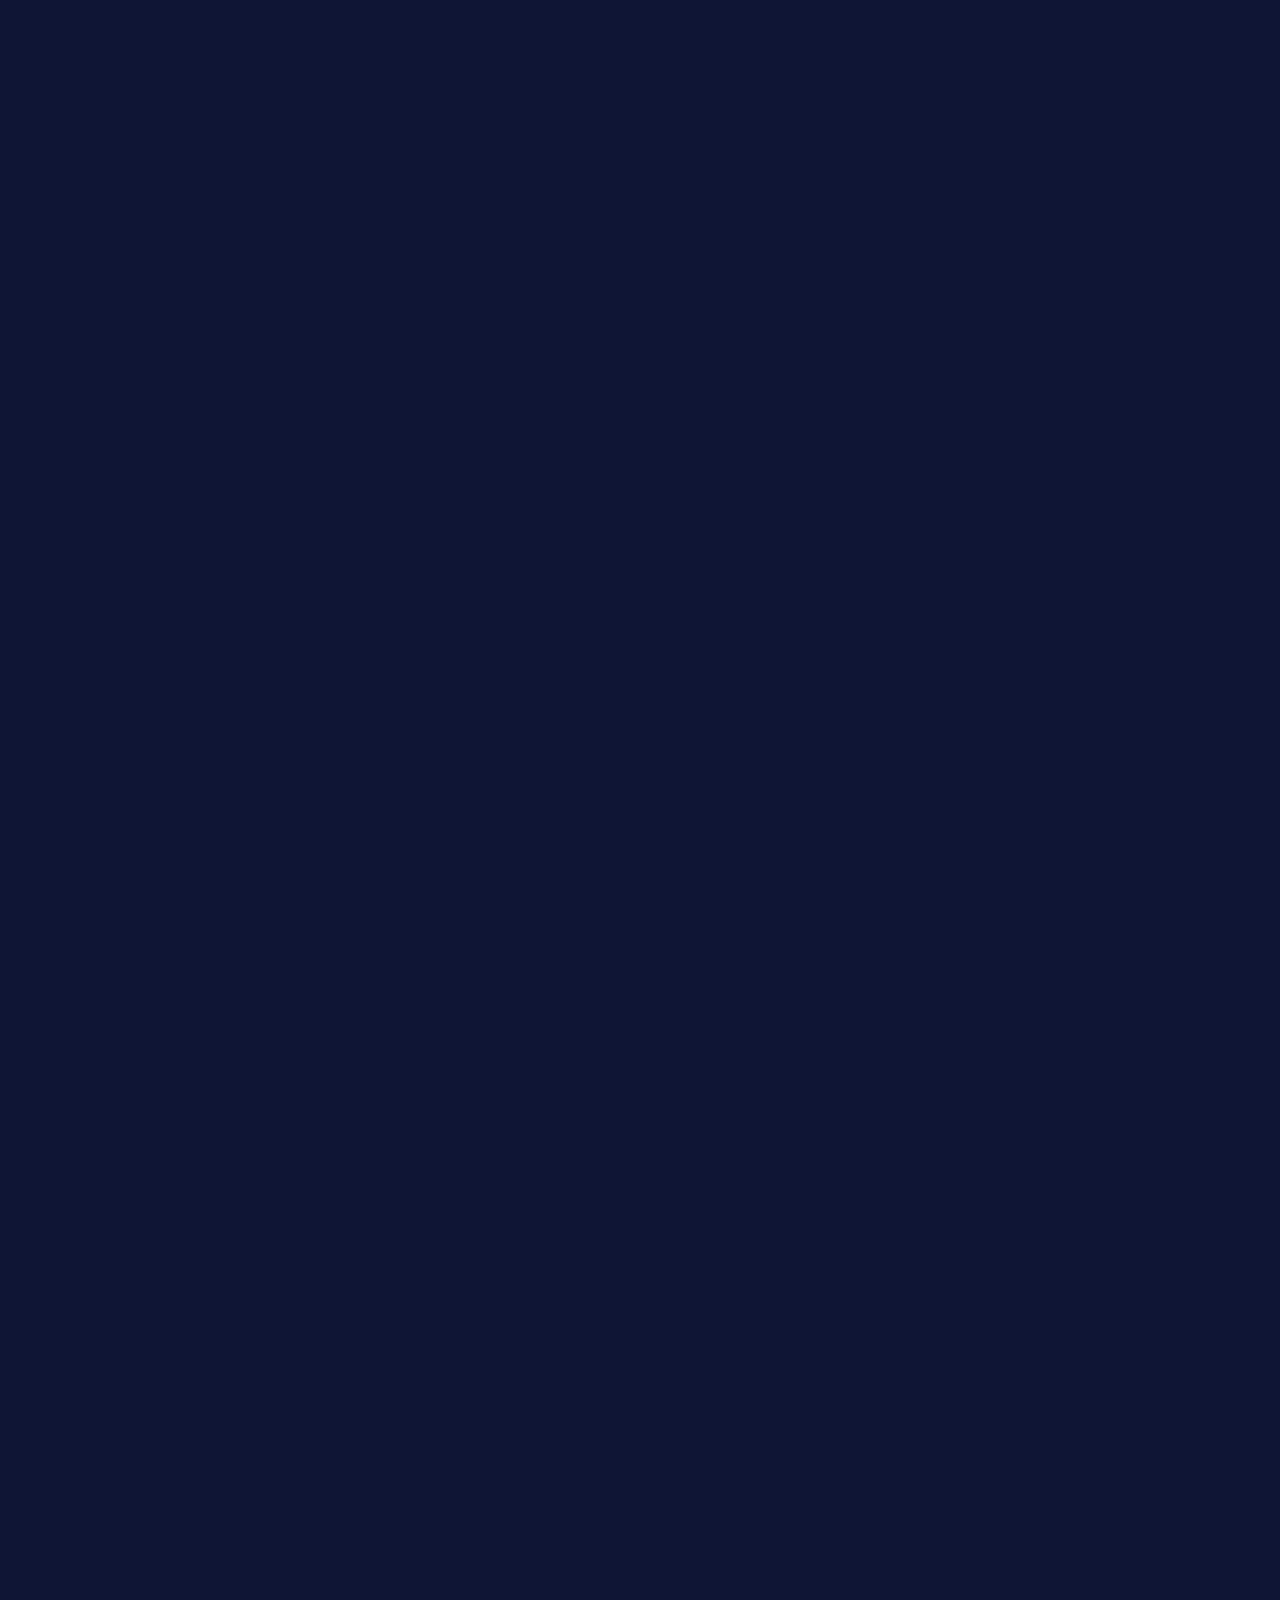
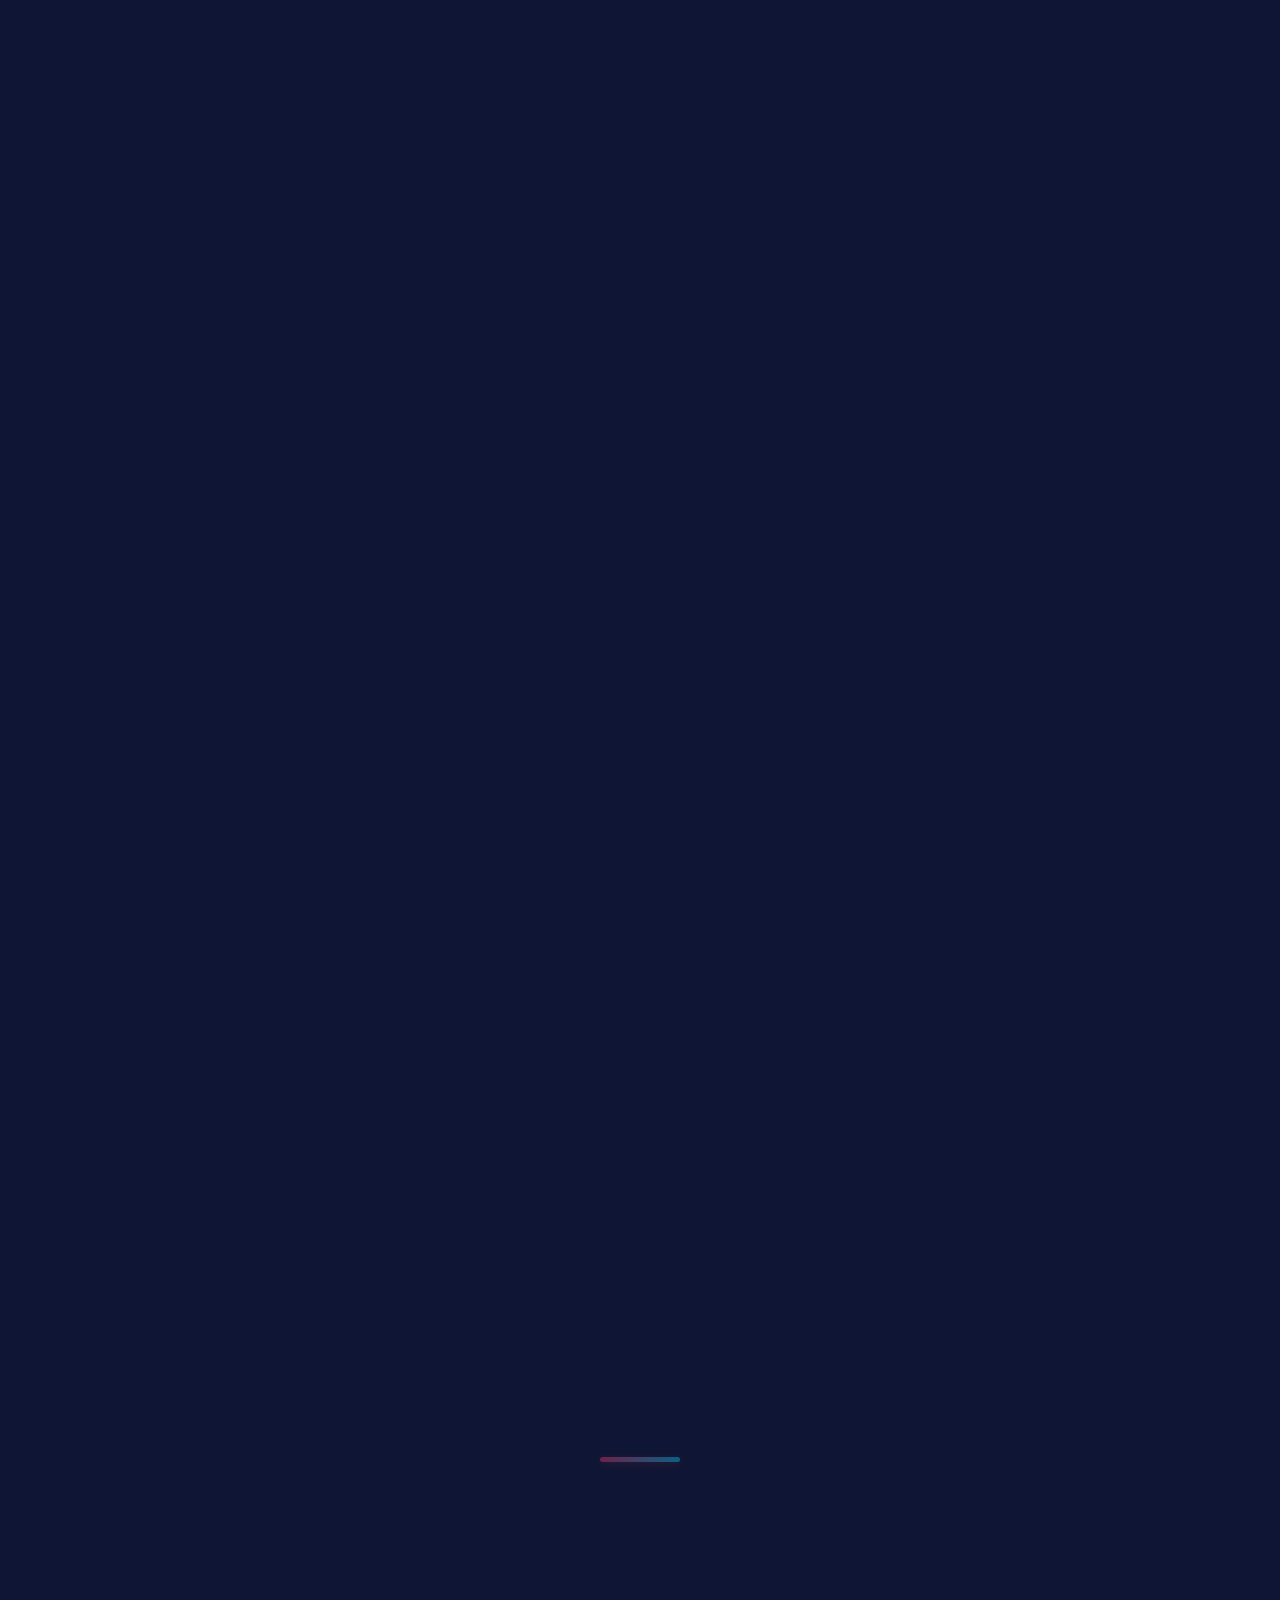
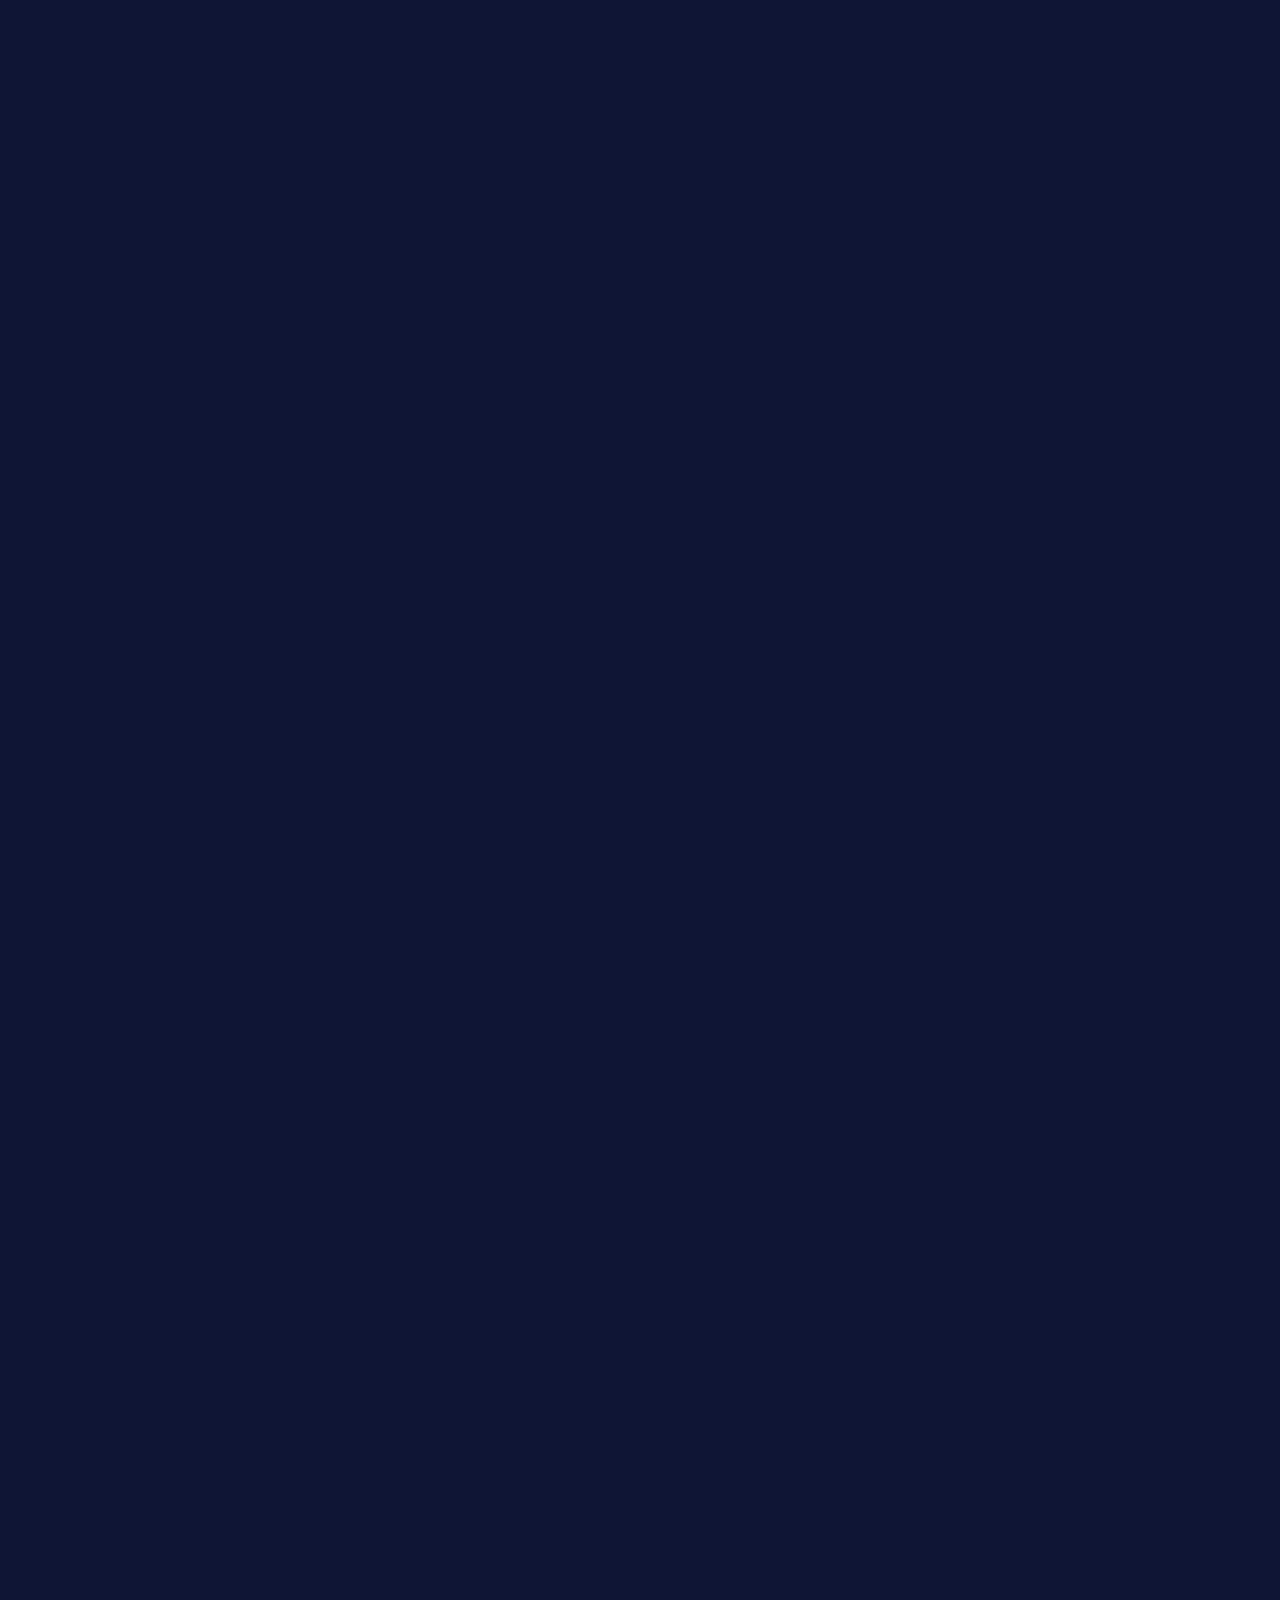
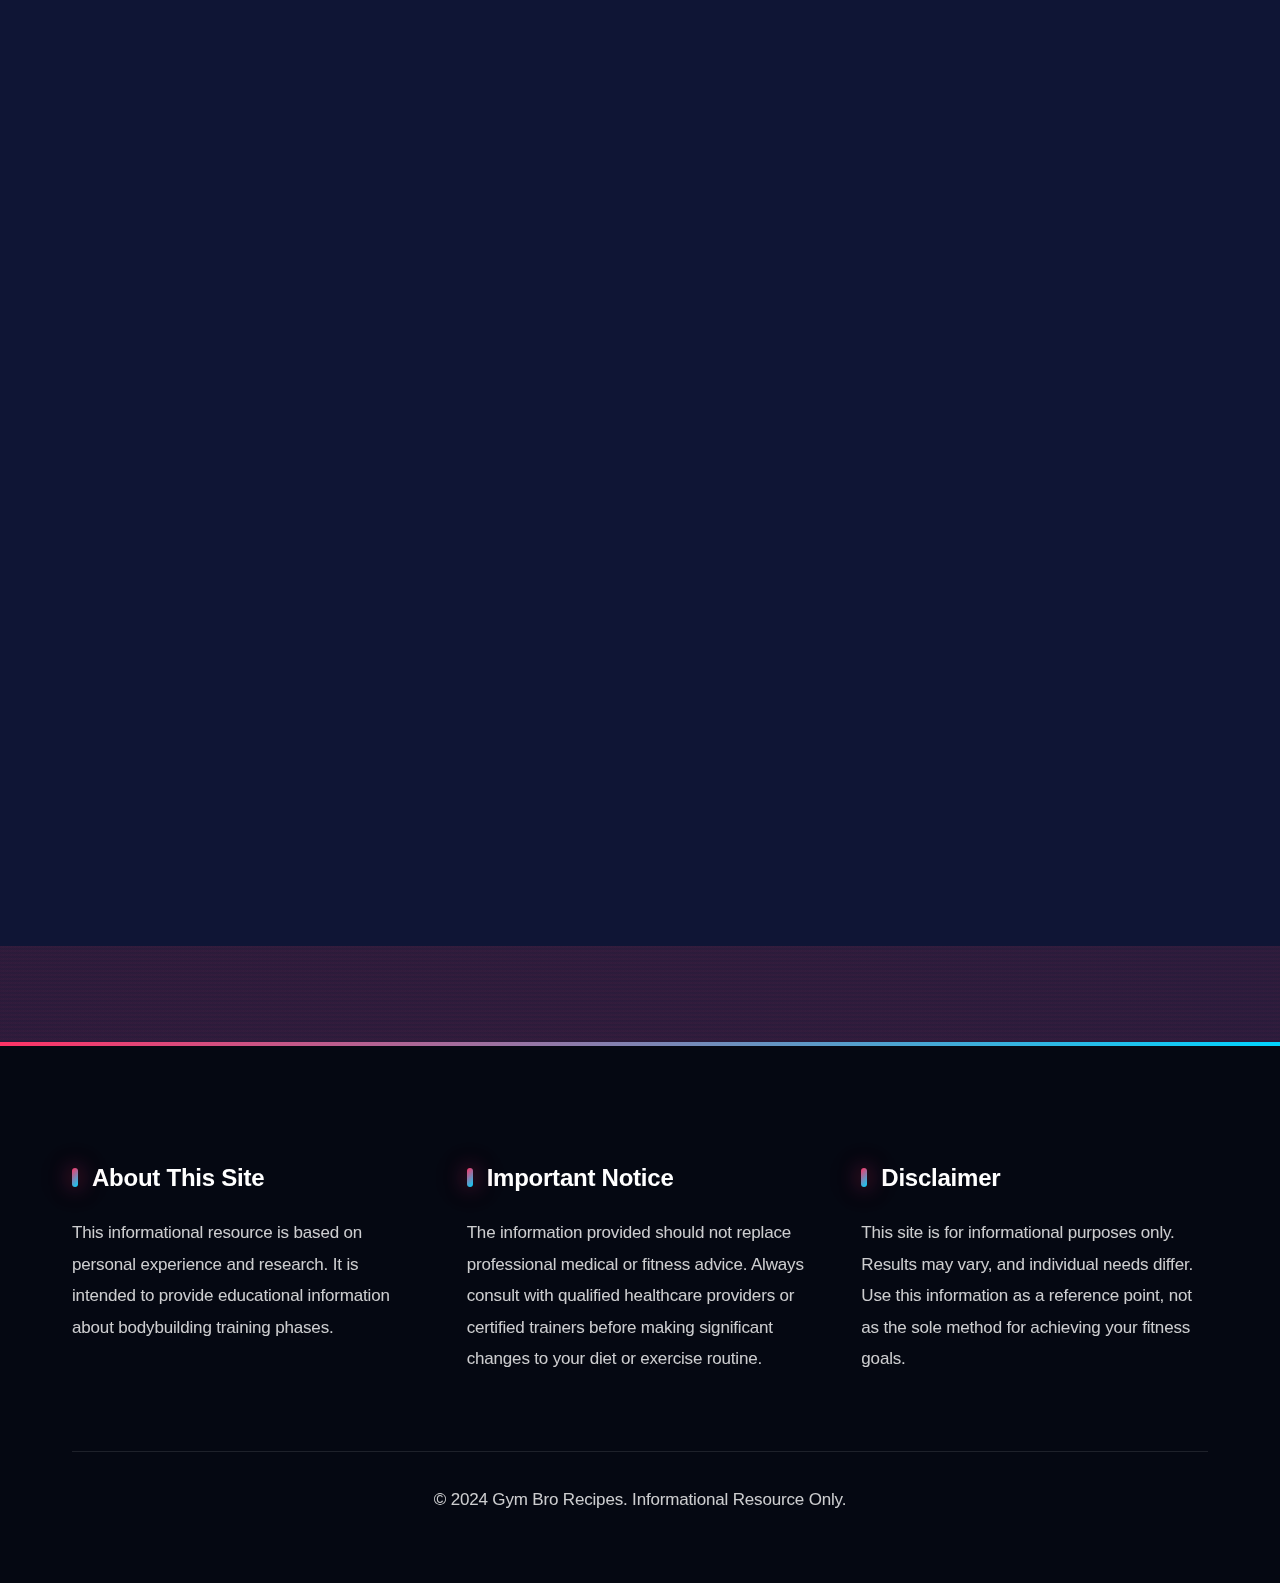
<file: maintaining.html>
<!DOCTYPE html>
<html lang="en">
<head>
    <meta charset="UTF-8">
    <meta name="viewport" content="width=device-width, initial-scale=1.0">
    <title>Maintaining Guide - Gym Bro Recipes</title>
    <link rel="stylesheet" href="styles.css">
</head>
<body>
    <!-- Navigation -->
    <nav class="navbar">
        <div class="nav-container">
            <div class="nav-logo">
                <a href="index.html" style="text-decoration: none; color: white;"><h1>Gym Bro Recipes</h1></a>
            </div>
            <ul class="nav-menu">
                <li><a href="index.html" class="nav-link">Home</a></li>
                <li><a href="maintaining.html" class="nav-link">Maintaining</a></li>
                <li><a href="cutting.html" class="nav-link">Cutting</a></li>
                <li><a href="bulking.html" class="nav-link">Bulking</a></li>
                <li><a href="tools.html" class="nav-link">Tools & Equipment</a></li>
            </ul>
            <div class="hamburger">
                <span></span>
                <span></span>
                <span></span>
            </div>
        </div>
    </nav>

    <!-- Hero Section -->
    <section class="page-hero">
        <div class="hero-content">
            <h1 class="hero-title">Maintaining Phase Guide</h1>
            <p class="hero-subtitle">Complete guide to sustaining your current physique</p>
        </div>
    </section>

    <!-- Disclaimer Banner -->
    <section class="disclaimer-banner">
        <div class="container">
            <p><strong>Disclaimer:</strong> The information provided is based on personal experience and research. 
            Always consult with healthcare professionals or certified trainers before beginning any new fitness or nutrition program.</p>
        </div>
    </section>

    <!-- Main Content -->
    <main class="main-content">
        <div class="container">
            <!-- Introduction -->
            <section class="content-section">
                <article class="content-card">
                    <h2 class="section-title">Overview</h2>
                    <div class="content-body">
                        <p class="intro-text">
                            The maintenance phase is about sustaining your current physique while preserving muscle mass and strength. 
                            This phase requires a balanced approach to nutrition and training. This guide covers the complete approach 
                            I used during my maintenance phase, including training routines, nutrition strategies, recipes, and daily schedules.
                        </p>
                        <p>
                            The maintenance phase is often overlooked but is crucial for long-term success. It allows your body to adapt 
                            to your current physique and provides a stable foundation for future cutting or bulking phases. This phase 
                            can be maintained indefinitely and provides a sustainable approach to fitness.
                        </p>
                        <p>
                            <strong>Phase Duration:</strong> Maintenance phases are recommended to last <strong>3 months</strong> between 
                            bulking and cutting phases. This duration allows your body to become fully acquainted with its new form, reduces 
                            metabolic stress, and helps solidify new habits. The 3-month maintenance period prevents you from easily falling 
                            back into old patterns and gives your organs and systems time to recover from the demands of bulking or cutting. 
                            This cycle of 3-month bulk → 3-month maintenance → 3-month cut → 3-month maintenance creates a sustainable, 
                            long-term approach to bodybuilding that minimizes strain on your body.
                        </p>
                    </div>
                </article>
            </section>

            <!-- Training Routine -->
            <section class="content-section">
                <article class="content-card">
                    <h2 class="section-title">Training Routine</h2>
                    <div class="content-body">
                        <p>
                            Training during maintenance should focus on preserving strength and muscle mass. The volume and intensity 
                            can be adjusted to maintain your current level of fitness without the stress of cutting or the demands of bulking. 
                            Below is the training routine I followed during this maintenance phase.
                        </p>
                        
                        <div class="training-note">
                            <strong>Training Approach:</strong> The training routine during maintenance balanced volume and intensity 
                            to maintain current strength and muscle mass. This phase allowed for more flexibility in training schedule 
                            and recovery, making it more sustainable long-term compared to cutting or bulking phases.
                        </div>

                        <p><em>Add your specific maintenance training routine here. Include exercises, sets, reps, and any 
                        modifications made compared to cutting or bulking phases.</em></p>
                    </div>
                </article>
            </section>

            <!-- Foods & Nutrition -->
            <section class="content-section">
                <article class="content-card">
                    <h2 class="section-title">Foods & Nutrition</h2>
                    <div class="content-body">
                        <p class="intro-text">
                            During the maintenance phase, caloric intake should match your total daily energy expenditure (TDEE). 
                            This means consuming enough calories to maintain your current weight without significant fluctuations. 
                            The focus is on balanced nutrition that supports your training and overall health.
                        </p>

                        <h3>Macronutrient Targets</h3>
                        <ul>
                            <li><strong>Protein:</strong> 1.6-2.2g per kg of body weight (adequate for muscle maintenance)</li>
                            <li><strong>Carbohydrates:</strong> 3-5g per kg of body weight (adjusted based on activity level)</li>
                            <li><strong>Fats:</strong> 0.8-1g per kg of body weight (balanced sources)</li>
                        </ul>

                        <h3>Staple Foods</h3>
                        <div class="food-grid">
                            <div class="food-category">
                                <h4>Protein Sources</h4>
                                <ul>
                                    <li>Chicken breast</li>
                                    <li>Turkey</li>
                                    <li>Eggs (whole eggs)</li>
                                    <li>Greek yogurt</li>
                                    <li>Fish (various types)</li>
                                    <li>Lean beef</li>
                                    <li>Legumes</li>
                                </ul>
                            </div>
                            <div class="food-category">
                                <h4>Carbohydrate Sources</h4>
                                <ul>
                                    <li>Brown rice</li>
                                    <li>Sweet potatoes</li>
                                    <li>Oats</li>
                                    <li>Whole grain bread</li>
                                    <li>Quinoa</li>
                                    <li>Fruits (variety)</li>
                                    <li>Pasta (whole grain)</li>
                                </ul>
                            </div>
                            <div class="food-category">
                                <h4>Fat Sources</h4>
                                <ul>
                                    <li>Avocado</li>
                                    <li>Nuts and seeds</li>
                                    <li>Olive oil</li>
                                    <li>Nut butters</li>
                                    <li>Fatty fish</li>
                                    <li>Whole eggs</li>
                                </ul>
                            </div>
                            <div class="food-category">
                                <h4>Vegetables</h4>
                                <ul>
                                    <li>Broccoli</li>
                                    <li>Spinach</li>
                                    <li>Bell peppers</li>
                                    <li>Carrots</li>
                                    <li>Asparagus</li>
                                    <li>Mixed greens</li>
                                    <li>Tomatoes</li>
                                </ul>
                            </div>
                        </div>

                        <h3>Meal Timing</h3>
                        <p>
                            I consumed 3-4 balanced meals per day with flexibility in timing. The focus was on consistency 
                            rather than strict meal timing. Meals were balanced with protein, carbohydrates, and fats to 
                            support training and overall health.
                        </p>
                    </div>
                </article>
            </section>

            <!-- Recipes -->
            <section class="content-section">
                <article class="content-card">
                    <h2 class="section-title">Recipes</h2>
                    <div class="content-body">
                        <p class="intro-text">
                            These recipes were staples during my maintenance phase. They're designed to be balanced, 
                            nutrient-dense, and sustainable long-term while supporting training and overall health.
                        </p>

                        <div class="recipe-list">
                            <div class="recipe-item">
                                <h4>Balanced Chicken & Rice Bowl</h4>
                                <p class="recipe-macros">Approx. 500 calories | 40g protein | 55g carbs | 12g fat</p>
                                <p><strong>Ingredients:</strong></p>
                                <ul>
                                    <li>150g chicken breast</li>
                                    <li>120g cooked brown rice</li>
                                    <li>150g mixed vegetables</li>
                                    <li>1/2 avocado</li>
                                    <li>1 tbsp olive oil</li>
                                    <li>Seasonings (garlic, herbs, salt, pepper)</li>
                                </ul>
                                <p><strong>Instructions:</strong> Season and cook chicken breast. Prepare brown rice. 
                                Steam or roast vegetables. Combine with avocado and olive oil. Balanced, satisfying, and sustainable.</p>
                            </div>

                            <div class="recipe-item">
                                <h4>Protein Oatmeal Bowl</h4>
                                <p class="recipe-macros">Approx. 450 calories | 35g protein | 55g carbs | 12g fat</p>
                                <p><strong>Ingredients:</strong></p>
                                <ul>
                                    <li>60g rolled oats</li>
                                    <li>1 scoop whey protein</li>
                                    <li>200ml milk (or plant-based)</li>
                                    <li>1 banana</li>
                                    <li>20g almonds</li>
                                    <li>Berries (fresh or frozen)</li>
                                </ul>
                                <p><strong>Instructions:</strong> Cook oats with milk. Stir in protein powder. 
                                Top with banana, almonds, and berries. Balanced breakfast that supports training.</p>
                            </div>

                            <div class="recipe-item">
                                <h4>Salmon & Quinoa Power Bowl</h4>
                                <p class="recipe-macros">Approx. 550 calories | 45g protein | 50g carbs | 18g fat</p>
                                <p><strong>Ingredients:</strong></p>
                                <ul>
                                    <li>150g salmon fillet</li>
                                    <li>100g cooked quinoa</li>
                                    <li>150g roasted vegetables</li>
                                    <li>Mixed greens</li>
                                    <li>1 tbsp olive oil dressing</li>
                                    <li>Lemon juice</li>
                                </ul>
                                <p><strong>Instructions:</strong> Bake or pan-sear salmon. Prepare quinoa. 
                                Roast vegetables. Combine over mixed greens with olive oil dressing and lemon. 
                                High-quality protein and healthy fats.</p>
                            </div>

                            <div class="recipe-item">
                                <h4>Balanced Protein Smoothie</h4>
                                <p class="recipe-macros">Approx. 350 calories | 30g protein | 40g carbs | 10g fat</p>
                                <p><strong>Ingredients:</strong></p>
                                <ul>
                                    <li>1 scoop whey protein</li>
                                    <li>1 banana</li>
                                    <li>30g oats</li>
                                    <li>250ml milk</li>
                                    <li>1 tbsp almond butter</li>
                                    <li>Ice cubes</li>
                                </ul>
                                <p><strong>Instructions:</strong> Blend all ingredients until smooth. 
                                Perfect post-workout or as a balanced meal replacement. Sustainable and satisfying.</p>
                            </div>
                        </div>
                    </div>
                </article>
            </section>

            <!-- Daily Routine -->
            <section class="content-section">
                <article class="content-card">
                    <h2 class="section-title">Daily Routine</h2>
                    <div class="content-body">
                        <p class="intro-text">
                            The maintenance phase allows for more flexibility in daily routines while maintaining consistency. 
                            Below is the typical daily schedule I followed, which balanced training, nutrition, and lifestyle.
                        </p>

                        <div class="routine-schedule">
                            <div class="routine-item">
                                <div class="routine-time">7:00 AM</div>
                                <div class="routine-content">
                                    <h4>Wake Up & Morning Routine</h4>
                                    <p>Wake up, drink water, take supplements. More flexible timing compared to cutting/bulking phases.</p>
                                </div>
                            </div>

                            <div class="routine-item">
                                <div class="routine-time">7:30 AM</div>
                                <div class="routine-content">
                                    <h4>Breakfast</h4>
                                    <p>Balanced breakfast with protein, carbs, and fats. Oatmeal bowl or eggs with whole grain toast.</p>
                                </div>
                            </div>

                            <div class="routine-item">
                                <div class="routine-time">9:00 AM</div>
                                <div class="routine-content">
                                    <h4>Training Session (3-5x per week)</h4>
                                    <p>60-75 minute resistance training. Focus on maintaining strength and muscle mass. More flexibility in schedule.</p>
                                </div>
                            </div>

                            <div class="routine-item">
                                <div class="routine-time">10:30 AM</div>
                                <div class="routine-content">
                                    <h4>Post-Workout Meal</h4>
                                    <p>Balanced meal with protein and carbohydrates. Smoothie or full meal depending on preference.</p>
                                </div>
                            </div>

                            <div class="routine-item">
                                <div class="routine-time">1:00 PM</div>
                                <div class="routine-content">
                                    <h4>Lunch</h4>
                                    <p>Balanced meal with lean protein, complex carbs, vegetables, and healthy fats. Chicken & rice bowl or similar.</p>
                                </div>
                            </div>

                            <div class="routine-item">
                                <div class="routine-time">4:00 PM</div>
                                <div class="routine-content">
                                    <h4>Afternoon Snack</h4>
                                    <p>Optional snack if needed. Greek yogurt with fruit, nuts, or protein bar. More flexibility than cutting/bulking.</p>
                                </div>
                            </div>

                            <div class="routine-item">
                                <div class="routine-time">7:00 PM</div>
                                <div class="routine-content">
                                    <h4>Dinner</h4>
                                    <p>Balanced dinner with variety. Salmon & quinoa, lean protein with vegetables, or other balanced options.</p>
                                </div>
                            </div>

                            <div class="routine-item">
                                <div class="routine-time">9:00 PM</div>
                                <div class="routine-content">
                                    <h4>Evening (Optional Snack)</h4>
                                    <p>Light snack if needed, or simply relax. More flexibility in evening eating compared to other phases.</p>
                                </div>
                            </div>

                            <div class="routine-item">
                                <div class="routine-time">10:30 PM</div>
                                <div class="routine-content">
                                    <h4>Wind Down & Sleep</h4>
                                    <p>Relaxation routine. Aim for 7-9 hours of quality sleep. Less stress than cutting/bulking phases.</p>
                                </div>
                            </div>
                        </div>

                        <h3>Key Routine Principles</h3>
                        <ul>
                            <li><strong>Flexibility:</strong> More flexibility in meal timing and training schedule</li>
                            <li><strong>Balance:</strong> Balanced approach to nutrition and training</li>
                            <li><strong>Sustainability:</strong> Focus on long-term sustainability</li>
                            <li><strong>Consistency:</strong> Maintain consistency without strict rigidity</li>
                            <li><strong>Recovery:</strong> Adequate rest and recovery prioritized</li>
                            <li><strong>Enjoyment:</strong> More room for food variety and lifestyle balance</li>
                        </ul>
                    </div>
                </article>
            </section>
        </div>
    </main>

    <!-- Footer -->
    <footer class="footer">
        <div class="container">
            <div class="footer-content">
                <div class="footer-section">
                    <h3>About This Site</h3>
                    <p>
                        This informational resource is based on personal experience and research. 
                        It is intended to provide educational information about bodybuilding training phases.
                    </p>
                </div>
                <div class="footer-section">
                    <h3>Important Notice</h3>
                    <p>
                        The information provided should not replace professional medical or fitness advice. 
                        Always consult with qualified healthcare providers or certified trainers before 
                        making significant changes to your diet or exercise routine.
                    </p>
                </div>
                <div class="footer-section">
                    <h3>Disclaimer</h3>
                    <p>
                        This site is for informational purposes only. Results may vary, and individual 
                        needs differ. Use this information as a reference point, not as the sole method 
                        for achieving your fitness goals.
                    </p>
                </div>
            </div>
            <div class="footer-bottom">
                <p>&copy; 2024 Gym Bro Recipes. Informational Resource Only.</p>
            </div>
        </div>
    </footer>

    <script src="script.js"></script>
</body>
</html>
</file>
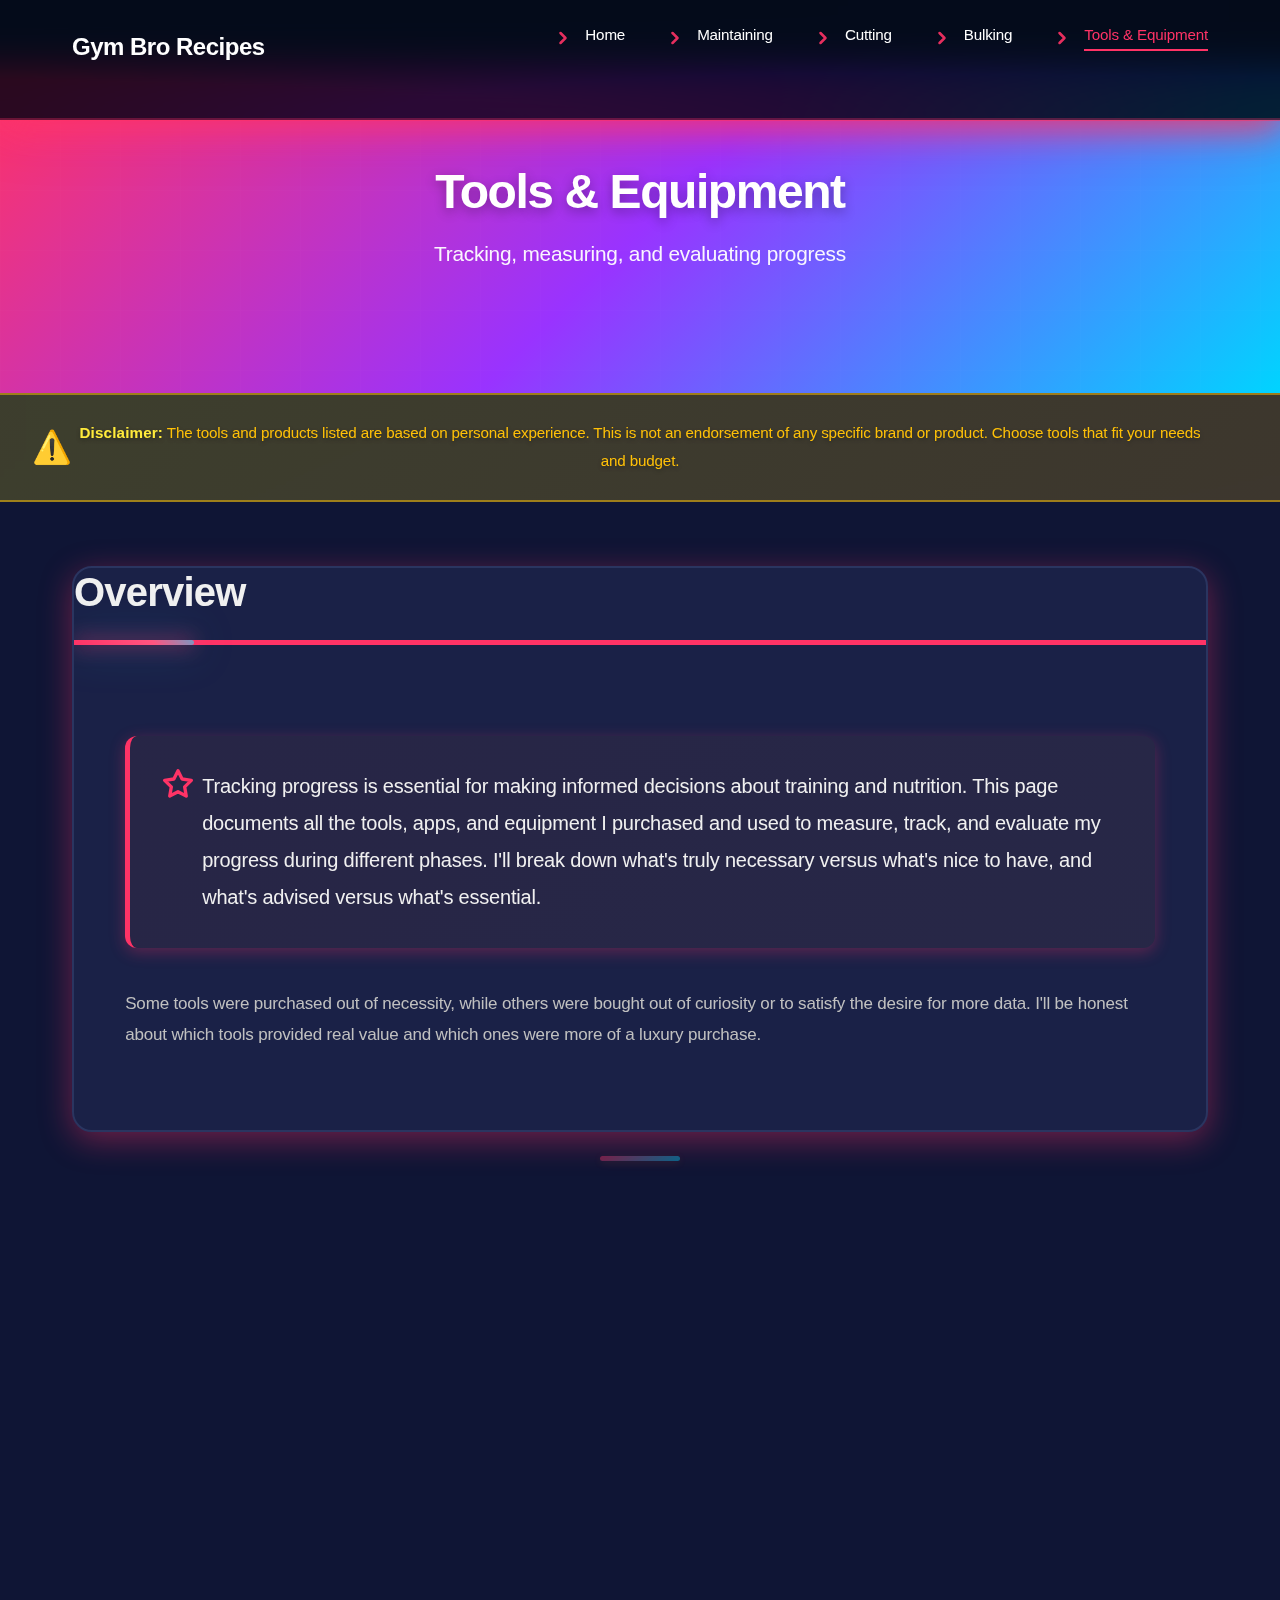
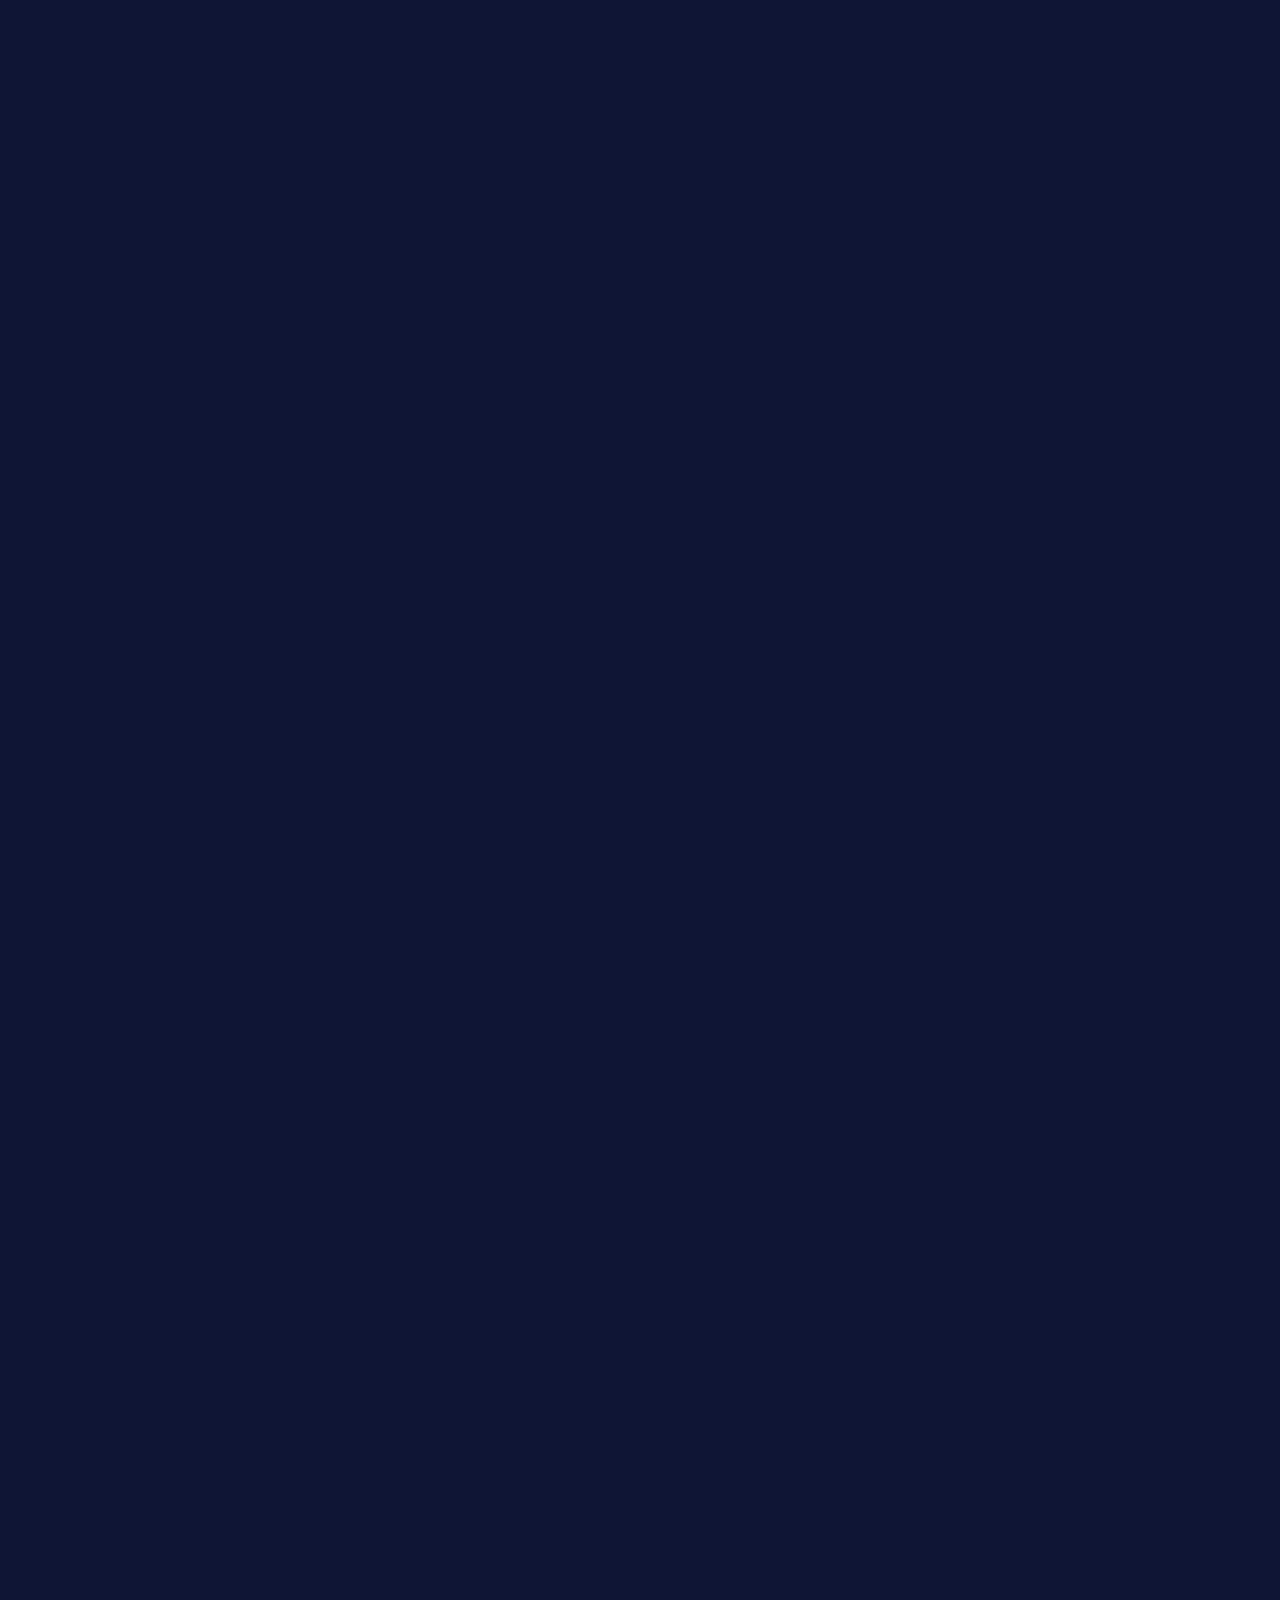
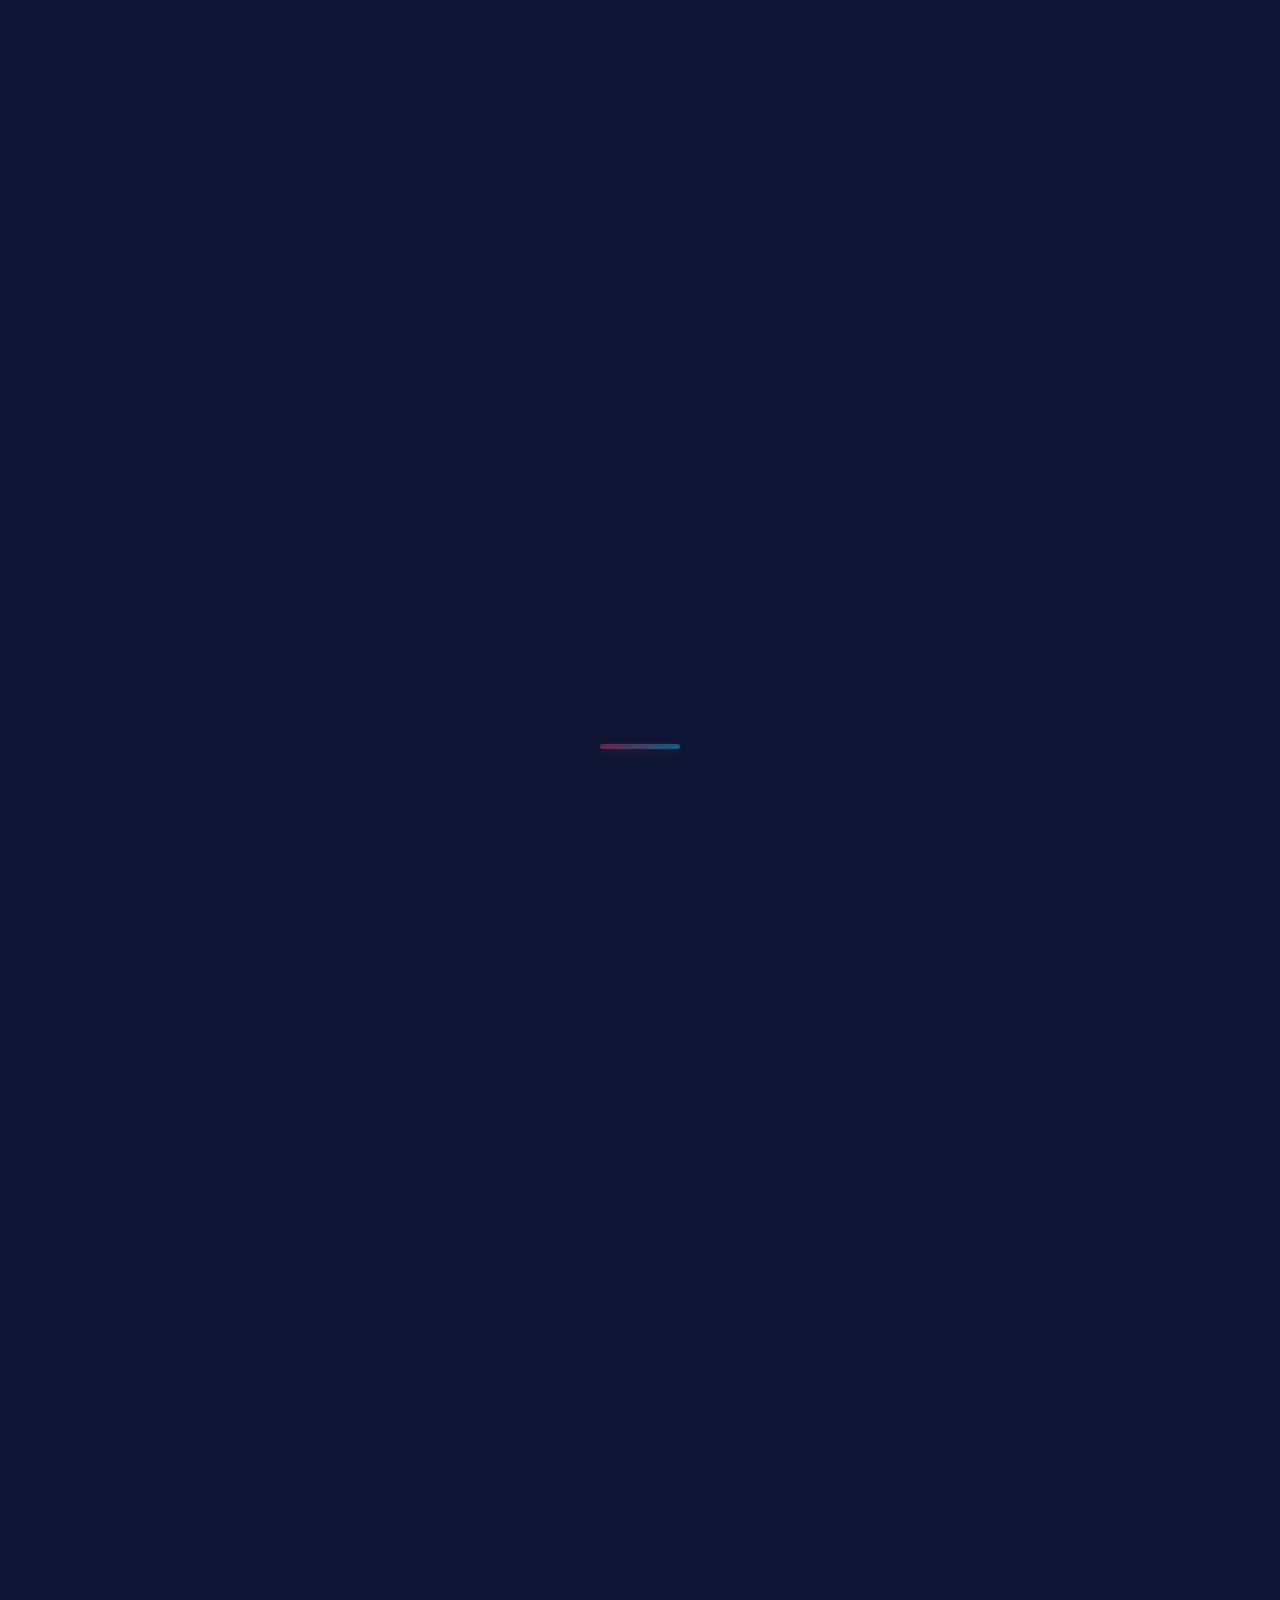
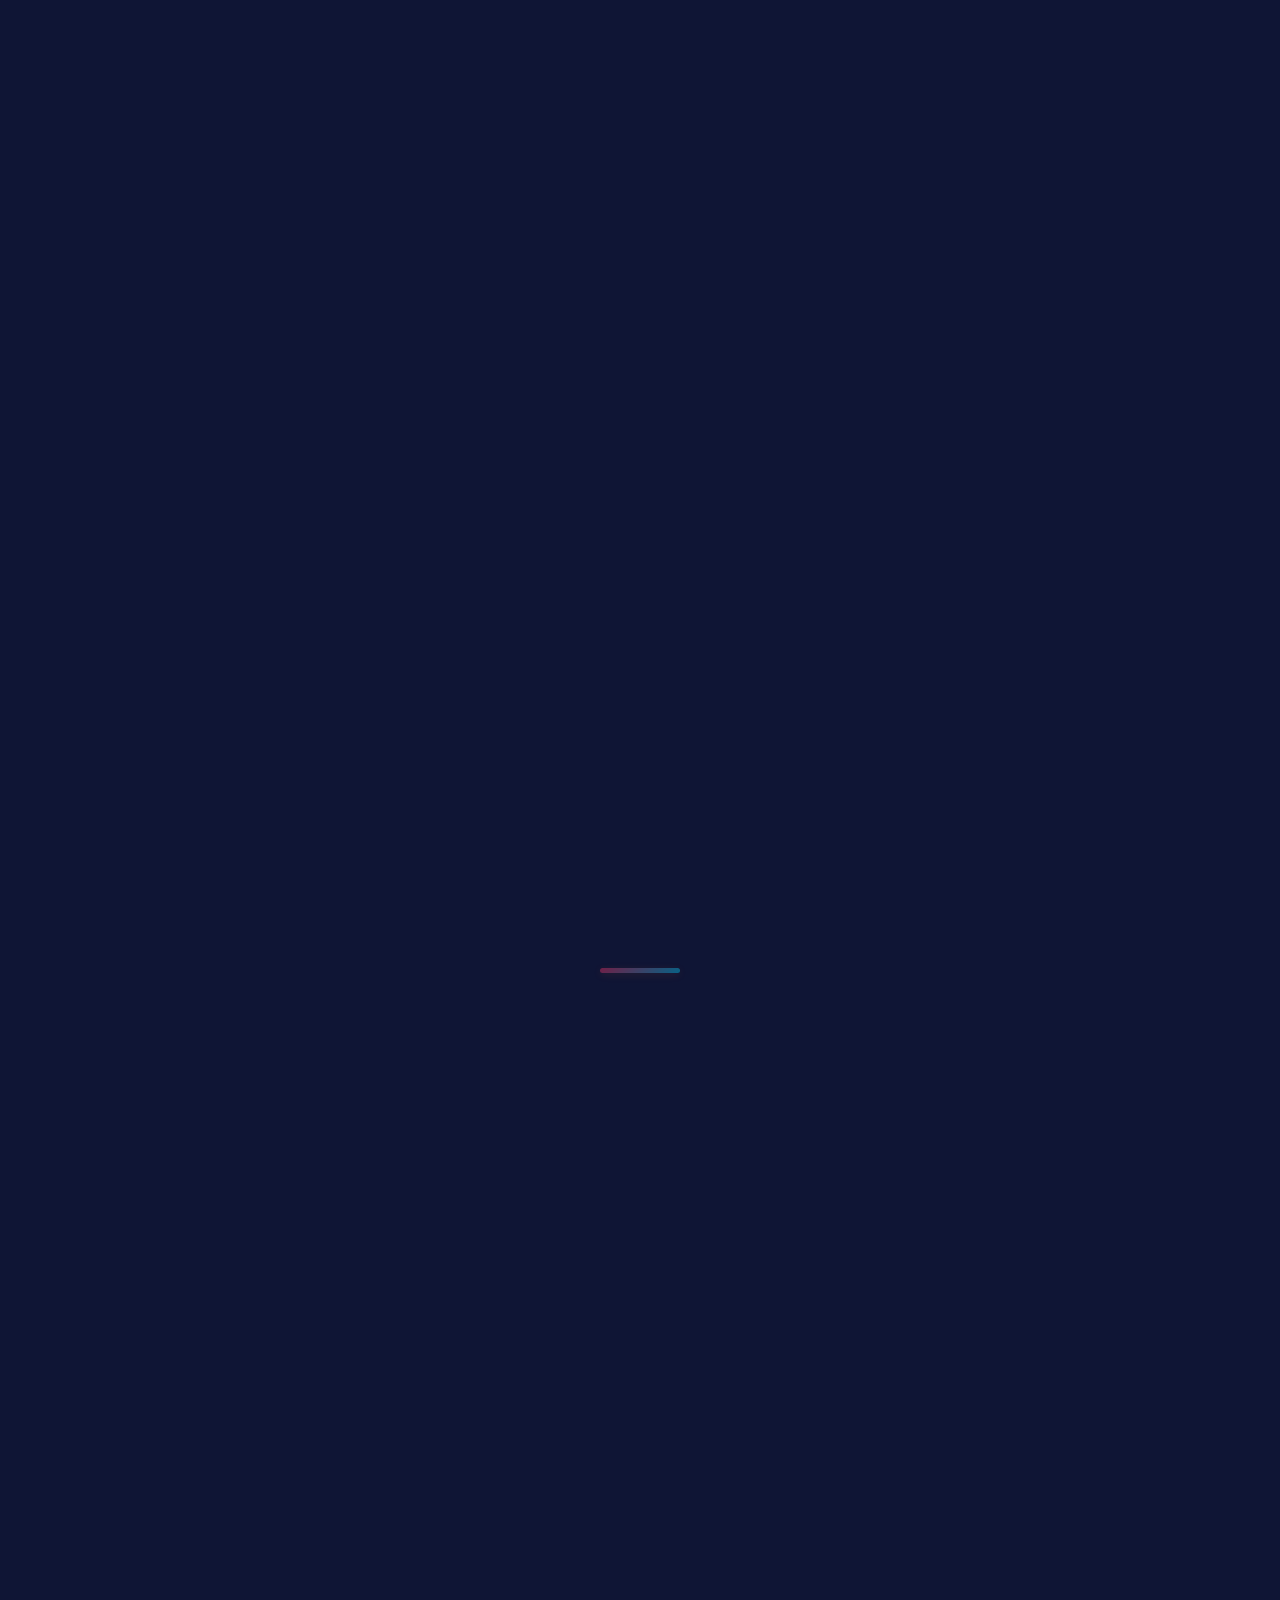
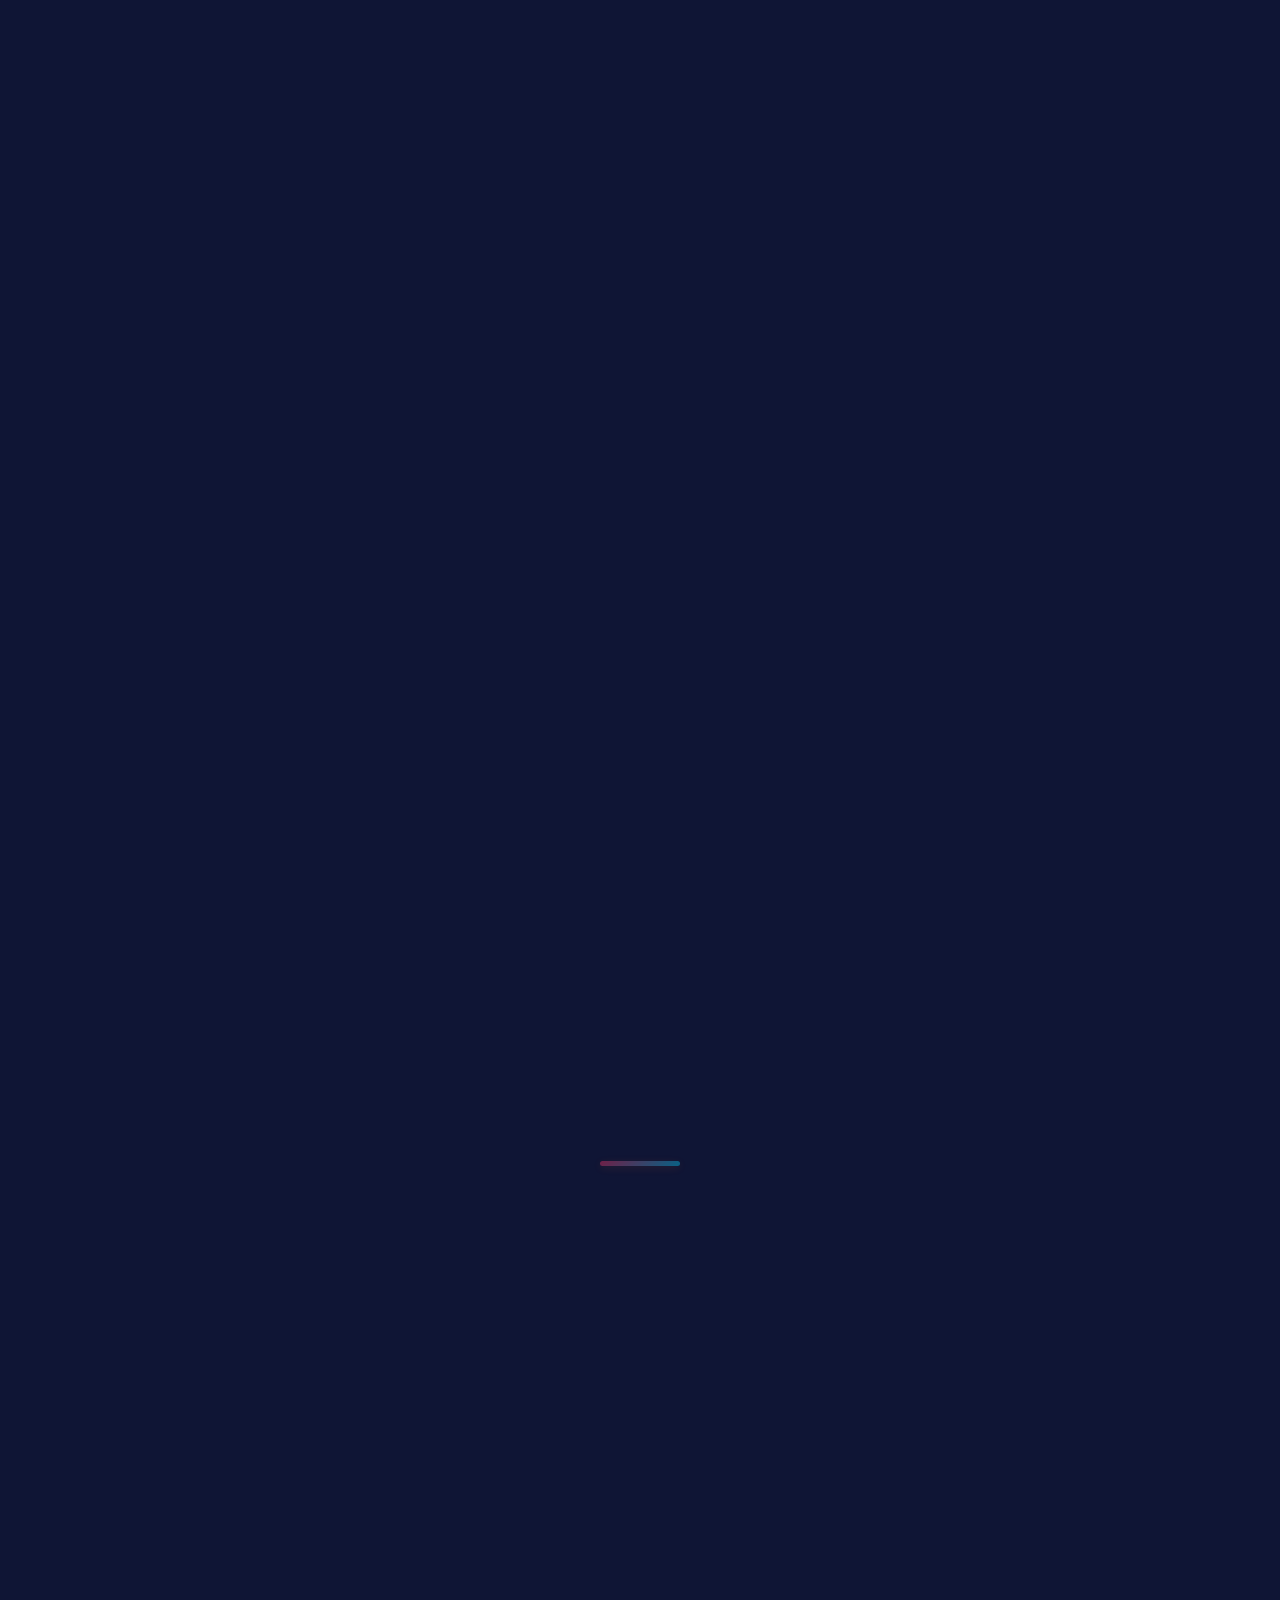
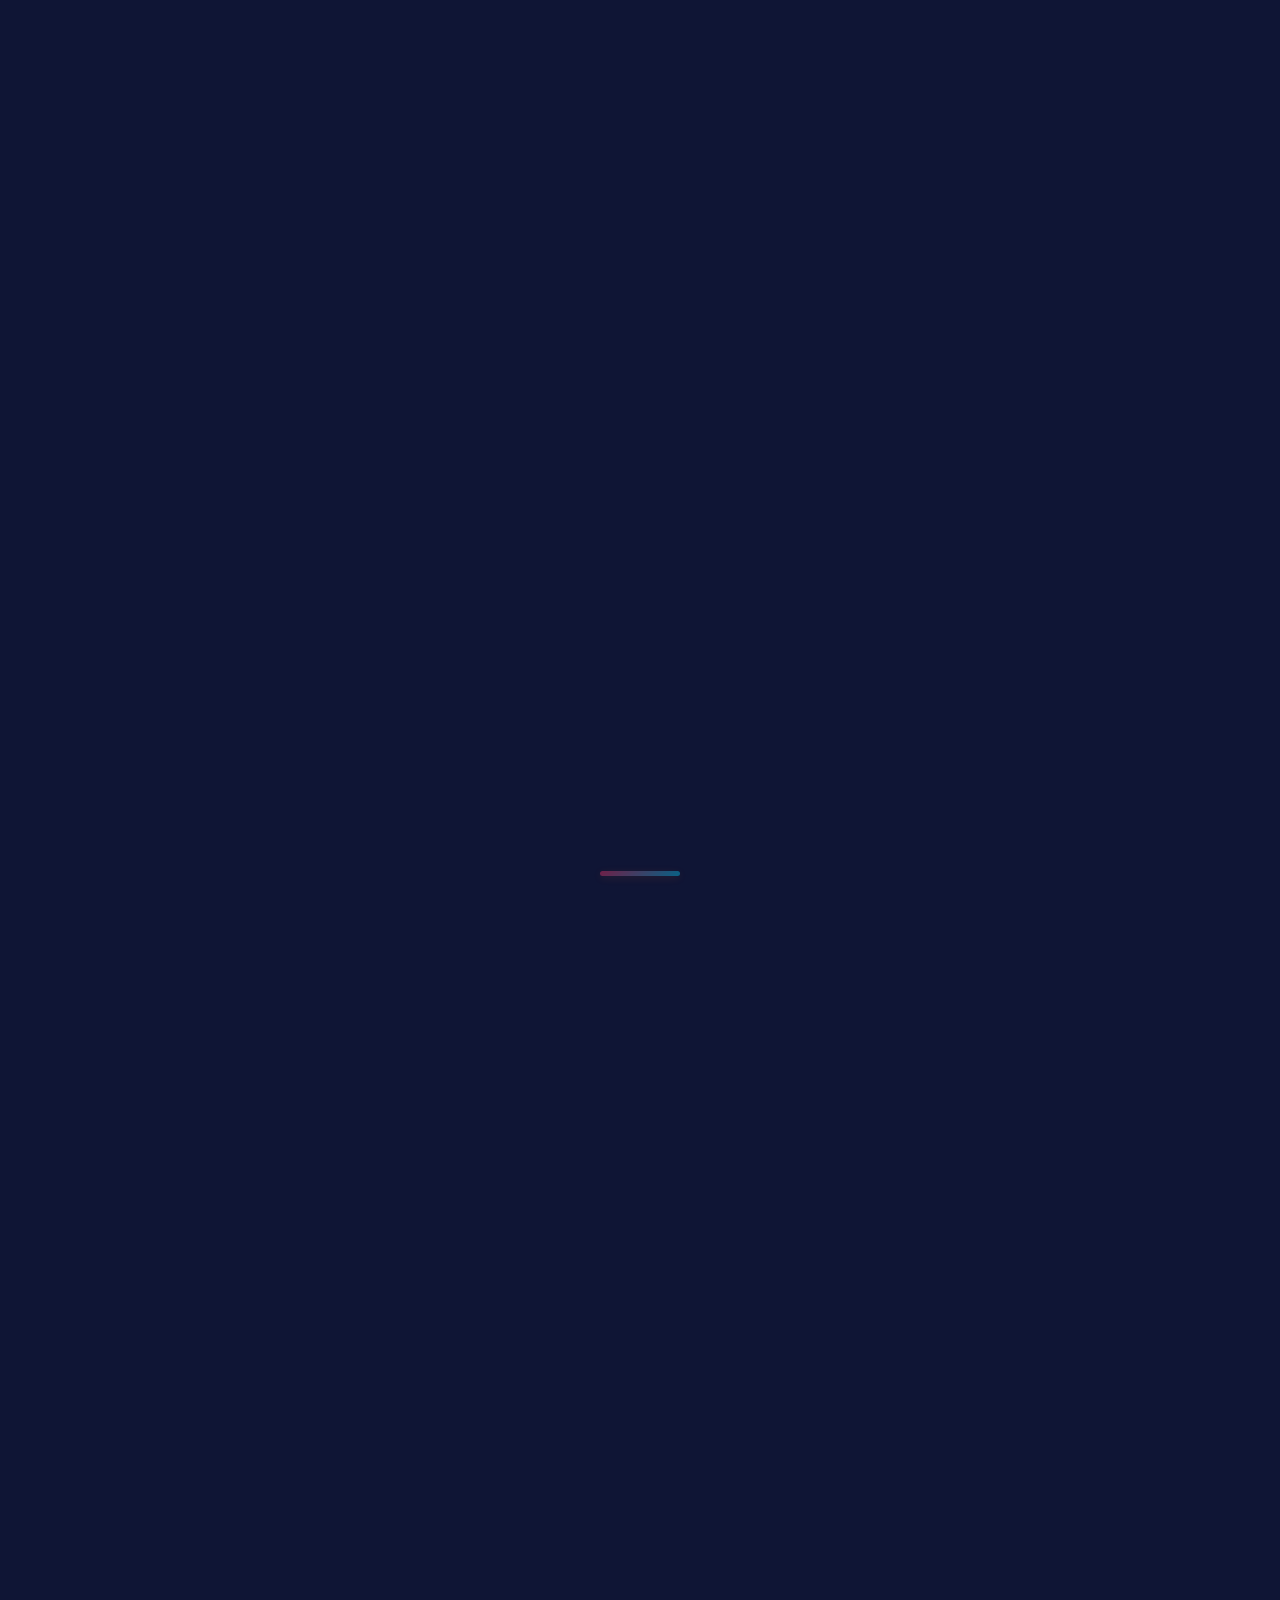
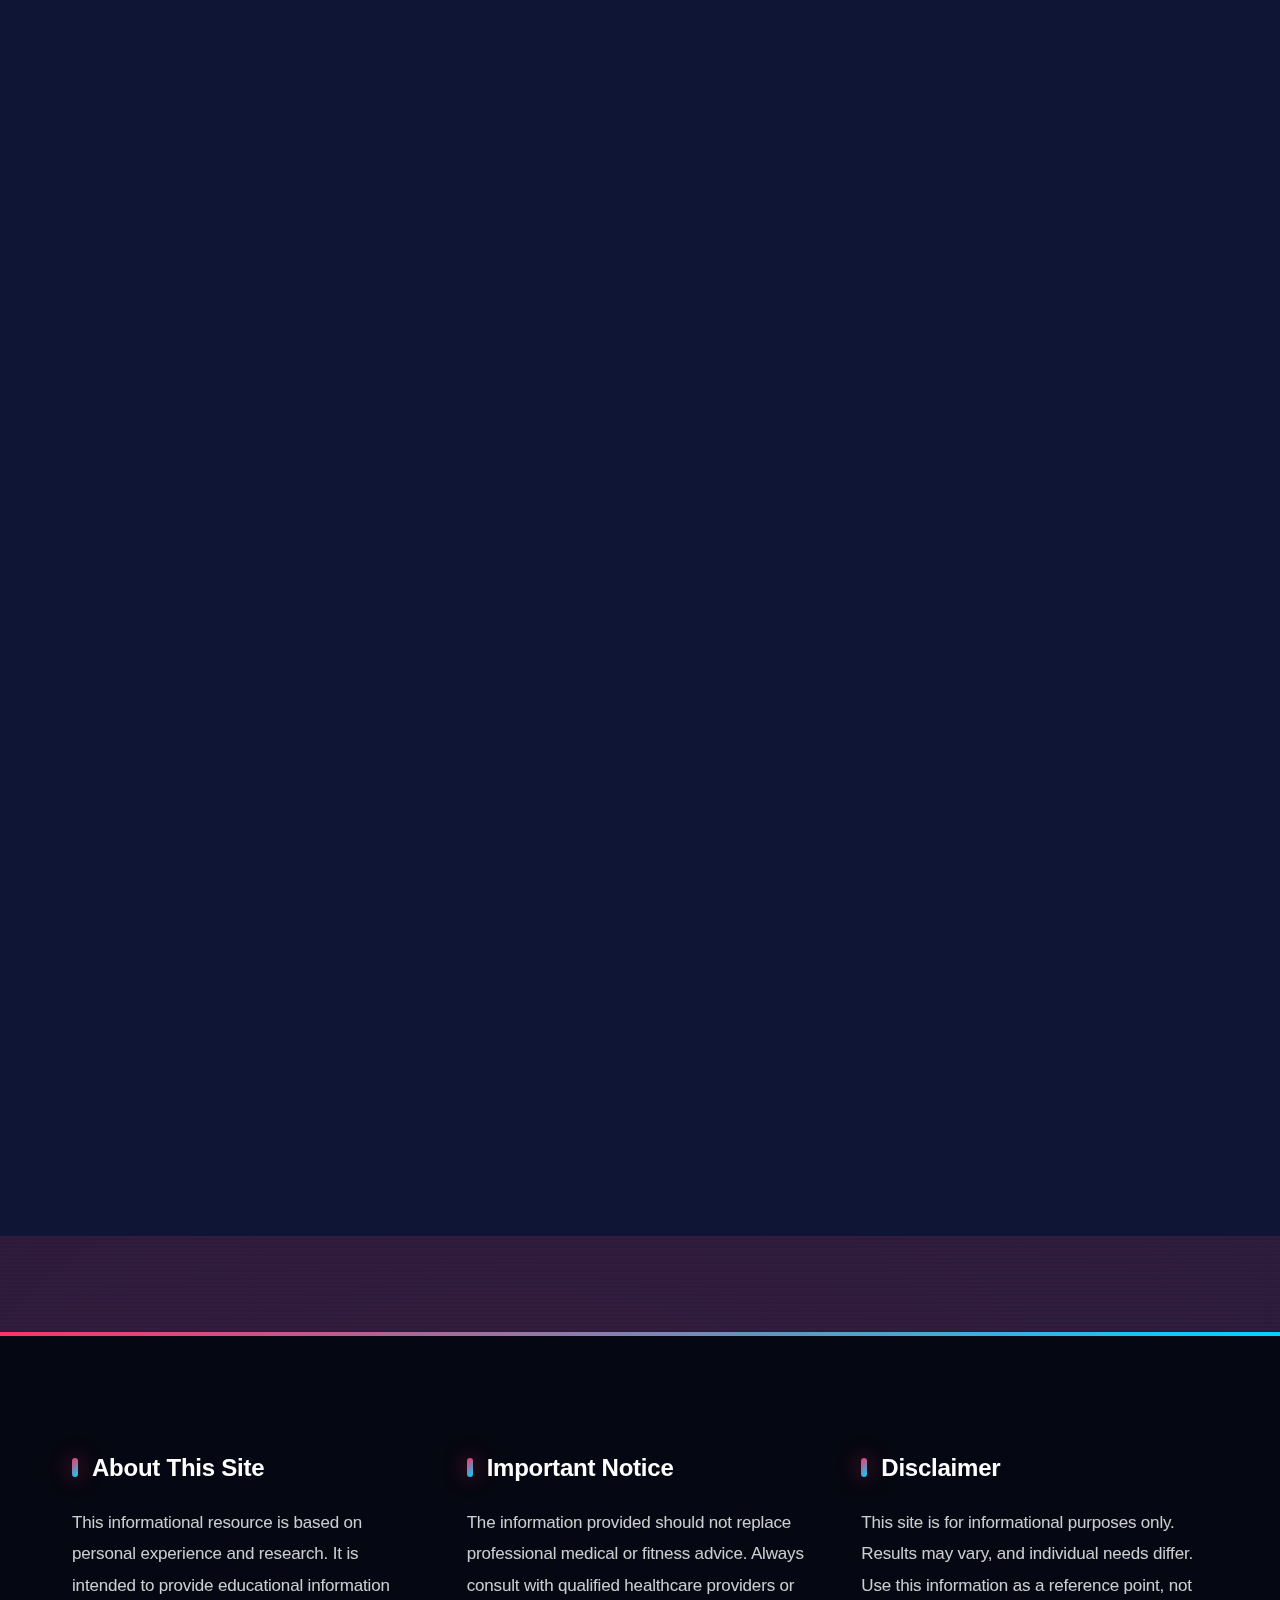
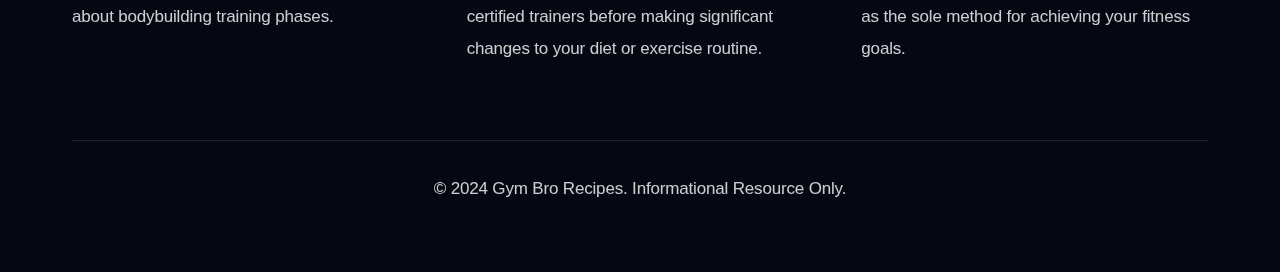
<file: tools.html>
<!DOCTYPE html>
<html lang="en">
<head>
    <meta charset="UTF-8">
    <meta name="viewport" content="width=device-width, initial-scale=1.0">
    <title>Tools & Equipment - Gym Bro Recipes</title>
    <link rel="stylesheet" href="styles.css">
</head>
<body>
    <!-- Navigation -->
    <nav class="navbar">
        <div class="nav-container">
            <div class="nav-logo">
                <a href="index.html" style="text-decoration: none; color: white;"><h1>Gym Bro Recipes</h1></a>
            </div>
            <ul class="nav-menu">
                <li><a href="index.html" class="nav-link">Home</a></li>
                <li><a href="maintaining.html" class="nav-link">Maintaining</a></li>
                <li><a href="cutting.html" class="nav-link">Cutting</a></li>
                <li><a href="bulking.html" class="nav-link">Bulking</a></li>
                <li><a href="tools.html" class="nav-link">Tools & Equipment</a></li>
            </ul>
            <div class="hamburger">
                <span></span>
                <span></span>
                <span></span>
            </div>
        </div>
    </nav>

    <!-- Hero Section -->
    <section class="page-hero">
        <div class="hero-content">
            <h1 class="hero-title">Tools & Equipment</h1>
            <p class="hero-subtitle">Tracking, measuring, and evaluating progress</p>
        </div>
    </section>

    <!-- Disclaimer Banner -->
    <section class="disclaimer-banner">
        <div class="container">
            <p><strong>Disclaimer:</strong> The tools and products listed are based on personal experience. 
            This is not an endorsement of any specific brand or product. Choose tools that fit your needs and budget.</p>
        </div>
    </section>

    <!-- Main Content -->
    <main class="main-content">
        <div class="container">
            <!-- Introduction -->
            <section class="content-section">
                <article class="content-card">
                    <h2 class="section-title">Overview</h2>
                    <div class="content-body">
                        <p class="intro-text">
                            Tracking progress is essential for making informed decisions about training and nutrition. 
                            This page documents all the tools, apps, and equipment I purchased and used to measure, 
                            track, and evaluate my progress during different phases. I'll break down what's truly 
                            necessary versus what's nice to have, and what's advised versus what's essential.
                        </p>
                        <p>
                            Some tools were purchased out of necessity, while others were bought out of curiosity or 
                            to satisfy the desire for more data. I'll be honest about which tools provided real value 
                            and which ones were more of a luxury purchase.
                        </p>
                    </div>
                </article>
            </section>

            <!-- Body Composition Tracking -->
            <section class="content-section">
                <article class="content-card">
                    <h2 class="section-title">Body Composition & Measurements</h2>
                    <div class="content-body">
                        <p>
                            Tracking body composition changes is crucial for understanding whether you're gaining muscle, 
                            losing fat, or both. Here are the tools I used and their actual necessity.
                        </p>

                        <div class="tool-list">
                            <div class="tool-item">
                                <h4>Body Weight Scale</h4>
                                <p class="tool-category">Essential</p>
                                <p class="tool-description">
                                    <strong>What it tracks:</strong> Total body weight
                                </p>
                                <p class="tool-necessity">
                                    <strong>Necessity Level:</strong> <span class="essential">Essential</span> - 
                                    Daily weight tracking is the most basic and important metric. You need to know 
                                    if you're gaining (bulking), losing (cutting), or maintaining weight.
                                </p>
                                <p class="tool-advice">
                                    <strong>Advice:</strong> Any basic digital scale works. No need for expensive 
                                    "smart" scales unless you want additional features. Weigh yourself at the same 
                                    time daily (morning, after bathroom, before eating) for consistency.
                                </p>
                                <p class="tool-purchase">
                                    <strong>Purchase Reason:</strong> Necessity - Basic requirement for tracking progress.
                                </p>
                            </div>

                            <div class="tool-item">
                                <h4>Body Fat Calipers</h4>
                                <p class="tool-category">Advised</p>
                                <p class="tool-description">
                                    <strong>What it tracks:</strong> Body fat percentage (estimated)
                                </p>
                                <p class="tool-necessity">
                                    <strong>Necessity Level:</strong> <span class="advised">Advised</span> - 
                                    Useful for tracking body composition changes, but not essential. Weight and 
                                    visual progress photos can be sufficient.
                                </p>
                                <p class="tool-advice">
                                    <strong>Advice:</strong> If you want to track body fat percentage at home, 
                                    calipers are the most affordable option. However, they require practice to use 
                                    accurately. DEXA scans or BodPod are more accurate but expensive and not 
                                    necessary for most people.
                                </p>
                                <p class="tool-purchase">
                                    <strong>Purchase Reason:</strong> Want - Wanted more detailed body composition data.
                                </p>
                            </div>

                            <div class="tool-item">
                                <h4>Measuring Tape</h4>
                                <p class="tool-category">Essential</p>
                                <p class="tool-description">
                                    <strong>What it tracks:</strong> Body measurements (chest, arms, waist, thighs, etc.)
                                </p>
                                <p class="tool-necessity">
                                    <strong>Necessity Level:</strong> <span class="essential">Essential</span> - 
                                    Body measurements provide concrete evidence of muscle growth or fat loss that 
                                    weight alone cannot show. Very affordable and highly valuable.
                                </p>
                                <p class="tool-advice">
                                    <strong>Advice:</strong> A simple fabric measuring tape is all you need. 
                                    Measure the same spots consistently (chest, arms, waist, thighs, etc.) weekly 
                                    or bi-weekly. This is one of the most valuable tracking tools for the price.
                                </p>
                                <p class="tool-purchase">
                                    <strong>Purchase Reason:</strong> Necessity - Essential for tracking muscle growth.
                                </p>
                            </div>

                            <div class="tool-item">
                                <h4>Progress Photos</h4>
                                <p class="tool-category">Essential</p>
                                <p class="tool-description">
                                    <strong>What it tracks:</strong> Visual changes in physique
                                </p>
                                <p class="tool-necessity">
                                    <strong>Necessity Level:</strong> <span class="essential">Essential</span> - 
                                    Photos provide visual evidence of progress that numbers cannot capture. Free 
                                    and extremely valuable for motivation and evaluation.
                                </p>
                                <p class="tool-advice">
                                    <strong>Advice:</strong> Use your phone camera. Take photos in consistent lighting, 
                                    same poses, same time of day, weekly or bi-weekly. Front, side, and back views. 
                                    No special equipment needed.
                                </p>
                                <p class="tool-purchase">
                                    <strong>Purchase Reason:</strong> Necessity - Free and essential for visual tracking.
                                </p>
                            </div>

                            <div class="tool-item">
                                <h4>Smart Scale (Body Composition)</h4>
                                <p class="tool-category">Want</p>
                                <p class="tool-description">
                                    <strong>What it tracks:</strong> Weight, estimated body fat %, muscle mass, etc.
                                </p>
                                <p class="tool-necessity">
                                    <strong>Necessity Level:</strong> <span class="want">Want/Luxury</span> - 
                                    The body composition estimates from smart scales are not highly accurate. They're 
                                    convenient but the data should be taken with a grain of salt. The weight function 
                                    is what matters most.
                                </p>
                                <p class="tool-advice">
                                    <strong>Advice:</strong> If you want convenience and don't mind paying extra, 
                                    smart scales can sync data to apps automatically. However, a basic scale + 
                                    measuring tape + photos will give you better information for less money.
                                </p>
                                <p class="tool-purchase">
                                    <strong>Purchase Reason:</strong> Want - Purchased for convenience and curiosity 
                                    about body composition data, but accuracy is questionable.
                                </p>
                            </div>
                        </div>
                    </div>
                </article>
            </section>

            <!-- Nutrition Tracking -->
            <section class="content-section">
                <article class="content-card">
                    <h2 class="section-title">Nutrition Tracking</h2>
                    <div class="content-body">
                        <p>
                            Tracking nutrition is crucial for understanding caloric intake and macronutrient distribution. 
                            Here are the tools I used for nutrition tracking.
                        </p>

                        <div class="tool-list">
                            <div class="tool-item">
                                <h4>Food Scale (Digital)</h4>
                                <p class="tool-category">Essential</p>
                                <p class="tool-description">
                                    <strong>What it tracks:</strong> Accurate food weights for calorie/macro tracking
                                </p>
                                <p class="tool-necessity">
                                    <strong>Necessity Level:</strong> <span class="essential">Essential</span> - 
                                    Eyeballing portions leads to inaccurate tracking. A food scale is necessary for 
                                    accurate nutrition tracking, especially during cutting phases.
                                </p>
                                <p class="tool-advice">
                                    <strong>Advice:</strong> Any digital kitchen scale that measures in grams works. 
                                    Affordable and essential for accurate tracking. During bulking with "eat big to grow big" 
                                    approach, you may use it less, but it's still valuable for understanding portion sizes.
                                </p>
                                <p class="tool-purchase">
                                    <strong>Purchase Reason:</strong> Necessity - Essential for accurate nutrition tracking.
                                </p>
                            </div>

                            <div class="tool-item">
                                <h4>Nutrition Tracking App (MyFitnessPal, Cronometer, etc.)</h4>
                                <p class="tool-category">Essential</p>
                                <p class="tool-description">
                                    <strong>What it tracks:</strong> Calories, macros, micros, meal logging
                                </p>
                                <p class="tool-necessity">
                                    <strong>Necessity Level:</strong> <span class="essential">Essential</span> - 
                                    While you can track manually, apps make it much easier and more accurate. Free versions 
                                    are usually sufficient.
                                </p>
                                <p class="tool-advice">
                                    <strong>Advice:</strong> MyFitnessPal, Cronometer, or similar apps are free and 
                                    make tracking much easier. Premium versions offer additional features but aren't 
                                    necessary. During "eat big to grow big" bulking, you may track less strictly, but 
                                    it's still useful to understand what you're eating.
                                </p>
                                <p class="tool-purchase">
                                    <strong>Purchase Reason:</strong> Necessity - Essential for efficient nutrition tracking.
                                </p>
                            </div>

                            <div class="tool-item">
                                <h4>Meal Prep Containers</h4>
                                <p class="tool-category">Advised</p>
                                <p class="tool-description">
                                    <strong>What it helps with:</strong> Meal preparation and portion control
                                </p>
                                <p class="tool-necessity">
                                    <strong>Necessity Level:</strong> <span class="advised">Advised</span> - 
                                    Not essential but makes meal prep much easier and helps with consistency. Regular 
                                    containers work, but dedicated meal prep containers are convenient.
                                </p>
                                <p class="tool-advice">
                                    <strong>Advice:</strong> Any food storage containers work. Dedicated meal prep 
                                    containers with compartments are nice but not necessary. Consistency in meal prep 
                                    is more important than the container type.
                                </p>
                                <p class="tool-purchase">
                                    <strong>Purchase Reason:</strong> Want - Convenience for meal prep, but regular 
                                    containers would work fine.
                                </p>
                            </div>
                        </div>
                    </div>
                </article>
            </section>

            <!-- Training Tracking -->
            <section class="content-section">
                <article class="content-card">
                    <h2 class="section-title">Training Tracking</h2>
                    <div class="content-body">
                        <p>
                            Tracking training sessions is essential for progressive overload and ensuring you're making 
                            progress. Here are the tools I used for training tracking.
                        </p>

                        <div class="tool-list">
                            <div class="tool-item">
                                <h4>Training Log App (Hevy, Strong, etc.)</h4>
                                <p class="tool-category">Essential</p>
                                <p class="tool-description">
                                    <strong>What it tracks:</strong> Exercises, sets, reps, weight, rest times, progression
                                </p>
                                <p class="tool-necessity">
                                    <strong>Necessity Level:</strong> <span class="essential">Essential</span> - 
                                    Tracking your training is crucial for progressive overload. You need to know what 
                                    you did last session to progress. Free apps work great.
                                </p>
                                <p class="tool-advice">
                                    <strong>Advice:</strong> Hevy, Strong, or similar apps are excellent and often free. 
                                    A notebook works too, but apps are more convenient and provide better data visualization. 
                                    Essential for HIT training where progressive overload is key.
                                </p>
                                <p class="tool-purchase">
                                    <strong>Purchase Reason:</strong> Necessity - Essential for tracking progressive overload.
                                </p>
                            </div>

                            <div class="tool-item">
                                <h4>Notebook/Journal</h4>
                                <p class="tool-category">Alternative</p>
                                <p class="tool-description">
                                    <strong>What it tracks:</strong> Training sessions, notes, observations
                                </p>
                                <p class="tool-necessity">
                                    <strong>Necessity Level:</strong> <span class="essential">Essential (if not using app)</span> - 
                                    If you prefer pen and paper, a notebook is essential. Some people prefer the tactile 
                                    experience of writing.
                                </p>
                                <p class="tool-advice">
                                    <strong>Advice:</strong> A simple notebook works perfectly. Some prefer apps, others 
                                    prefer paper. The method doesn't matter as much as consistency in tracking.
                                </p>
                                <p class="tool-purchase">
                                    <strong>Purchase Reason:</strong> Personal preference - Some prefer physical notebooks.
                                </p>
                            </div>

                            <div class="tool-item">
                                <h4>Timer/Stopwatch</h4>
                                <p class="tool-category">Advised</p>
                                <p class="tool-description">
                                    <strong>What it tracks:</strong> Rest periods, rest-pause intervals
                                </p>
                                <p class="tool-necessity">
                                    <strong>Necessity Level:</strong> <span class="advised">Advised</span> - 
                                    Important for HIT training where rest-pause timing matters. Your phone timer works fine.
                                </p>
                                <p class="tool-advice">
                                    <strong>Advice:</strong> Your phone's timer is sufficient. No need for a dedicated 
                                    device. For HIT training with rest-pause (15-20 second breaks), timing is helpful 
                                    but you can estimate.
                                </p>
                                <p class="tool-purchase">
                                    <strong>Purchase Reason:</strong> Not needed - Phone timer is sufficient.
                                </p>
                            </div>
                        </div>
                    </div>
                </article>
            </section>

            <!-- Recovery & Health Tracking -->
            <section class="content-section">
                <article class="content-card">
                    <h2 class="section-title">Recovery & Health Tracking</h2>
                    <div class="content-body">
                        <p>
                            Monitoring recovery and overall health can help optimize training and nutrition. Here are 
                            tools I used for health and recovery tracking.
                        </p>

                        <div class="tool-list">
                            <div class="tool-item">
                                <h4>Sleep Tracker (App or Wearable)</h4>
                                <p class="tool-category">Advised</p>
                                <p class="tool-description">
                                    <strong>What it tracks:</strong> Sleep duration, quality, patterns
                                </p>
                                <p class="tool-necessity">
                                    <strong>Necessity Level:</strong> <span class="advised">Advised</span> - 
                                    Sleep is crucial for recovery and growth, but you can track it manually. Apps or 
                                    wearables provide more detailed data but aren't essential.
                                </p>
                                <p class="tool-advice">
                                    <strong>Advice:</strong> Free sleep tracking apps work well. Wearables provide 
                                    more data but aren't necessary. The most important thing is getting 7-9 hours 
                                    consistently, which you can track manually.
                                </p>
                                <p class="tool-purchase">
                                    <strong>Purchase Reason:</strong> Want - Wanted more detailed sleep data, but 
                                    manual tracking would suffice.
                                </p>
                            </div>

                            <div class="tool-item">
                                <h4>Heart Rate Monitor</h4>
                                <p class="tool-category">Want</p>
                                <p class="tool-description">
                                    <strong>What it tracks:</strong> Heart rate during training, resting heart rate
                                </p>
                                <p class="tool-necessity">
                                    <strong>Necessity Level:</strong> <span class="want">Want/Luxury</span> - 
                                    Interesting data but not necessary for bodybuilding. More useful for cardio-focused 
                                    training. For HIT training, not essential.
                                </p>
                                <p class="tool-advice">
                                    <strong>Advice:</strong> If you're curious about heart rate data, chest straps or 
                                    wrist-based monitors work. However, for bodybuilding, this is more of a luxury than 
                                    a necessity. Focus on progressive overload rather than heart rate zones.
                                </p>
                                <p class="tool-purchase">
                                    <strong>Purchase Reason:</strong> Want - Curiosity about training heart rate, 
                                    but not essential for progress.
                                </p>
                            </div>
                        </div>
                    </div>
                </article>
            </section>

            <!-- Summary Section -->
            <section class="content-section">
                <article class="content-card">
                    <h2 class="section-title">What You Really Need</h2>
                    <div class="content-body">
                        <h3>Essential Tools (Minimum Requirements)</h3>
                        <ul>
                            <li><strong>Body Weight Scale</strong> - Track daily weight</li>
                            <li><strong>Measuring Tape</strong> - Track body measurements</li>
                            <li><strong>Progress Photos</strong> - Visual progress tracking (free, use your phone)</li>
                            <li><strong>Food Scale</strong> - Accurate nutrition tracking</li>
                            <li><strong>Nutrition Tracking App</strong> - Log calories and macros (free versions work)</li>
                            <li><strong>Training Log App or Notebook</strong> - Track workouts for progressive overload</li>
                        </ul>

                        <h3>Advised Tools (Helpful but Not Essential)</h3>
                        <ul>
                            <li><strong>Body Fat Calipers</strong> - If you want body fat estimates</li>
                            <li><strong>Meal Prep Containers</strong> - Convenience for meal prep</li>
                            <li><strong>Timer/Stopwatch</strong> - For rest periods (phone works fine)</li>
                            <li><strong>Sleep Tracker</strong> - If you want detailed sleep data</li>
                        </ul>

                        <h3>Luxury/Want Tools (Nice to Have)</h3>
                        <ul>
                            <li><strong>Smart Scale</strong> - Convenience but accuracy questionable</li>
                            <li><strong>Heart Rate Monitor</strong> - Interesting data but not necessary for bodybuilding</li>
                            <li><strong>Premium App Subscriptions</strong> - Free versions usually sufficient</li>
                        </ul>

                        <p class="training-note">
                            <strong>Bottom Line:</strong> You can effectively track progress with just a scale, measuring tape, 
                            phone camera, food scale, and free tracking apps. Everything else is nice to have but not necessary. 
                            Focus on consistency in tracking rather than having every possible tool.
                        </p>
                    </div>
                </article>
            </section>
        </div>
    </main>

    <!-- Footer -->
    <footer class="footer">
        <div class="container">
            <div class="footer-content">
                <div class="footer-section">
                    <h3>About This Site</h3>
                    <p>
                        This informational resource is based on personal experience and research. 
                        It is intended to provide educational information about bodybuilding training phases.
                    </p>
                </div>
                <div class="footer-section">
                    <h3>Important Notice</h3>
                    <p>
                        The information provided should not replace professional medical or fitness advice. 
                        Always consult with qualified healthcare providers or certified trainers before 
                        making significant changes to your diet or exercise routine.
                    </p>
                </div>
                <div class="footer-section">
                    <h3>Disclaimer</h3>
                    <p>
                        This site is for informational purposes only. Results may vary, and individual 
                        needs differ. Use this information as a reference point, not as the sole method 
                        for achieving your fitness goals.
                    </p>
                </div>
            </div>
            <div class="footer-bottom">
                <p>&copy; 2024 Gym Bro Recipes. Informational Resource Only.</p>
            </div>
        </div>
    </footer>

    <script src="script.js"></script>
</body>
</html>
</file>
<file: styles.css>
/* CSS Variables - BOLD DRAMATIC Color Scheme */
:root {
    --primary-color: #ff3366;
    --primary-dark: #e6004d;
    --primary-light: #ff5580;
    --primary-lighter: #ff77a3;
    --secondary-color: #0a0e27;
    --accent-color: #00d4ff;
    --text-primary: #f0f0f0;
    --text-secondary: #c0c0c0;
    --text-light: #a0a0a0;
    --bg-primary: #0a0e27;
    --bg-secondary: #0f1535;
    --bg-tertiary: #141b3d;
    --bg-dark: #050812;
    --card-bg: #1a2147;
    --border-color: #2a3560;
    --border-light: #1f2850;
    --border-dark: #354070;
    
    /* DRAMATIC GLOWING Shadows */
    --shadow-xs: 0 2px 8px rgba(255, 51, 102, 0.2);
    --shadow-sm: 0 4px 16px rgba(255, 51, 102, 0.3);
    --shadow-md: 0 8px 32px rgba(255, 51, 102, 0.4);
    --shadow-lg: 0 16px 48px rgba(255, 51, 102, 0.5);
    --shadow-xl: 0 24px 64px rgba(255, 51, 102, 0.6);
    --shadow-2xl: 0 32px 96px rgba(255, 51, 102, 0.7);
    --shadow-primary: 0 8px 32px rgba(255, 51, 102, 0.8), 0 0 60px rgba(255, 51, 102, 0.4);
    --shadow-accent: 0 8px 32px rgba(0, 212, 255, 0.6), 0 0 60px rgba(0, 212, 255, 0.3);
    
    /* VIBRANT ANIMATED Gradients */
    --gradient-primary: linear-gradient(135deg, #ff3366 0%, #00d4ff 100%);
    --gradient-primary-hover: linear-gradient(135deg, #00d4ff 0%, #ff3366 100%);
    --gradient-dark: linear-gradient(135deg, #050812 0%, #0a0e27 100%);
    --gradient-hero: linear-gradient(135deg, #ff3366 0%, #9933ff 50%, #00d4ff 100%);
    --gradient-card: linear-gradient(135deg, rgba(26, 33, 71, 0.95) 0%, rgba(20, 27, 61, 0.95) 100%);
    --gradient-accent: linear-gradient(45deg, #ff3366, #ff5580, #00d4ff, #0099ff);
    --gradient-glow: radial-gradient(circle at center, rgba(255, 51, 102, 0.3) 0%, transparent 70%);
    
    /* Highlight Colors */
    --highlight-protein: #4a90e2;
    --highlight-carbs: #f5a623;
    --highlight-fats: #7ed321;
    --highlight-calories: #e74c3c;
    --highlight-important: #ff6b35;
    --highlight-note: #3498db;
    --highlight-success: #27ae60;
    --highlight-warning: #f39c12;
    
    /* Badge Colors */
    --badge-primary: rgba(255, 107, 53, 0.12);
    --badge-primary-text: #ff6b35;
    
    /* Spacing Scale */
    --spacing-xs: 0.5rem;
    --spacing-sm: 1rem;
    --spacing-md: 1.5rem;
    --spacing-lg: 2rem;
    --spacing-xl: 3rem;
    --spacing-2xl: 4rem;
    
    /* Border Radius */
    --radius-sm: 8px;
    --radius-md: 12px;
    --radius-lg: 16px;
    --radius-xl: 20px;
    --radius-full: 9999px;
    
    /* Transitions */
    --transition-fast: 0.2s ease;
    --transition-base: 0.3s ease;
    --transition-slow: 0.4s cubic-bezier(0.4, 0, 0.2, 1);
    --transition-bounce: 0.5s cubic-bezier(0.68, -0.55, 0.265, 1.55);
}

/* Reset and Base Styles */
* {
    margin: 0;
    padding: 0;
    box-sizing: border-box;
}

/* Custom Text Selection */
::selection {
    background: rgba(255, 51, 102, 0.4);
    color: #ffffff;
    text-shadow: 0 0 10px rgba(255, 51, 102, 0.8);
}

::-moz-selection {
    background: rgba(255, 51, 102, 0.4);
    color: #ffffff;
    text-shadow: 0 0 10px rgba(255, 51, 102, 0.8);
}

/* Custom Scrollbar */
::-webkit-scrollbar {
    width: 12px;
}

::-webkit-scrollbar-track {
    background: var(--bg-secondary);
    border-left: 1px solid var(--border-color);
}

::-webkit-scrollbar-thumb {
    background: linear-gradient(180deg, #ff3366, #9933ff);
    border-radius: 6px;
    border: 2px solid var(--bg-secondary);
    box-shadow: 0 0 10px rgba(255, 51, 102, 0.5);
}

::-webkit-scrollbar-thumb:hover {
    background: linear-gradient(180deg, #ff5580, #b84dff);
    box-shadow: 0 0 15px rgba(255, 51, 102, 0.8);
}

/* Enhanced Focus States for Accessibility */
a:focus,
button:focus,
input:focus,
textarea:focus,
select:focus {
    outline: 3px solid rgba(255, 51, 102, 0.6);
    outline-offset: 3px;
    box-shadow: 0 0 0 4px rgba(255, 51, 102, 0.2);
}

a:focus:not(:focus-visible),
button:focus:not(:focus-visible) {
    outline: none;
    box-shadow: none;
}

body {
    font-family: -apple-system, BlinkMacSystemFont, 'Segoe UI', 'Roboto', 'Oxygen', 'Ubuntu', 'Cantarell', 'Fira Sans', 'Droid Sans', 'Helvetica Neue', sans-serif;
    line-height: 1.75;
    color: var(--text-primary);
    background-color: var(--bg-primary);
    background-image:
        radial-gradient(circle at 20% 50%, rgba(255, 51, 102, 0.15) 0%, transparent 50%),
        radial-gradient(circle at 80% 20%, rgba(0, 212, 255, 0.15) 0%, transparent 50%),
        radial-gradient(circle at 50% 80%, rgba(153, 51, 255, 0.1) 0%, transparent 50%),
        repeating-linear-gradient(0deg, transparent, transparent 2px, rgba(255, 51, 102, 0.03) 2px, rgba(255, 51, 102, 0.03) 4px);
    -webkit-font-smoothing: antialiased;
    -moz-osx-font-smoothing: grayscale;
    letter-spacing: -0.011em;
    font-size: 16px;
    animation: backgroundShift 20s ease infinite;
    background-size: 200% 200%;
}

@keyframes backgroundShift {
    0%, 100% { background-position: 0% 50%; }
    50% { background-position: 100% 50%; }
}

/* Basic Container */
.container {
    max-width: 1200px;
    margin: 0 auto;
    padding: 0 2rem;
}

/* Navigation - DRAMATIC GLOWING */
.navbar {
    position: fixed;
    top: 0;
    width: 100%;
    z-index: 1000;
    background: rgba(5, 8, 18, 0.85);
    backdrop-filter: blur(20px) saturate(180%);
    box-shadow: var(--shadow-primary), 0 1px 0 rgba(255, 51, 102, 0.5);
    transition: all 0.3s ease;
    border-bottom: 2px solid rgba(255, 51, 102, 0.3);
}

.navbar.scrolled {
    background: rgba(5, 8, 18, 0.95);
    box-shadow: var(--shadow-xl), 0 1px 0 rgba(255, 51, 102, 0.8);
    border-bottom: 2px solid rgba(255, 51, 102, 0.6);
}

.nav-container {
    max-width: 1200px;
    margin: 0 auto;
    padding: 1.2rem 2rem;
    display: flex;
    justify-content: space-between;
    align-items: center;
}

.nav-logo h1 {
    font-size: 1.5rem;
    font-weight: 700;
    color: #ffffff;
    letter-spacing: -0.5px;
    transition: color 0.3s ease;
}

.nav-logo a:hover h1 {
    color: var(--primary-color);
}

.nav-menu {
    display: flex;
    list-style: none;
    gap: 2.5rem;
    align-items: center;
}

.nav-menu li {
    position: relative;
}

.nav-link {
    text-decoration: none;
    color: #ffffff;
    font-weight: 500;
    font-size: 0.95rem;
    transition: color 0.3s ease;
    position: relative;
    padding: 0.5rem 0;
}

.nav-link::after {
    content: '';
    position: absolute;
    bottom: 0;
    left: 0;
    width: 0;
    height: 2px;
    background: var(--primary-color);
    transition: width 0.3s ease;
}

.nav-link:hover {
    color: var(--primary-color);
}

.nav-link:hover::after {
    width: 100%;
}

.hamburger {
    display: none;
    flex-direction: column;
    cursor: pointer;
    gap: 5px;
    padding: 0.5rem;
}

.hamburger span {
    width: 25px;
    height: 3px;
    background-color: #ffffff;
    transition: all 0.3s ease;
    border-radius: 2px;
}

.hamburger:hover span {
    background-color: var(--primary-color);
}

/* Main Content */
.main-content {
    padding: 4rem 0;
    background: var(--bg-secondary);
}

.content-section {
    margin-bottom: 4rem;
}

.content-card {
    margin-bottom: 3.5rem;
    background: var(--card-bg);
    border-radius: var(--radius-xl);
    box-shadow: var(--shadow-md);
    overflow: hidden;
    transition: all 0.5s cubic-bezier(0.4, 0, 0.2, 1);
    border: 2px solid var(--border-color);
    position: relative;
    backdrop-filter: blur(10px);
    animation: floatCard 6s ease-in-out infinite;
}

@keyframes floatCard {
    0%, 100% { transform: translateY(0px); }
    50% { transform: translateY(-10px); }
}

.content-card::before {
    content: '';
    position: absolute;
    top: 0;
    left: 0;
    right: 0;
    height: 6px;
    background: var(--gradient-primary);
    transform: scaleX(0);
    transform-origin: left;
    transition: transform var(--transition-slow);
    box-shadow: 0 0 20px rgba(255, 51, 102, 0.8);
}

.content-card::after {
    content: '';
    position: absolute;
    top: 50%;
    left: 50%;
    width: 0;
    height: 0;
    border-radius: 50%;
    background: radial-gradient(circle, rgba(255, 51, 102, 0.3) 0%, transparent 70%);
    transform: translate(-50%, -50%);
    transition: width 0.6s ease, height 0.6s ease;
    pointer-events: none;
    z-index: 0;
}

.content-card:hover {
    transform: translateY(-15px) scale(1.02) !important;
    box-shadow: var(--shadow-2xl), var(--shadow-primary);
    border-color: var(--primary-color);
    animation: none;
}

.content-card:hover::before {
    transform: scaleX(1);
}

.content-card:hover::after {
    width: 400px;
    height: 400px;
}

.content-body {
    padding: clamp(2rem, 4vw, 3.5rem);
}

/* Ensure all content inside cards respects width */
.content-body > * {
    max-width: 100%;
    box-sizing: border-box;
}

/* Ensure nested grids respect card width */
.content-body .food-grid,
.content-body .training-plan,
.content-body .recipe-list,
.content-body .routine-schedule {
    width: 100%;
    box-sizing: border-box;
}

/* Typography - Refined Premium Styling */
h1, h2, h3, h4, h5, h6 {
    font-weight: 700;
    line-height: 1.25;
    color: var(--text-primary);
    margin-bottom: 1.5rem;
    letter-spacing: -0.025em;
}

h1 {
    font-size: clamp(2.5rem, 5vw, 3.5rem);
    letter-spacing: -0.02em;
    font-weight: 800;
    line-height: 1.1;
}

h2 {
    font-size: clamp(2rem, 4vw, 2.5rem);
    letter-spacing: -0.015em;
    font-weight: 800;
    line-height: 1.2;
}

h3 {
    font-size: clamp(1.5rem, 3vw, 1.875rem);
    font-weight: 700;
    letter-spacing: -0.01em;
    margin-top: 2.5rem;
    margin-bottom: 1.25rem;
    color: var(--text-primary);
    position: relative;
    padding-left: 1.25rem;
    line-height: 1.3;
}

h3::before {
    content: '';
    position: absolute;
    left: 0;
    top: 0.25em;
    bottom: 0.25em;
    width: 6px;
    background: var(--gradient-primary);
    border-radius: 4px;
    box-shadow: 0 0 20px rgba(255, 51, 102, 0.6),
                0 0 40px rgba(255, 51, 102, 0.3);
    animation: barPulse 2s ease-in-out infinite;
}

@keyframes barPulse {
    0%, 100% { box-shadow: 0 0 20px rgba(255, 51, 102, 0.6), 0 0 40px rgba(255, 51, 102, 0.3); }
    50% { box-shadow: 0 0 30px rgba(255, 51, 102, 0.8), 0 0 60px rgba(255, 51, 102, 0.5); }
}

h4 {
    font-size: clamp(1.25rem, 2.5vw, 1.5rem);
    font-weight: 700;
    letter-spacing: -0.01em;
    line-height: 1.35;
}

.section-title {
    font-size: clamp(2rem, 4vw, 2.5rem);
    font-weight: 800;
    color: var(--text-primary);
    margin-bottom: 2.5rem;
    padding-bottom: 1.5rem;
    border-bottom: 5px solid var(--primary-color);
    display: inline-block;
    width: 100%;
    position: relative;
    letter-spacing: -0.02em;
    line-height: 1.2;
}

.section-title::after {
    content: '';
    position: absolute;
    bottom: -5px;
    left: 0;
    width: 120px;
    height: 5px;
    background: var(--gradient-accent);
    border-radius: 3px;
    box-shadow: 0 0 20px rgba(255, 51, 102, 0.8),
                0 0 40px rgba(0, 212, 255, 0.5);
    animation: underlinePulse 3s ease-in-out infinite;
    background-size: 200% 100%;
}

@keyframes underlinePulse {
    0%, 100% {
        background-position: 0% 50%;
        width: 120px;
    }
    50% {
        background-position: 100% 50%;
        width: 150px;
    }
}

p {
    margin-bottom: 1.75rem;
    color: var(--text-secondary);
    font-size: clamp(1rem, 1.5vw, 1.0625rem);
    line-height: 1.85;
    letter-spacing: -0.01em;
}

.intro-text {
    font-size: clamp(1.125rem, 2vw, 1.25rem);
    color: var(--text-primary);
    font-weight: 500;
    line-height: 1.85;
    margin-bottom: 2.5rem;
    padding: 2rem 2rem 2rem 4.5rem;
    background: linear-gradient(135deg, rgba(255, 107, 53, 0.06) 0%, rgba(255, 140, 66, 0.06) 100%);
    border-left: 5px solid var(--primary-color);
    border-radius: var(--radius-md);
    position: relative;
    box-shadow: var(--shadow-sm);
}

.intro-text::before {
    content: '';
    position: absolute;
    left: 2rem;
    top: 2rem;
    width: 32px;
    height: 32px;
    background-image: url('data:image/svg+xml,%3Csvg xmlns="http://www.w3.org/2000/svg" viewBox="0 0 24 24" fill="none" stroke="%23ff3366" stroke-width="2.5" stroke-linecap="round" stroke-linejoin="round"%3E%3Cpath d="M12 2l3.09 6.26L22 9.27l-5 4.87 1.18 6.88L12 17.77l-6.18 3.25L7 14.14 2 9.27l6.91-1.01L12 2z"/%3E%3C/svg%3E');
    background-size: contain;
    background-repeat: no-repeat;
    background-position: center;
    opacity: 1;
    animation: starPulse 3s ease-in-out infinite;
}

@keyframes starPulse {
    0%, 100% { transform: scale(1) rotate(0deg); opacity: 0.8; }
    50% { transform: scale(1.2) rotate(180deg); opacity: 1; }
}

ul {
    margin-left: 0;
    margin-bottom: 2rem;
    color: var(--text-secondary);
    list-style: none;
    padding-left: 0;
}

ul li {
    margin-bottom: 1rem;
    line-height: 1.9;
    padding-left: 2rem;
    position: relative;
    font-size: 1.05rem;
}

ul li::before {
    content: '';
    position: absolute;
    left: 0;
    top: 0.5em;
    width: 20px;
    height: 20px;
    background-image: url('data:image/svg+xml,%3Csvg xmlns="http://www.w3.org/2000/svg" viewBox="0 0 24 24" fill="none" stroke="%23ff3366" stroke-width="3" stroke-linecap="round" stroke-linejoin="round"%3E%3Cpolyline points="9 18 15 12 9 6"%3E%3C/polyline%3E%3C/svg%3E');
    background-size: contain;
    background-repeat: no-repeat;
    background-position: center;
    opacity: 0.9;
    transition: all 0.3s ease;
}

ul li:hover::before {
    opacity: 1;
    transform: translateX(3px);
}

/* Enhanced Strong Tags - Key Information Highlighting */
strong {
    color: #ffffff;
    font-weight: 700;
    background: linear-gradient(135deg, rgba(255, 51, 102, 0.3) 0%, rgba(153, 51, 255, 0.3) 100%);
    padding: 0.3em 0.8em;
    border-radius: 6px;
    display: inline-block;
    position: relative;
    letter-spacing: 0.01em;
    box-shadow: 0 3px 10px rgba(255, 51, 102, 0.3),
                inset 0 1px 0 rgba(255, 255, 255, 0.1);
    border: 1px solid rgba(255, 51, 102, 0.4);
    transition: all var(--transition-fast);
}

strong:hover {
    background: linear-gradient(135deg, rgba(255, 51, 102, 0.5) 0%, rgba(153, 51, 255, 0.5) 100%);
    box-shadow: 0 5px 15px rgba(255, 51, 102, 0.5),
                0 0 20px rgba(255, 51, 102, 0.3),
                inset 0 1px 0 rgba(255, 255, 255, 0.2);
    transform: translateY(-2px) scale(1.02);
}

/* Don't style strong tags inside headings */
h1 strong, h2 strong, h3 strong, h4 strong, h5 strong, h6 strong {
    background: transparent;
    padding: 0;
    box-shadow: none;
    border: none;
    color: inherit;
    transform: none;
}

/* Macro Highlighting */
li strong:has-text("Protein:"),
li strong:has-text("Carbohydrates:"),
li strong:has-text("Fats:"),
li strong:has-text("Caloric"),
li strong:has-text("Calories:") {
    background: linear-gradient(120deg, rgba(74, 144, 226, 0.15) 0%, rgba(74, 144, 226, 0.1) 100%);
    color: var(--highlight-protein);
}

em {
    color: var(--text-light);
    font-style: italic;
    font-size: 0.95em;
}

/* Key Terms Badge Style */
.content-body strong:first-of-type {
    font-size: 1.1em;
    padding: 0.3em 0.6em;
    border-radius: 6px;
    margin-right: 0.5em;
}

/* Hero Section - EXPLOSIVE ANIMATED */
.hero {
    margin-top: 70px;
    padding: 10rem 2rem;
    text-align: center;
    background: var(--gradient-hero);
    position: relative;
    overflow: hidden;
    background-size: 400% 400%;
    animation: gradientShift 15s ease infinite;
}

@keyframes gradientShift {
    0% { background-position: 0% 50%; }
    25% { background-position: 100% 50%; }
    50% { background-position: 100% 100%; }
    75% { background-position: 0% 100%; }
    100% { background-position: 0% 50%; }
}

.hero::before {
    content: '';
    position: absolute;
    top: -50%;
    left: -50%;
    right: -50%;
    bottom: -50%;
    background: radial-gradient(circle, rgba(255, 51, 102, 0.3) 0%, transparent 70%),
                radial-gradient(circle at 80% 20%, rgba(0, 212, 255, 0.3) 0%, transparent 70%);
    animation: rotate 30s linear infinite;
}

@keyframes rotate {
    0% { transform: rotate(0deg); }
    100% { transform: rotate(360deg); }
}

.hero-content {
    position: relative;
    z-index: 1;
    max-width: 800px;
    margin: 0 auto;
}

.hero-title {
    font-size: 5rem;
    font-weight: 900;
    color: #ffffff;
    margin-bottom: 1.5rem;
    text-shadow: 0 0 20px rgba(255, 51, 102, 0.8),
                 0 0 40px rgba(255, 51, 102, 0.6),
                 0 0 60px rgba(255, 51, 102, 0.4),
                 0 4px 12px rgba(0, 0, 0, 0.5);
    animation: fadeInUp 0.8s ease, titlePulse 3s ease-in-out infinite;
    letter-spacing: -0.03em;
}

@keyframes titlePulse {
    0%, 100% {
        text-shadow: 0 0 20px rgba(255, 51, 102, 0.8),
                     0 0 40px rgba(255, 51, 102, 0.6),
                     0 0 60px rgba(255, 51, 102, 0.4);
    }
    50% {
        text-shadow: 0 0 30px rgba(255, 51, 102, 1),
                     0 0 60px rgba(255, 51, 102, 0.8),
                     0 0 90px rgba(255, 51, 102, 0.6);
    }
}

.hero-subtitle {
    font-size: 1.5rem;
    color: rgba(255, 255, 255, 0.95);
    margin-bottom: 1.5rem;
    font-weight: 500;
    animation: fadeInUp 0.8s ease 0.2s both;
}

.hero-description {
    font-size: 1.1rem;
    color: rgba(255, 255, 255, 0.9);
    line-height: 1.8;
    animation: fadeInUp 0.8s ease 0.4s both;
}

.page-hero {
    margin-top: 70px;
    padding: 6rem 2rem;
    text-align: center;
    background: var(--gradient-hero);
    position: relative;
    overflow: hidden;
}

.page-hero::before {
    content: '';
    position: absolute;
    top: 0;
    left: 0;
    right: 0;
    bottom: 0;
    background: url('data:image/svg+xml,%3Csvg width="60" height="60" xmlns="http://www.w3.org/2000/svg"%3E%3Cdefs%3E%3Cpattern id="grid" width="60" height="60" patternUnits="userSpaceOnUse"%3E%3Cpath d="M 60 0 L 0 0 0 60" fill="none" stroke="rgba(255,255,255,0.05)" stroke-width="1"/%3E%3C/pattern%3E%3C/defs%3E%3Crect width="60" height="60" fill="url(%23grid)"/%3E%3C/svg%3E');
    opacity: 0.3;
}

.page-hero .hero-content {
    position: relative;
    z-index: 1;
}

.page-hero .hero-title {
    font-size: 3rem;
    font-weight: 800;
    color: #ffffff;
    margin-bottom: 1rem;
    text-shadow: 0 4px 12px rgba(0, 0, 0, 0.3);
}

.page-hero .hero-subtitle {
    font-size: 1.3rem;
    color: rgba(255, 255, 255, 0.95);
    font-weight: 500;
}

/* Disclaimer Banner - ENHANCED */
.disclaimer-banner {
    background: linear-gradient(135deg, rgba(255, 193, 7, 0.2) 0%, rgba(255, 152, 0, 0.2) 100%);
    padding: 1.5rem 0;
    border-top: 2px solid rgba(255, 193, 7, 0.5);
    border-bottom: 2px solid rgba(255, 193, 7, 0.5);
    backdrop-filter: blur(10px);
    position: relative;
    overflow: hidden;
}

.disclaimer-banner::before {
    content: '⚠️';
    position: absolute;
    left: 2rem;
    top: 50%;
    transform: translateY(-50%);
    font-size: 2rem;
    animation: warningPulse 2s ease-in-out infinite;
}

@keyframes warningPulse {
    0%, 100% { opacity: 0.6; transform: translateY(-50%) scale(1); }
    50% { opacity: 1; transform: translateY(-50%) scale(1.1); }
}

.disclaimer-banner p {
    margin: 0;
    color: #ffc107;
    font-size: 0.95rem;
    text-align: center;
    font-weight: 500;
    text-shadow: 0 2px 4px rgba(0, 0, 0, 0.3);
}

.disclaimer-banner strong {
    color: #ffeb3b;
    font-weight: 800;
    background: transparent;
    padding: 0;
    box-shadow: none;
    border: none;
}

/* Grids - Refined Premium Styling */
.training-plan {
    display: grid;
    grid-template-columns: repeat(auto-fit, minmax(min(100%, 300px), 1fr));
    gap: 2rem;
    margin: 2.5rem 0;
    width: 100%;
    box-sizing: border-box;
}

.training-plan > * {
    min-width: 0;
    max-width: 100%;
    box-sizing: border-box;
    word-wrap: break-word;
    overflow-wrap: break-word;
    background: var(--bg-secondary);
    padding: 2rem;
    border-radius: var(--radius-lg);
    border: 2px solid var(--border-color);
    transition: all var(--transition-base);
    box-shadow: var(--shadow-sm);
}

.training-plan > *:hover {
    transform: translateY(-4px) scale(1.02);
    box-shadow: var(--shadow-lg);
    border-color: var(--primary-color);
    background: var(--card-bg);
}

.food-grid {
    display: grid;
    grid-template-columns: repeat(auto-fit, minmax(min(100%, 220px), 1fr));
    gap: 2rem;
    margin: 2.5rem 0;
    width: 100%;
    box-sizing: border-box;
}

.food-grid > * {
    min-width: 0;
    max-width: 100%;
    box-sizing: border-box;
    word-wrap: break-word;
    overflow-wrap: break-word;
}

.food-category {
    background: var(--bg-secondary);
    padding: 2.25rem;
    border-radius: var(--radius-lg);
    border: 2px solid var(--border-color);
    transition: all var(--transition-slow);
    box-shadow: var(--shadow-sm);
    position: relative;
    overflow: hidden;
    backdrop-filter: blur(5px);
}

.food-category::before {
    content: '';
    position: absolute;
    top: 0;
    left: 0;
    width: 5px;
    height: 100%;
    background: var(--gradient-primary);
    transform: scaleY(0);
    transition: transform var(--transition-slow);
    box-shadow: 2px 0 8px rgba(255, 107, 53, 0.3);
}

.food-category:hover {
    transform: translateY(-5px) scale(1.03);
    box-shadow: var(--shadow-lg), var(--shadow-primary);
    border-color: var(--primary-color);
    background: var(--card-bg);
}

.food-category:hover::before {
    transform: scaleY(1);
}

.food-category h4 {
    color: var(--primary-color);
    font-size: clamp(1.25rem, 2vw, 1.5rem);
    margin-bottom: 1.5rem;
    font-weight: 800;
    border-bottom: 3px solid var(--primary-color);
    padding-bottom: 1rem;
    letter-spacing: -0.02em;
    display: flex;
    align-items: center;
    gap: 0.875rem;
    line-height: 1.3;
}

.food-category h4::before {
    content: '';
    position: relative;
    width: 28px;
    height: 28px;
    background-image: url('data:image/svg+xml,%3Csvg xmlns="http://www.w3.org/2000/svg" viewBox="0 0 24 24" fill="none" stroke="%23ff3366" stroke-width="2.5" stroke-linecap="round" stroke-linejoin="round"%3E%3Cpath d="M21 12.79A9 9 0 1 1 11.21 3 7 7 0 0 0 21 12.79z"/%3E%3C/svg%3E');
    background-size: contain;
    background-repeat: no-repeat;
    background-position: center;
    display: inline-block;
    vertical-align: middle;
    animation: iconRotate 20s linear infinite;
}

@keyframes iconRotate {
    0% { transform: rotate(0deg); }
    100% { transform: rotate(360deg); }
}

.food-category ul {
    list-style: none;
    margin-left: 0;
}

.food-category ul li {
    padding: 0.5rem 0;
    border-bottom: 1px solid var(--border-color);
    color: var(--text-secondary);
    transition: color 0.2s ease;
}

.food-category ul li:last-child {
    border-bottom: none;
}

.food-category ul li:hover {
    color: var(--primary-color);
    padding-left: 0.5rem;
}

.preview-grid {
    display: grid;
    grid-template-columns: repeat(auto-fit, minmax(min(100%, 340px), 1fr));
    gap: 2.5rem;
    margin-top: 2.5rem;
}

.preview-card {
    background: var(--card-bg);
    border-radius: var(--radius-lg);
    overflow: hidden;
    box-shadow: var(--shadow-md);
    transition: all 0.5s cubic-bezier(0.4, 0, 0.2, 1);
    border: 2px solid var(--border-color);
    position: relative;
    display: flex;
    flex-direction: column;
    animation: cardFloat 7s ease-in-out infinite;
}

@keyframes cardFloat {
    0%, 100% { transform: translateY(0px) rotateZ(0deg); }
    25% { transform: translateY(-8px) rotateZ(0.5deg); }
    50% { transform: translateY(-12px) rotateZ(0deg); }
    75% { transform: translateY(-8px) rotateZ(-0.5deg); }
}

.preview-card::after {
    content: '';
    position: absolute;
    top: 0;
    left: 0;
    right: 0;
    height: 5px;
    background: var(--gradient-primary);
    transform: scaleX(0);
    transform-origin: left;
    transition: transform var(--transition-slow);
    box-shadow: 0 0 30px rgba(255, 51, 102, 0.9);
}

.preview-card:hover {
    transform: translateY(-20px) scale(1.05) !important;
    box-shadow: var(--shadow-2xl), var(--shadow-primary), var(--shadow-accent);
    border-color: var(--primary-color);
    animation: none;
}

.preview-card:hover::after {
    transform: scaleX(1);
    background: var(--gradient-accent);
    background-size: 200% 200%;
    animation: gradientSlide 2s ease infinite;
}

@keyframes gradientSlide {
    0% { background-position: 0% 50%; }
    50% { background-position: 100% 50%; }
    100% { background-position: 0% 50%; }
}

.preview-image {
    height: 200px;
    background: var(--gradient-primary);
    display: flex;
    align-items: center;
    justify-content: center;
    position: relative;
    overflow: hidden;
}

.preview-image::before {
    content: '';
    position: absolute;
    top: 0;
    left: 0;
    right: 0;
    bottom: 0;
    background: url('data:image/svg+xml,%3Csvg width="40" height="40" xmlns="http://www.w3.org/2000/svg"%3E%3Cdefs%3E%3Cpattern id="grid" width="40" height="40" patternUnits="userSpaceOnUse"%3E%3Cpath d="M 40 0 L 0 0 0 40" fill="none" stroke="rgba(255,255,255,0.1)" stroke-width="1"/%3E%3C/pattern%3E%3C/defs%3E%3Crect width="40" height="40" fill="url(%23grid)"/%3E%3C/svg%3E');
}

.image-placeholder {
    width: 100%;
    height: 100%;
    background-size: 60%;
    background-repeat: no-repeat;
    background-position: center;
    z-index: 1;
    opacity: 0.9;
}

.image-maintaining {
    background-image: url('data:image/svg+xml,%3Csvg xmlns="http://www.w3.org/2000/svg" viewBox="0 0 24 24" fill="none" stroke="rgba(255,255,255,0.95)" stroke-width="2.5" stroke-linecap="round" stroke-linejoin="round"%3E%3Cpath d="M22 12h-4l-3 9L9 3l-3 9H2"/%3E%3C/svg%3E');
    animation: iconPulse 2s ease-in-out infinite;
}

.image-cutting {
    background-image: url('data:image/svg+xml,%3Csvg xmlns="http://www.w3.org/2000/svg" viewBox="0 0 24 24" fill="none" stroke="rgba(255,255,255,0.95)" stroke-width="2.5" stroke-linecap="round" stroke-linejoin="round"%3E%3Cpath d="M12 2v6m0 0v6m0-6l5-5M12 8L7 3M3 21l3-3m0 0l3-3m-3 3h6m0 0h6"/%3E%3C/svg%3E');
    animation: iconPulse 2s ease-in-out infinite 0.2s;
}

.image-bulking {
    background-image: url('data:image/svg+xml,%3Csvg xmlns="http://www.w3.org/2000/svg" viewBox="0 0 24 24" fill="none" stroke="rgba(255,255,255,0.95)" stroke-width="2.5" stroke-linecap="round" stroke-linejoin="round"%3E%3Cpath d="M6.5 6.5l11 11M17.5 6.5l-11 11M12 2v4m0 12v4M2 12h4m12 0h4"/%3E%3Ccircle cx="12" cy="12" r="3"/%3E%3C/svg%3E');
    animation: iconPulse 2s ease-in-out infinite 0.4s;
}

.image-tools {
    background-image: url('data:image/svg+xml,%3Csvg xmlns="http://www.w3.org/2000/svg" viewBox="0 0 24 24" fill="none" stroke="rgba(255,255,255,0.95)" stroke-width="2.5" stroke-linecap="round" stroke-linejoin="round"%3E%3Cpath d="M14.7 6.3a1 1 0 0 0 0 1.4l1.6 1.6a1 1 0 0 0 1.4 0l3.77-3.77a6 6 0 0 1-7.94 7.94l-6.91 6.91a2.12 2.12 0 0 1-3-3l6.91-6.91a6 6 0 0 1 7.94-7.94l-3.76 3.76z"/%3E%3C/svg%3E');
    animation: iconPulse 2s ease-in-out infinite 0.6s;
}

@keyframes iconPulse {
    0%, 100% { opacity: 0.9; transform: scale(1); }
    50% { opacity: 1; transform: scale(1.05); }
}

.preview-content {
    padding: 2rem;
    display: flex;
    flex-direction: column;
    flex: 1;
}

.preview-content h3 {
    font-size: 1.75rem;
    color: var(--text-primary);
    margin-bottom: 1rem;
    font-weight: 700;
}

.preview-content p {
    color: var(--text-secondary);
    margin-bottom: 1.5rem;
    line-height: 1.7;
}

.preview-content .cta-button {
    margin-top: auto;
}

.preview-list {
    list-style: none;
    margin-left: 0;
    margin-bottom: 1.5rem;
}

.preview-list li {
    padding: 0.75rem 0;
    padding-left: 1.5rem;
    position: relative;
    color: var(--text-secondary);
}

.preview-list li::before {
    content: '';
    position: absolute;
    left: 0;
    top: 0.5em;
    width: 18px;
    height: 18px;
    background-image: url('data:image/svg+xml,%3Csvg xmlns="http://www.w3.org/2000/svg" viewBox="0 0 24 24" fill="none" stroke="%23ff3366" stroke-width="3" stroke-linecap="round" stroke-linejoin="round"%3E%3Cpolyline points="20 6 9 17 4 12"%3E%3C/polyline%3E%3C/svg%3E');
    background-size: contain;
    background-repeat: no-repeat;
    background-position: center;
    animation: checkPulse 2s ease-in-out infinite;
}

@keyframes checkPulse {
    0%, 100% { transform: scale(1); }
    50% { transform: scale(1.1); }
}

.features-grid {
    display: grid;
    grid-template-columns: repeat(auto-fit, minmax(250px, 1fr));
    gap: 2rem;
    margin-top: 2rem;
}

.features-section {
    background: var(--card-bg);
    padding: 4rem 0;
}

.feature-item {
    background: var(--bg-secondary);
    padding: 2.5rem;
    border-radius: var(--radius-lg);
    border: 2px solid var(--border-color);
    transition: all var(--transition-base);
    box-shadow: var(--shadow-sm);
    text-align: center;
    position: relative;
    overflow: hidden;
}

.feature-item::before {
    content: '';
    position: absolute;
    top: 0;
    left: 50%;
    transform: translateX(-50%);
    width: 0;
    height: 4px;
    background: var(--gradient-primary);
    transition: width var(--transition-base);
}

.feature-item:hover {
    transform: translateY(-6px) scale(1.03);
    box-shadow: var(--shadow-lg), var(--shadow-primary);
    border-color: var(--primary-color);
    background: var(--card-bg);
}

.feature-item:hover::before {
    width: 100%;
}

.feature-item h4 {
    color: var(--primary-color);
    font-size: 1.5rem;
    margin-bottom: 1rem;
    font-weight: 700;
    display: flex;
    align-items: center;
    gap: 0.75rem;
}

.feature-item h4::before {
    content: '';
    width: 40px;
    height: 40px;
    background: var(--gradient-primary);
    border-radius: 12px;
    display: flex;
    align-items: center;
    justify-content: center;
    box-shadow: 0 0 20px rgba(255, 51, 102, 0.5);
    flex-shrink: 0;
}

.feature-item:nth-child(1) h4::before {
    background-image: url('data:image/svg+xml,%3Csvg xmlns="http://www.w3.org/2000/svg" viewBox="0 0 24 24" fill="none" stroke="%23ffffff" stroke-width="2.5" stroke-linecap="round" stroke-linejoin="round"%3E%3Cpath d="M22 12h-4l-3 9L9 3l-3 9H2"/%3E%3C/svg%3E');
    background-position: center;
    background-repeat: no-repeat;
    background-size: 24px;
}

.feature-item:nth-child(2) h4::before {
    background-image: url('data:image/svg+xml,%3Csvg xmlns="http://www.w3.org/2000/svg" viewBox="0 0 24 24" fill="none" stroke="%23ffffff" stroke-width="2.5" stroke-linecap="round" stroke-linejoin="round"%3E%3Cpath d="M18 8h1a4 4 0 0 1 0 8h-1M2 8h16v9a4 4 0 0 1-4 4H6a4 4 0 0 1-4-4V8z"/%3E%3Cpath d="M6 1v3M10 1v3M14 1v3"/%3E%3C/svg%3E');
    background-position: center;
    background-repeat: no-repeat;
    background-size: 24px;
}

.feature-item:nth-child(3) h4::before {
    background-image: url('data:image/svg+xml,%3Csvg xmlns="http://www.w3.org/2000/svg" viewBox="0 0 24 24" fill="none" stroke="%23ffffff" stroke-width="2.5" stroke-linecap="round" stroke-linejoin="round"%3E%3Cpath d="M3 2v7c0 1.1.9 2 2 2h4a2 2 0 0 0 2-2V2M7 2v20M21 15V2v0a5 5 0 0 0-5 5v6c0 1.1.9 2 2 2h3zm0 0v7"/%3E%3C/svg%3E');
    background-position: center;
    background-repeat: no-repeat;
    background-size: 24px;
}

.feature-item:nth-child(4) h4::before {
    background-image: url('data:image/svg+xml,%3Csvg xmlns="http://www.w3.org/2000/svg" viewBox="0 0 24 24" fill="none" stroke="%23ffffff" stroke-width="2.5" stroke-linecap="round" stroke-linejoin="round"%3E%3Ccircle cx="12" cy="12" r="10"/%3E%3Cpolyline points="12 6 12 12 16 14"/%3E%3C/svg%3E');
    background-position: center;
    background-repeat: no-repeat;
    background-size: 24px;
}

.feature-item p {
    color: var(--text-secondary);
    line-height: 1.7;
}

/* Routine Schedule */
.routine-schedule {
    margin: 3rem 0;
    background: var(--bg-secondary);
    padding: 3rem;
    border-radius: var(--radius-lg);
    border: 2px solid var(--border-color);
    box-shadow: var(--shadow-md);
    position: relative;
    overflow: hidden;
}

.routine-schedule::before {
    content: '';
    position: absolute;
    top: 0;
    left: 0;
    right: 0;
    height: 4px;
    background: var(--gradient-primary);
    opacity: 0.5;
}

.routine-item {
    display: grid;
    grid-template-columns: 140px 1fr;
    gap: 2.5rem;
    padding: 2rem;
    border-bottom: 2px solid var(--border-color);
    transition: all 0.4s ease;
    border-radius: 12px;
    margin-bottom: 0.5rem;
    position: relative;
}

.routine-item::before {
    content: '';
    position: absolute;
    left: 2rem;
    top: 2rem;
    width: 24px;
    height: 24px;
    background-image: url('data:image/svg+xml,%3Csvg xmlns="http://www.w3.org/2000/svg" viewBox="0 0 24 24" fill="none" stroke="%23ff6b35" stroke-width="2" stroke-linecap="round" stroke-linejoin="round"%3E%3Ccircle cx="12" cy="12" r="10"/%3E%3Cpath d="M12 6v6l4 2"/%3E%3C/svg%3E');
    background-size: contain;
    background-repeat: no-repeat;
    background-position: center;
    opacity: 0.2;
}

.routine-item:hover {
    background: linear-gradient(135deg, rgba(255, 107, 53, 0.08) 0%, rgba(255, 140, 66, 0.08) 100%);
    transform: translateX(10px);
    border-bottom-color: var(--primary-color);
    border-bottom-width: 3px;
    box-shadow: var(--shadow-md);
    padding-left: 2.5rem;
}

.routine-item:first-child {
    border-top: 2px solid var(--border-color);
}

.routine-time {
    font-weight: 800;
    font-size: 1.1rem;
    color: var(--primary-color);
    display: flex;
    align-items: center;
    letter-spacing: -0.02em;
    position: relative;
    padding-left: 1.5rem;
}

.routine-time::before {
    content: '';
    position: absolute;
    left: 0;
    width: 20px;
    height: 20px;
    background-image: url('data:image/svg+xml,%3Csvg xmlns="http://www.w3.org/2000/svg" viewBox="0 0 24 24" fill="none" stroke="%23ff6b35" stroke-width="2" stroke-linecap="round" stroke-linejoin="round"%3E%3Ccircle cx="12" cy="12" r="10"/%3E%3Cpath d="M12 6v6l4 2"/%3E%3C/svg%3E');
    background-size: contain;
    background-repeat: no-repeat;
    background-position: center;
}

.routine-content h4 {
    color: var(--text-primary);
    font-size: 1.3rem;
    margin-bottom: 0.75rem;
    font-weight: 700;
    padding-left: 0;
}

.routine-content h4::before {
    display: none;
}

.routine-content p {
    color: var(--text-secondary);
    margin-bottom: 0;
    font-size: 1rem;
}

/* Recipe List - Enhanced */
.recipe-list {
    display: flex;
    flex-direction: column;
    gap: 2.5rem;
}

.recipe-item {
    background: var(--bg-secondary);
    padding: 2.5rem;
    border-radius: 16px;
    border: 2px solid var(--border-color);
    transition: all 0.4s cubic-bezier(0.4, 0, 0.2, 1);
    box-shadow: var(--shadow-sm);
    position: relative;
    overflow: hidden;
}

.recipe-item::before {
    content: '';
    position: absolute;
    top: 0;
    left: 0;
    width: 5px;
    height: 100%;
    background: var(--gradient-primary);
    transform: scaleY(0);
    transition: transform 0.4s ease;
}

.recipe-item:hover {
    transform: translateX(8px);
    box-shadow: var(--shadow-lg);
    border-color: var(--primary-color);
}

.recipe-item:hover::before {
    transform: scaleY(1);
}

.recipe-item h4 {
    color: var(--primary-color);
    font-size: 1.75rem;
    margin-bottom: 1rem;
    font-weight: 800;
    letter-spacing: -0.5px;
    display: flex;
    align-items: center;
    gap: 0.75rem;
}

.recipe-item h4::before {
    content: '';
    position: relative;
    width: 32px;
    height: 32px;
    background: var(--gradient-primary);
    border-radius: 10px;
    background-image: url('data:image/svg+xml,%3Csvg xmlns="http://www.w3.org/2000/svg" viewBox="0 0 24 24" fill="none" stroke="%23ffffff" stroke-width="2.5" stroke-linecap="round" stroke-linejoin="round"%3E%3Cpath d="M3 2v7c0 1.1.9 2 2 2h4a2 2 0 0 0 2-2V2M7 2v20M21 15V2v0a5 5 0 0 0-5 5v6c0 1.1.9 2 2 2h3zm0 0v7"/%3E%3C/svg%3E');
    background-size: 20px;
    background-repeat: no-repeat;
    background-position: center;
    display: inline-block;
    vertical-align: middle;
    box-shadow: 0 0 20px rgba(255, 51, 102, 0.6);
    animation: iconBounce 3s ease-in-out infinite;
}

@keyframes iconBounce {
    0%, 100% { transform: translateY(0px); }
    50% { transform: translateY(-4px); }
}

.recipe-macros {
    display: inline-block;
    margin-bottom: 2rem;
    padding: 1.5rem 1.75rem;
    background: linear-gradient(135deg, rgba(255, 107, 53, 0.12) 0%, rgba(255, 140, 66, 0.12) 100%);
    border-radius: var(--radius-md);
    border: 2px solid rgba(255, 107, 53, 0.3);
    font-size: clamp(0.9rem, 1.5vw, 1rem);
    font-weight: 600;
    color: var(--text-primary);
    position: relative;
    box-shadow: var(--shadow-sm), 0 0 0 1px rgba(255, 107, 53, 0.1);
    width: 100%;
    line-height: 1.85;
    font-family: -apple-system, BlinkMacSystemFont, 'Segoe UI', 'Roboto', sans-serif;
    letter-spacing: -0.01em;
}

.recipe-macros::before {
    content: '';
    display: inline-block;
    width: 22px;
    height: 22px;
    margin-right: 0.875rem;
    background-image: url('data:image/svg+xml,%3Csvg xmlns="http://www.w3.org/2000/svg" viewBox="0 0 24 24" fill="none" stroke="%23ff6b35" stroke-width="2" stroke-linecap="round" stroke-linejoin="round"%3E%3Cline x1="18" y1="20" x2="18" y2="10"/%3E%3Cline x1="12" y1="20" x2="12" y2="4"/%3E%3Cline x1="6" y1="20" x2="6" y2="14"/%3E%3C/svg%3E');
    background-size: contain;
    background-repeat: no-repeat;
    background-position: center;
    vertical-align: middle;
}

/* Macro Badges - ENHANCED */
.macro-badge {
    display: inline-block;
    padding: 0.5rem 1.2rem;
    border-radius: 25px;
    font-size: 0.9rem;
    font-weight: 800;
    letter-spacing: 0.03em;
    margin: 0.35rem;
    box-shadow: 0 4px 12px rgba(0, 0, 0, 0.3);
    transition: all 0.3s ease;
    text-transform: uppercase;
    position: relative;
    overflow: hidden;
}

.macro-badge::before {
    content: '';
    position: absolute;
    top: 0;
    left: -100%;
    width: 100%;
    height: 100%;
    background: linear-gradient(90deg, transparent, rgba(255, 255, 255, 0.3), transparent);
    transition: left 0.5s ease;
}

.macro-badge:hover::before {
    left: 100%;
}

.macro-badge:hover {
    transform: translateY(-3px) scale(1.05);
}

.macro-protein {
    background: linear-gradient(135deg, #4a90e2 0%, #357abd 100%);
    color: #ffffff;
    border: 2px solid rgba(74, 144, 226, 0.5);
    box-shadow: 0 4px 15px rgba(74, 144, 226, 0.5), 0 0 30px rgba(74, 144, 226, 0.3);
}

.macro-carbs {
    background: linear-gradient(135deg, #f5a623 0%, #e68900 100%);
    color: #ffffff;
    border: 2px solid rgba(245, 166, 35, 0.5);
    box-shadow: 0 4px 15px rgba(245, 166, 35, 0.5), 0 0 30px rgba(245, 166, 35, 0.3);
}

.macro-fats {
    background: linear-gradient(135deg, #7ed321 0%, #5fa319 100%);
    color: #ffffff;
    border: 2px solid rgba(126, 211, 33, 0.5);
    box-shadow: 0 4px 15px rgba(126, 211, 33, 0.5), 0 0 30px rgba(126, 211, 33, 0.3);
}

.macro-calories {
    background: linear-gradient(135deg, #e74c3c 0%, #c0392b 100%);
    color: #ffffff;
    border: 2px solid rgba(231, 76, 60, 0.5);
    box-shadow: 0 4px 15px rgba(231, 76, 60, 0.5), 0 0 30px rgba(231, 76, 60, 0.3);
}

/* Training Note - Refined Enhanced */
.training-note {
    background: linear-gradient(135deg, rgba(255, 107, 53, 0.1) 0%, rgba(255, 140, 66, 0.1) 100%);
    border-left: 6px solid var(--primary-color);
    padding: 2.25rem;
    margin: 2.5rem 0;
    border-radius: var(--radius-md);
    box-shadow: var(--shadow-md), 0 0 0 1px rgba(255, 107, 53, 0.1);
    position: relative;
    overflow: hidden;
    transition: all var(--transition-base);
}

.training-note::before {
    content: '';
    position: absolute;
    top: 1.75rem;
    right: 1.75rem;
    width: 36px;
    height: 36px;
    background-image: url('data:image/svg+xml,%3Csvg xmlns="http://www.w3.org/2000/svg" viewBox="0 0 24 24" fill="none" stroke="%23ff6b35" stroke-width="2" stroke-linecap="round" stroke-linejoin="round"%3E%3Cpolygon points="13 2 3 14 12 14 11 22 21 10 12 10 13 2"/%3E%3C/svg%3E');
    background-size: contain;
    background-repeat: no-repeat;
    background-position: center;
    opacity: 0.25;
    animation: pulse 2s ease-in-out infinite;
}

@keyframes pulse {
    0%, 100% { transform: scale(1); opacity: 0.25; }
    50% { transform: scale(1.1); opacity: 0.35; }
}

.training-note:hover {
    transform: translateX(4px);
    box-shadow: var(--shadow-lg), 0 0 0 1px rgba(255, 107, 53, 0.15);
    border-left-width: 8px;
}

.training-note strong {
    background: transparent;
    padding: 0;
    border: none;
    box-shadow: none;
    color: var(--primary-color);
    font-size: clamp(1.1rem, 2vw, 1.25rem);
    display: block;
    margin-bottom: 1rem;
    font-weight: 800;
    letter-spacing: -0.02em;
}

.training-note p {
    margin-bottom: 0;
    color: var(--text-primary);
    font-weight: 500;
    line-height: 1.8;
}

.training-note strong {
    color: var(--primary-color);
    display: block;
    margin-bottom: 0.5rem;
    font-size: 1.1rem;
}

/* Buttons - EXPLOSIVE 3D EFFECTS */
.cta-button {
    display: inline-flex;
    align-items: center;
    gap: 0.875rem;
    padding: 1.5rem 3rem;
    background: var(--gradient-primary);
    color: #ffffff;
    text-decoration: none;
    border-radius: var(--radius-md);
    font-weight: 800;
    transition: all 0.4s cubic-bezier(0.4, 0, 0.2, 1);
    box-shadow: var(--shadow-primary),
                0 10px 30px rgba(0, 0, 0, 0.4),
                inset 0 -3px 0 rgba(0, 0, 0, 0.2);
    border: none;
    cursor: pointer;
    font-size: clamp(1.1rem, 1.5vw, 1.25rem);
    letter-spacing: 0.02em;
    position: relative;
    overflow: hidden;
    line-height: 1;
    text-transform: uppercase;
    background-size: 200% 200%;
    animation: buttonGradient 3s ease infinite;
}

@keyframes buttonGradient {
    0% { background-position: 0% 50%; }
    50% { background-position: 100% 50%; }
    100% { background-position: 0% 50%; }
}

.cta-button::before {
    content: '';
    position: absolute;
    top: 50%;
    left: 50%;
    width: 0;
    height: 0;
    border-radius: 50%;
    background: rgba(255, 255, 255, 0.4);
    transform: translate(-50%, -50%);
    transition: width 0.6s ease, height 0.6s ease;
}

.cta-button:hover::before {
    width: 500px;
    height: 500px;
}

.cta-button:hover {
    transform: translateY(-8px) scale(1.08);
    box-shadow: var(--shadow-xl),
                var(--shadow-primary),
                var(--shadow-accent),
                0 15px 40px rgba(0, 0, 0, 0.5),
                inset 0 -3px 0 rgba(0, 0, 0, 0.3);
    animation: none;
    background: var(--gradient-accent);
}

.cta-button:active {
    transform: translateY(-4px) scale(1.05);
    box-shadow: var(--shadow-md),
                0 5px 20px rgba(0, 0, 0, 0.4);
}

.cta-button::after {
    content: '→';
    font-size: 1.5em;
    transition: transform 0.4s cubic-bezier(0.4, 0, 0.2, 1);
    font-weight: 900;
}

.cta-button:hover::after {
    transform: translateX(10px) scale(1.2);
    animation: arrowBounce 0.6s ease infinite;
}

@keyframes arrowBounce {
    0%, 100% { transform: translateX(10px) scale(1.2); }
    50% { transform: translateX(15px) scale(1.3); }
}

/* Modal Button */
.modal-button {
    display: inline-block;
    padding: 0.75rem 1.5rem;
    background: var(--primary-color);
    color: #ffffff;
    text-decoration: none;
    border-radius: 8px;
    font-weight: 600;
    transition: all 0.3s ease;
    border: none;
    cursor: pointer;
    font-size: 0.95rem;
    margin-top: 1rem;
}

.modal-button:hover {
    background: var(--primary-dark);
    transform: translateY(-2px);
    box-shadow: var(--shadow-md);
}

/* Footer - Premium Styling */
.footer {
    padding: 5rem 0 2.5rem;
    margin-top: 6rem;
    background: var(--bg-dark);
    color: #ffffff;
    position: relative;
    overflow: hidden;
}

.footer::before {
    content: '';
    position: absolute;
    top: 0;
    left: 0;
    right: 0;
    height: 4px;
    background: var(--gradient-primary);
}

.footer-content {
    display: grid;
    grid-template-columns: repeat(auto-fit, minmax(250px, 1fr));
    gap: 3rem;
    margin-bottom: 3rem;
}

.footer h3 {
    color: #ffffff;
    margin-bottom: 1.5rem;
    font-size: 1.5rem;
}

.footer p,
.footer a {
    color: rgba(255, 255, 255, 0.8);
    text-decoration: none;
    transition: color 0.3s ease;
}

.footer a:hover {
    color: var(--primary-color);
}

.footer-bottom {
    text-align: center;
    padding-top: 2rem;
    border-top: 1px solid rgba(255, 255, 255, 0.1);
    color: rgba(255, 255, 255, 0.6);
}

/* Overview Section */
.overview-section {
    background: var(--card-bg);
    padding: 5rem 0;
    margin-bottom: 0;
    position: relative;
}

.overview-section::before {
    content: '';
    position: absolute;
    top: 0;
    left: 0;
    right: 0;
    height: 4px;
    background: var(--gradient-primary);
}

.phase-preview {
    padding: 5rem 0;
    background: var(--bg-secondary);
}

/* Macros List Enhancement - Style all macro lists */
.content-body > ul {
    background: linear-gradient(135deg, rgba(255, 107, 53, 0.04) 0%, rgba(255, 140, 66, 0.04) 100%);
    padding: 2rem 2rem 2rem 2.5rem;
    border-radius: 14px;
    border: 2px solid rgba(255, 107, 53, 0.15);
    margin: 2.5rem 0;
    position: relative;
    box-shadow: var(--shadow-sm);
}

.content-body > ul::before {
    content: '';
    position: absolute;
    top: 2rem;
    right: 2rem;
    width: 24px;
    height: 24px;
    background-image: url('data:image/svg+xml,%3Csvg xmlns="http://www.w3.org/2000/svg" viewBox="0 0 24 24" fill="none" stroke="%23ff6b35" stroke-width="2" stroke-linecap="round" stroke-linejoin="round"%3E%3Cpath d="M14 2H6a2 2 0 0 0-2 2v16a2 2 0 0 0 2 2h12a2 2 0 0 0 2-2V8z"/%3E%3Cpath d="M14 2v6h6M16 13H8M16 17H8M10 9H8"/%3E%3C/svg%3E');
    background-size: contain;
    background-repeat: no-repeat;
    background-position: center;
    opacity: 0.3;
}

/* Macro-specific styling for list items */
.content-body ul li strong:first-child {
    font-size: 1.08em;
    padding: 0.3em 0.7em;
    border-radius: 8px;
    margin-right: 0.75em;
    display: inline-block;
    min-width: 110px;
    font-weight: 700;
    letter-spacing: -0.01em;
}

/* Special styling for paragraphs with strong tags */
.content-body > p:has(strong:first-child) {
    background: linear-gradient(135deg, rgba(255, 107, 53, 0.06) 0%, rgba(255, 140, 66, 0.06) 100%);
    padding: 1.5rem 2rem;
    border-left: 5px solid var(--primary-color);
    border-radius: 10px;
    margin: 2rem 0;
    box-shadow: var(--shadow-sm);
    position: relative;
}

.content-body > p:has(strong:first-child)::before {
    content: '';
    position: absolute;
    top: 1.5rem;
    right: 2rem;
    width: 20px;
    height: 20px;
    background-image: url('data:image/svg+xml,%3Csvg xmlns="http://www.w3.org/2000/svg" viewBox="0 0 24 24" fill="none" stroke="%23ff6b35" stroke-width="2" stroke-linecap="round" stroke-linejoin="round"%3E%3Cpolygon points="12 2 15.09 8.26 22 9.27 17 14.14 18.18 21.02 12 17.77 5.82 21.02 7 14.14 2 9.27 8.91 8.26 12 2"/%3E%3C/svg%3E');
    background-size: contain;
    background-repeat: no-repeat;
    background-position: center;
    opacity: 0.4;
}

/* Enhanced spacing between sections */
.content-body > h3 + p {
    margin-top: 1rem;
}

.content-body > h3 + ul {
    margin-top: 1.5rem;
}

/* Modal Styles */
.training-modal {
    display: none;
    position: fixed;
    z-index: 2000;
    left: 0;
    top: 0;
    width: 100%;
    height: 100%;
    background-color: rgba(0, 0, 0, 0.85);
    backdrop-filter: blur(5px);
    animation: fadeIn 0.3s ease;
}

.modal-content {
    background-color: var(--card-bg);
    margin: 5% auto;
    padding: 0;
    border-radius: 16px;
    width: 90%;
    max-width: 800px;
    max-height: 85vh;
    overflow-y: auto;
    box-shadow: var(--shadow-xl);
    animation: slideDown 0.4s cubic-bezier(0.4, 0, 0.2, 1);
    position: relative;
}

.modal-content h2 {
    padding: 2rem 2rem 1rem;
    margin: 0;
    border-bottom: 2px solid var(--primary-color);
    background: var(--gradient-primary);
    color: #ffffff;
    border-radius: 16px 16px 0 0;
}

.modal-content .modal-body {
    padding: 2rem;
}

.close-modal {
    position: absolute;
    top: 1.5rem;
    right: 1.5rem;
    color: #ffffff;
    font-size: 2rem;
    font-weight: 700;
    cursor: pointer;
    z-index: 1;
    width: 40px;
    height: 40px;
    display: flex;
    align-items: center;
    justify-content: center;
    border-radius: 50%;
    background: rgba(0, 0, 0, 0.3);
    transition: all 0.3s ease;
}

.close-modal:hover {
    background: rgba(0, 0, 0, 0.5);
    transform: rotate(90deg);
}

.view-routine-btn {
    display: inline-block;
    padding: 0.75rem 1.5rem;
    background: var(--gradient-primary);
    color: #ffffff;
    text-decoration: none;
    border-radius: 8px;
    font-weight: 600;
    transition: all 0.3s ease;
    border: none;
    cursor: pointer;
    font-size: 0.95rem;
    margin-top: 1rem;
    box-shadow: var(--shadow-md);
}

.view-routine-btn:hover {
    transform: translateY(-2px);
    box-shadow: var(--shadow-lg);
    background: linear-gradient(135deg, #ff8c42 0%, #ff6b35 100%);
}

/* Workout Day Styling */
.workout-day {
    background: var(--bg-secondary);
    padding: 1.5rem;
    border-radius: 12px;
    margin-bottom: 1.5rem;
    border: 1px solid var(--border-color);
    transition: all 0.3s ease;
}

.workout-day:hover {
    transform: translateX(4px);
    box-shadow: var(--shadow-md);
    border-color: var(--primary-color);
}

.workout-day h4 {
    color: var(--primary-color);
    font-size: 1.5rem;
    margin-bottom: 1rem;
    font-weight: 700;
    border-bottom: 2px solid var(--primary-color);
    padding-bottom: 0.5rem;
}

.workout-link {
    margin-top: 1rem;
}

.workout-link a {
    display: inline-block;
    padding: 0.75rem 1.5rem;
    background: var(--gradient-primary);
    color: #ffffff;
    text-decoration: none;
    border-radius: 8px;
    font-weight: 600;
    transition: all 0.3s ease;
    box-shadow: var(--shadow-sm);
}

.workout-link a:hover {
    transform: translateY(-2px);
    box-shadow: var(--shadow-md);
    background: linear-gradient(135deg, #ff8c42 0%, #ff6b35 100%);
}

.workout-note {
    background: rgba(255, 107, 53, 0.1);
    padding: 1rem;
    border-radius: 8px;
    margin-bottom: 1rem;
    border-left: 4px solid var(--primary-color);
}

.workout-note strong {
    color: var(--primary-color);
}

/* Animations */
@keyframes fadeIn {
    from {
        opacity: 0;
    }
    to {
        opacity: 1;
    }
}

@keyframes fadeInUp {
    from {
        opacity: 0;
        transform: translateY(30px);
    }
    to {
        opacity: 1;
        transform: translateY(0);
    }
}

@keyframes slideDown {
    from {
        opacity: 0;
        transform: translateY(-50px);
    }
    to {
        opacity: 1;
        transform: translateY(0);
    }
}

/* Active Nav Link */
.nav-link.active {
    color: var(--primary-color);
}

.nav-link.active::after {
    width: 100%;
}

/* Hamburger Animation */
.hamburger.active span:nth-child(1) {
    transform: rotate(45deg) translate(8px, 8px);
}

.hamburger.active span:nth-child(2) {
    opacity: 0;
}

.hamburger.active span:nth-child(3) {
    transform: rotate(-45deg) translate(7px, -7px);
}

/* Scroll Behavior */
html {
    scroll-behavior: smooth;
}

/* Page Loading Animation */
body.loading::before {
    content: '';
    position: fixed;
    top: 0;
    left: 0;
    width: 100%;
    height: 100%;
    background: var(--bg-primary);
    z-index: 9999;
    animation: fadeOut 0.8s ease 0.5s forwards;
}

body.loading::after {
    content: '';
    position: fixed;
    top: 50%;
    left: 50%;
    width: 60px;
    height: 60px;
    margin: -30px 0 0 -30px;
    border: 4px solid transparent;
    border-top-color: var(--primary-color);
    border-right-color: var(--accent-color);
    border-radius: 50%;
    z-index: 10000;
    animation: spin 1s linear infinite, fadeOut 0.8s ease 0.5s forwards;
}

@keyframes spin {
    0% { transform: rotate(0deg); }
    100% { transform: rotate(360deg); }
}

@keyframes fadeOut {
    to {
        opacity: 0;
        visibility: hidden;
    }
}

/* Visual Separators */
.content-section + .content-section {
    position: relative;
    margin-top: 1rem;
}

.content-section + .content-section::before {
    content: '';
    position: absolute;
    top: -2.5rem;
    left: 50%;
    transform: translateX(-50%);
    width: 80px;
    height: 5px;
    background: var(--gradient-primary);
    border-radius: var(--radius-full);
    opacity: 0.4;
    box-shadow: 0 2px 8px rgba(255, 107, 53, 0.3);
}

/* Enhanced Link Styling */
.content-body a {
    color: var(--primary-color);
    text-decoration: none;
    font-weight: 600;
    border-bottom: 2px solid transparent;
    transition: all var(--transition-base);
    padding-bottom: 2px;
    position: relative;
}

.content-body a::after {
    content: '';
    position: absolute;
    bottom: 0;
    left: 0;
    width: 0;
    height: 2px;
    background: var(--gradient-primary);
    transition: width var(--transition-base);
}

.content-body a:hover {
    color: var(--primary-dark);
    border-bottom-color: var(--primary-color);
}

.content-body a:hover::after {
    width: 100%;
}

/* Ingredients and Instructions Styling */
.recipe-item p strong:first-child {
    color: var(--primary-color);
    font-size: 1.1em;
    display: block;
    margin-bottom: 0.75rem;
    padding-bottom: 0.5rem;
    border-bottom: 2px solid var(--primary-color);
    width: fit-content;
}

.recipe-item ul {
    background: rgba(255, 107, 53, 0.03);
    padding: 1.5rem 1.5rem 1.5rem 3rem;
    border-radius: 10px;
    margin: 1.5rem 0;
}

.recipe-item ul li::before {
    content: '';
    position: absolute;
    left: 1rem;
    top: 0.5em;
    width: 18px;
    height: 18px;
    background-image: url('data:image/svg+xml,%3Csvg xmlns="http://www.w3.org/2000/svg" viewBox="0 0 24 24" fill="none" stroke="%23ff3366" stroke-width="3.5" stroke-linecap="round" stroke-linejoin="round"%3E%3Cpolyline points="20 6 9 17 4 12"%3E%3C/polyline%3E%3C/svg%3E');
    background-size: contain;
    background-repeat: no-repeat;
    background-position: center;
    animation: checkmarkAppear 0.4s ease;
}

@keyframes checkmarkAppear {
    0% { opacity: 0; transform: scale(0); }
    50% { transform: scale(1.2); }
    100% { opacity: 1; transform: scale(1); }
}

/* Responsive Design - Refined */
@media (max-width: 1024px) {
    .container {
        padding: 0 1.5rem;
    }
    
    .content-body {
        padding: 2.5rem;
    }
    
    .preview-grid {
        grid-template-columns: repeat(auto-fit, minmax(min(100%, 300px), 1fr));
        gap: 2rem;
    }
    
    .features-grid {
        grid-template-columns: repeat(auto-fit, minmax(min(100%, 220px), 1fr));
    }
}

@media (max-width: 768px) {
    .nav-menu {
        position: fixed;
        left: -100%;
        top: 70px;
        flex-direction: column;
        width: 100%;
        text-align: center;
        transition: var(--transition-base);
        padding: 2.5rem 0;
        gap: 0;
        background: rgba(26, 26, 26, 0.98);
        backdrop-filter: blur(15px);
        box-shadow: var(--shadow-xl);
    }

    .nav-menu.active {
        left: 0;
    }

    .nav-menu li {
        padding: 1.25rem 0;
        width: 100%;
    }
    
    .nav-link {
        display: block;
        padding: 0.75rem 0;
        font-size: 1.1rem;
    }

    .hamburger {
        display: flex;
    }

    .container {
        padding: 0 1.25rem;
    }

    .content-body {
        padding: 2rem 1.5rem;
    }
    
    .content-card {
        margin-bottom: 2.5rem;
        border-radius: var(--radius-lg);
    }

    .hero {
        padding: 6rem 1.5rem;
    }
    
    .hero-title {
        font-size: clamp(2rem, 8vw, 2.75rem);
        margin-bottom: 1.25rem;
    }

    .hero-subtitle {
        font-size: clamp(1.1rem, 4vw, 1.35rem);
        margin-bottom: 1.25rem;
    }

    .page-hero {
        padding: 5rem 1.5rem;
    }
    
    .page-hero .hero-title {
        font-size: clamp(1.75rem, 7vw, 2.25rem);
    }
    
    .page-hero .hero-subtitle {
        font-size: clamp(1rem, 3.5vw, 1.2rem);
    }

    .section-title {
        font-size: clamp(1.75rem, 6vw, 2rem);
        margin-bottom: 2rem;
        padding-bottom: 1.25rem;
    }
    
    .intro-text {
        padding: 1.75rem 1.75rem 1.75rem 4rem;
        font-size: clamp(1.05rem, 3vw, 1.15rem);
    }
    
    .intro-text::before {
        left: 1.5rem;
        top: 1.75rem;
        font-size: 1.5rem;
    }

    .training-plan {
        grid-template-columns: 1fr;
        gap: 1.5rem;
    }
    
    .training-plan > * {
        padding: 1.75rem;
    }

    .food-grid {
        grid-template-columns: 1fr;
        gap: 1.5rem;
    }
    
    .food-category {
        padding: 1.75rem;
    }

    .preview-grid {
        grid-template-columns: 1fr;
        gap: 2rem;
    }
    
    .preview-card {
        border-radius: var(--radius-md);
    }

    .features-grid {
        grid-template-columns: 1fr;
        gap: 1.75rem;
    }
    
    .feature-item {
        padding: 2rem 1.5rem;
    }

    .routine-item {
        grid-template-columns: 110px 1fr;
        gap: 1.5rem;
        padding: 1.75rem;
    }
    
    .routine-time {
        font-size: 1rem;
        padding-left: 1.25rem;
    }
    
    .routine-time::before {
        font-size: 1rem;
    }

    .footer-content {
        grid-template-columns: 1fr;
        gap: 2.5rem;
    }
    
    .footer {
        padding: 4rem 0 2rem;
    }

    .modal-content {
        width: 95%;
        margin: 5% auto;
        max-height: 90vh;
        border-radius: var(--radius-lg);
    }

    .modal-content h2 {
        padding: 1.75rem 1.5rem 1.25rem;
        font-size: clamp(1.5rem, 5vw, 1.75rem);
    }

    .modal-content .modal-body {
        padding: 1.75rem 1.5rem;
    }

    .close-modal {
        top: 1.25rem;
        right: 1.25rem;
        font-size: 1.75rem;
        width: 36px;
        height: 36px;
    }
    
    .cta-button {
        padding: 1.1rem 2rem;
        font-size: 1rem;
        width: 100%;
        justify-content: center;
    }
    
    .recipe-item {
        padding: 2rem 1.5rem;
    }
    
    .routine-schedule {
        padding: 2rem 1.5rem;
    }
}

@media (max-width: 480px) {
    .container {
        padding: 0 1rem;
    }
    
    .content-body {
        padding: 1.5rem 1.25rem;
    }
    
    .nav-container {
        padding: 1rem 1.25rem;
    }
    
    .nav-logo h1 {
        font-size: 1.25rem;
    }
    
    .hero {
        padding: 5rem 1rem;
    }
    
    .page-hero {
        padding: 4rem 1rem;
    }
    
    .content-card {
        border-radius: var(--radius-md);
    }
    
    .food-category,
    .feature-item,
    .training-plan > * {
        padding: 1.5rem;
    }
    
    .routine-item {
        grid-template-columns: 90px 1fr;
        gap: 1.25rem;
        padding: 1.5rem;
    }
    
    .routine-time {
        font-size: 0.95rem;
    }
    
    .intro-text {
        padding: 1.5rem 1.5rem 1.5rem 3.5rem;
    }
    
    .intro-text::before {
        left: 1.25rem;
        top: 1.5rem;
        font-size: 1.35rem;
    }
}
</file>
